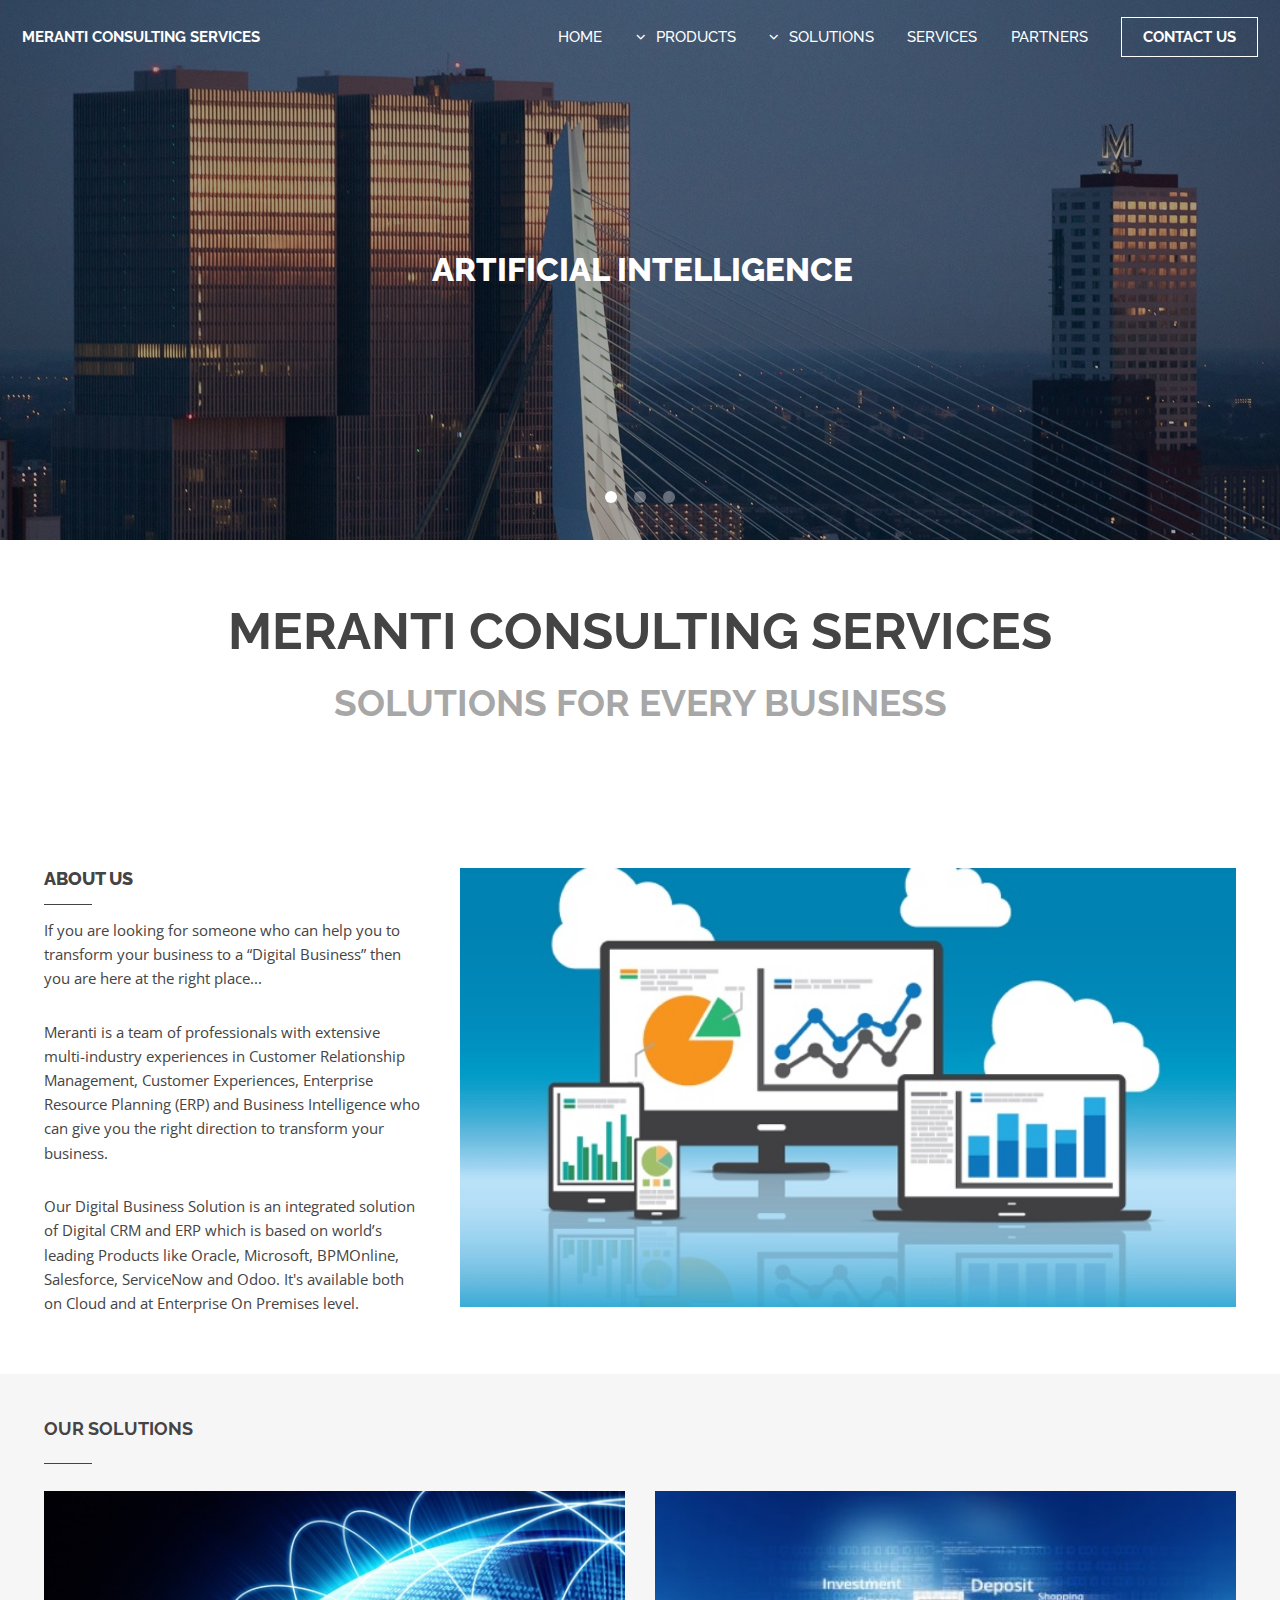
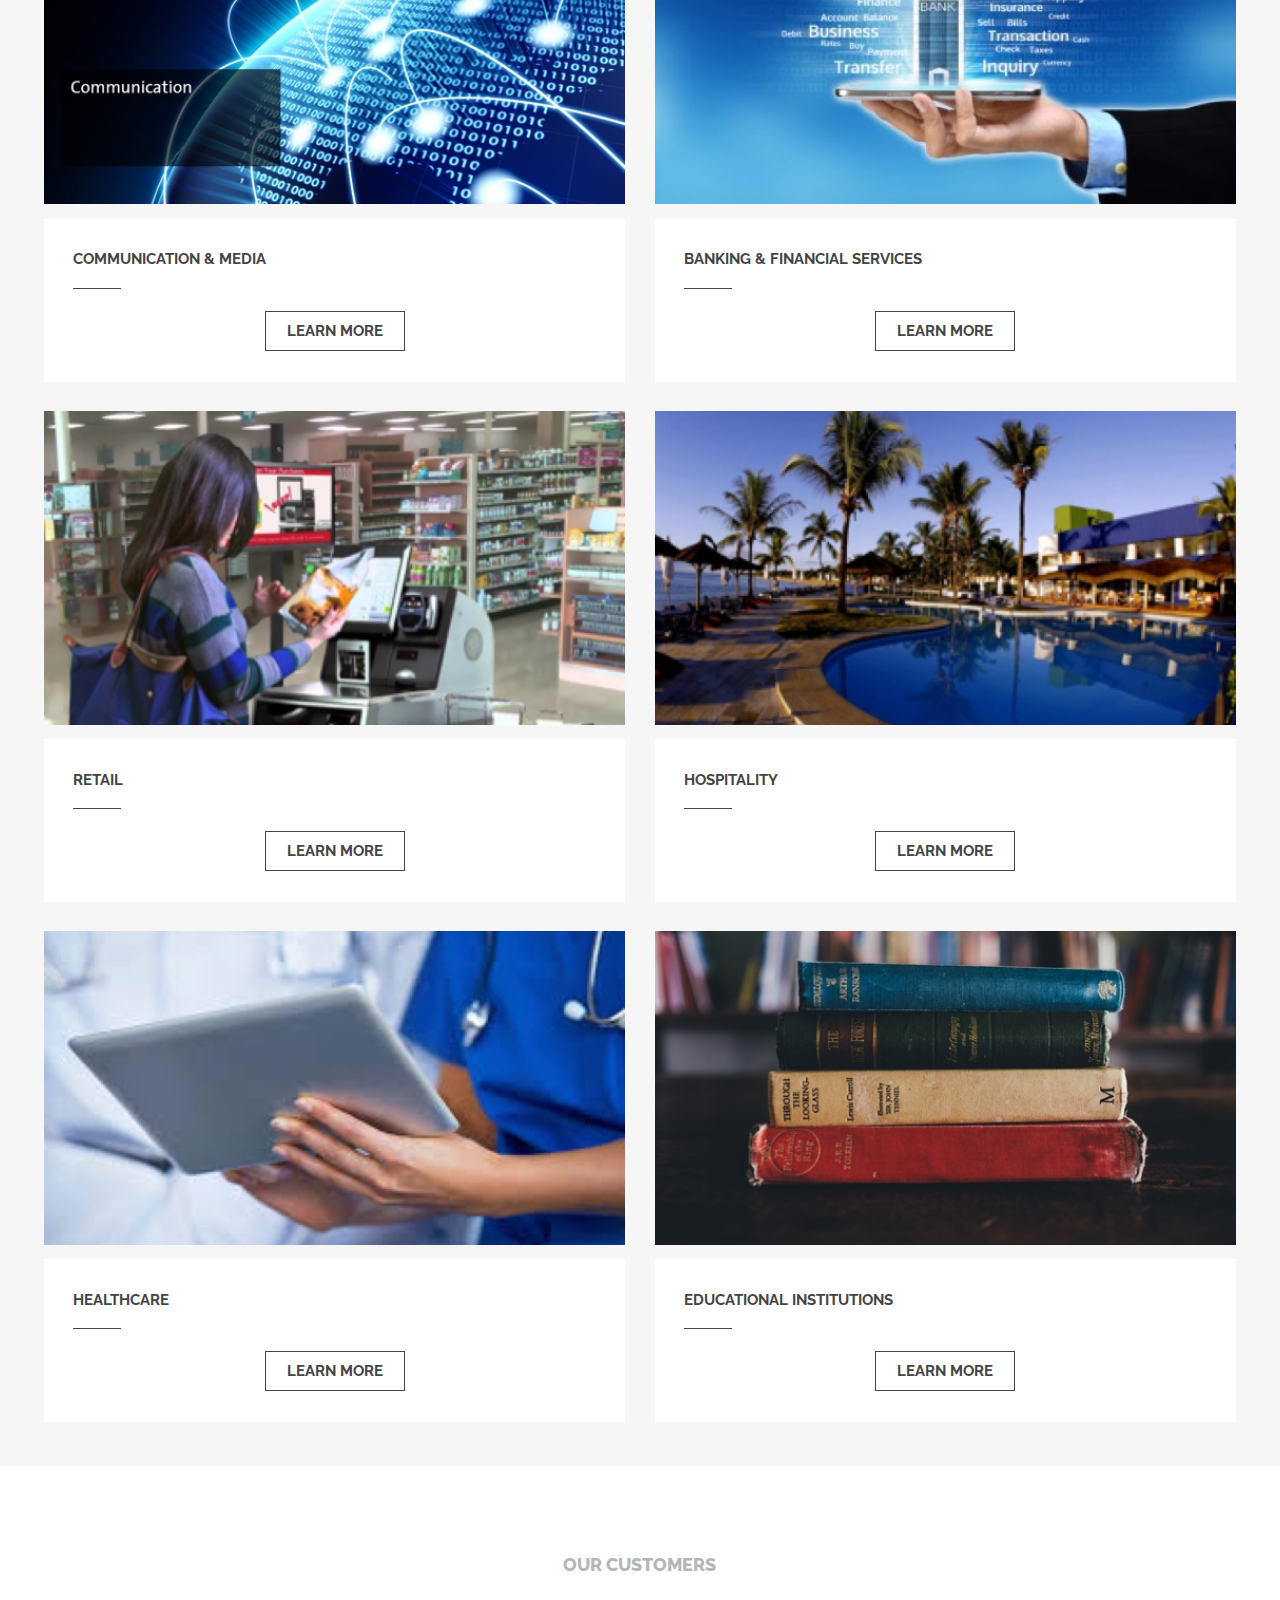
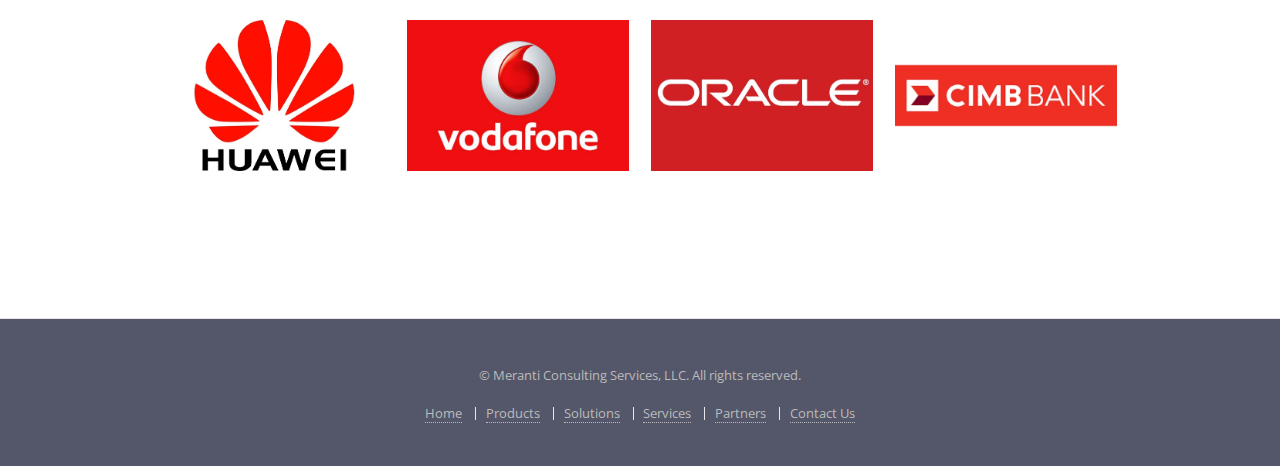
<file: index.html>
<!DOCTYPE HTML>

<html>
	<head>
		<title>Meranti Consulting Services</title>
		<meta charset="utf-8" />
		<meta name="viewport" content="width=device-width, initial-scale=1" />
		<meta name="description" content="Meranti Consulting Services is a leader in digital solutions that help grow your business.  We provide you with tools for Customer Relationship Management, Customer Experiences, Enterprise Resource Planning (ERP) and Business Intelligence that can help to transform your business."/>
		<!--[if lte IE 8]><script src="assets/js/ie/html5shiv.js"></script><![endif]-->
		<link rel="stylesheet" href="assets/css/main.css" />
		<!--[if lte IE 8]><link rel="stylesheet" href="assets/css/ie8.css" /><![endif]-->
		<!--[if lte IE 9]><link rel="stylesheet" href="assets/css/ie9.css" /><![endif]-->
		<noscript><link rel="stylesheet" href="assets/css/noscript.css" /></noscript>
	</head>
	<body>

		<!-- Header -->
			<header id="header" class="alt">
				<h1><a href="index.html">Meranti Consulting Services<span></span></a></h1>
				<nav id="nav">
					<ul>
						<li><a href="index.html">Home</a></li>
						<li>
							<a href="products.html" class="submenu fa-angle-down">Products</a>
							<ul>
								<li><a href="products.html#productone">bpm'online Sales CRM</a></li>
								<li><a href="products.html#producttwo">Oracle CPQ</a></li>
								<li><a href="products.html#productthree">bpm'online Marketing CRM</a></li>
							</ul>
						</li>
						<li>
							<a href="solutions.html" class="submenu fa-angle-down">Solutions</a>
							<ul>
								<li><a href="solutions.html#solutionone">Communications &amp; Media</a></li>
								<li><a href="solutions.html#solutiontwo">Banking &amp; Financial Services</a></li>
								<li><a href="solutions.html#solutionthree">Retail</a></li>
								<li><a href="solutions.html#solutionfour">Hospitality</a></li>
								<li><a href="solutions.html#solutionfive">Healthcare</a></li>
								<li><a href="solutions.html#solutionsix">Educational Institutions</a></li>
							</ul>
						</li>
						<li><a href="services.html">Services</a></li>
						<li><a href="partners.html">Partners</a></li>
						<li><a href="contact.html" class="button">Contact Us</a></li>
					</ul>
				</nav>
			</header>

		<!-- Banner -->
			<section id="banner">
				<article>
					<img src="images/avanzensbridge.jpg" alt="" />
					<div class="inner">
						<h2><a href="#">Artificial Intelligence</a></h2>
					</div>
				</article>
				<article>
					<img src="images/avanzensbuilding.jpg" alt="" />
					<div class="inner">
						<h2><a href="#">Cloud Applications</a></h2>
					</div>
				</article>
				<article>
					<img src="images/slide5.jpg"  alt="" />
					<div class="inner">
						<h2><a href="#">Automation of Business</a></h2>
					</div>
				</article>
			</section>

		<!-- One -->
			<section id="one" class="wrapper major-pad">
				<div class="inner">
					<h2 class="landingtext">Meranti Consulting Services</h2>
					<h3 class="landingsub nobottomborder">Solutions for Every Business</h3>
					<section class="spotlight">
						<div class="content">
							<h2>About Us</h2>
							<p>If you are looking for someone who can help you to transform your business to a “Digital Business” then you are here at the right place...</p>
							<p>Meranti is a team of professionals with extensive multi-industry experiences in Customer Relationship Management, Customer Experiences, Enterprise Resource Planning (ERP) and Business Intelligence who can give you the right direction to transform your business.
							</p>
							<p>Our Digital Business Solution is an integrated solution of Digital CRM and ERP which is based on world’s leading Products like Oracle, Microsoft, BPMOnline, Salesforce, ServiceNow and Odoo. It's available both on Cloud and at Enterprise On Premises level.</p>
						</div>
						<span class="image"><img src="images/toppic.jpg" alt="" /></span>
					</section>
				</div>
			</section>

		<!-- Three -->
			<section id="three" class="wrapper style2">
				<div class="inner">
					<h2>Our Solutions</h2>
					<div class="posts">
						<section class="post">
							<span class="image"><img src="images/communication1.jpg" alt="" /></span>
							<div class="content">
								<h3>Communication &amp; Media</h3>
								<!--  <p>Aenean ultricies magna non sapien rhoncus, ac ullamcorper lorem convallis. Quisque at venenatis nisi, amet finibus mauris. Sed sodales ultricies eros, sit amet sodales sapien.</p>  -->
								<ul class="actions mid">
									<li><a href="solutions.html#solutionone" class="button">Learn More</a></li>
								</ul>
							</div>
						</section>
						<section class="post">
							<span class="image"><img src="images/banking1.jpg" alt="" /></span>
							<div class="content">
								<h3>Banking &amp; Financial Services</h3>
								<!--  <p>Ultrices nec metus. Aenean ultricies magna et sapien rhoncus ac ullamcorper lorem convallis. Quisque at venenatis nisi amet finibus mauris. Sed sodales ultricies magna etiam.</p>  -->
								<ul class="actions mid">
									<li><a href="solutions.html#solutiontwo" class="button">Learn More</a></li>
								</ul>
							</div>
						</section>
						<section class="post">
							<span class="image"><img src="images/pic25.jpg" alt="" /></span>
							<div class="content">
								<h3>Retail</h3>
								<!--  <p>Quis interdum. Lorem quis lacus justo. Sed libero condimentum vehicula sem vel, mattis amet mauris. Nullam lacinia sit amet felis vel vestibulum. Morbi aliquam aenean.</p> -->
								<ul class="actions mid">
									<li><a href="solutions.html#solutionthree" class="button">Learn More</a></li>
								</ul>
							</div>
						</section>
						<section class="post">
							<span class="image"><img src="images/pic26.jpg" alt="" /></span>
							<div class="content">
								<h3>Hospitality</h3>
								<!--  <p>Integer vel tincidunt lacus. Nulla augue nunc, eleifend quis leo ac, maximus interdum tellus. Etiam at vestibulum felis, id efficitur risus. Praesent ac nulla ex. Duis elementum.</p>  -->
								<ul class="actions mid">
									<li><a href="solutions.html#solutionfour" class="button">Learn More</a></li>
								</ul>
							</div>
						</section>
						<section class="post">
							<span class="image"><img src="images/healthcare1.jpg" alt="" /></span>
							<div class="content">
								<h3>Healthcare</h3>
								<!--  <p>Libero condimentum, vehicula sem vel, mattis mauris. Nullam lacinia sit amet felis vel vestibulum. Morbi in aliquam est. Aenean dapibus porttitor nulla ultrices venenatis.</p>  -->
								<ul class="actions mid">
									<li><a href="solutions.html#solutionfive" class="button">Learn More</a></li>
								</ul>
							</div>
						</section>
						<section class="post">
							<span class="image"><img src="images/education1.jpg" alt="" /></span>
							<div class="content">
								<h3>Educational Institutions</h3>
								<!--  <p>Tristique tellus et ullamcorper. Vestibulum ante ipsum primis in faucibus orci luctus et ultrices posuere cubilia Curae; Praesent mauris risus, pellentesque eu leo non, tincidunt.</p>  -->
								<ul class="actions mid">
									<li><a href="solutions.html#solutionsix" class="button">Learn More</a></li>
								</ul>
							</div>
						</section>
					</div>
				</div>
			</section>

		<!-- logos -->
			<section id="five" class="wrapper">
				<div class="container 80%">
						<header class="major partners">
							<h2 class="nobottomborder" style="color: #B6B5B5;">Our Customers</h2>
						</header>

						<div class="box alt">
							<div class="row 60% uniform">
								<div class="3u"><span class="image fit"><img src="images/huawei.jpg" alt="" /></span></div>
								<div class="3u"><span class="image fit"><img src="images/vodafone.jpg" alt="" /></span></div>
								<div class="3u"><span class="image fit"><img src="images/oracle.jpg" alt="" /></span></div>
								<div class="3u$"><span class="image fit"><img src="images/bank.jpg" alt="" /></span></div>
							</div>
						</div>

				</div>
			</section>


		<!-- Footer -->
			<footer id="footer">
				<div class="inner">
					<p class="copyright">&copy; Meranti Consulting Services, LLC. All rights reserved.</p>
					<ul class="menu">
						<li><a href="index.html"><span>Home</span></a></li>
						<li><a href="products.html"><span>Products</span></a></li>
						<li><a href="solutions.html"><span>Solutions</span></a></li>
						<li><a href="services.html"><span>Services</span></a></li>
						<li><a href="partners.html"><span>Partners</span></a></li>
						<li><a href="contact.html"><span>Contact Us</span></a></li>
					</ul>
				</div>
			</footer>

		<!-- Scripts -->
			<script src="assets/js/jquery.min.js"></script>
			<script src="assets/js/jquery.dropotron.min.js"></script>
			<script src="assets/js/jquery.scrollex.min.js"></script>
			<script src="assets/js/skel.min.js"></script>
			<script src="assets/js/util.js"></script>
			<!--[if lte IE 8]><script src="assets/js/ie/respond.min.js"></script><![endif]-->
			<script src="assets/js/main.js"></script>

	</body>
</html>
</file>
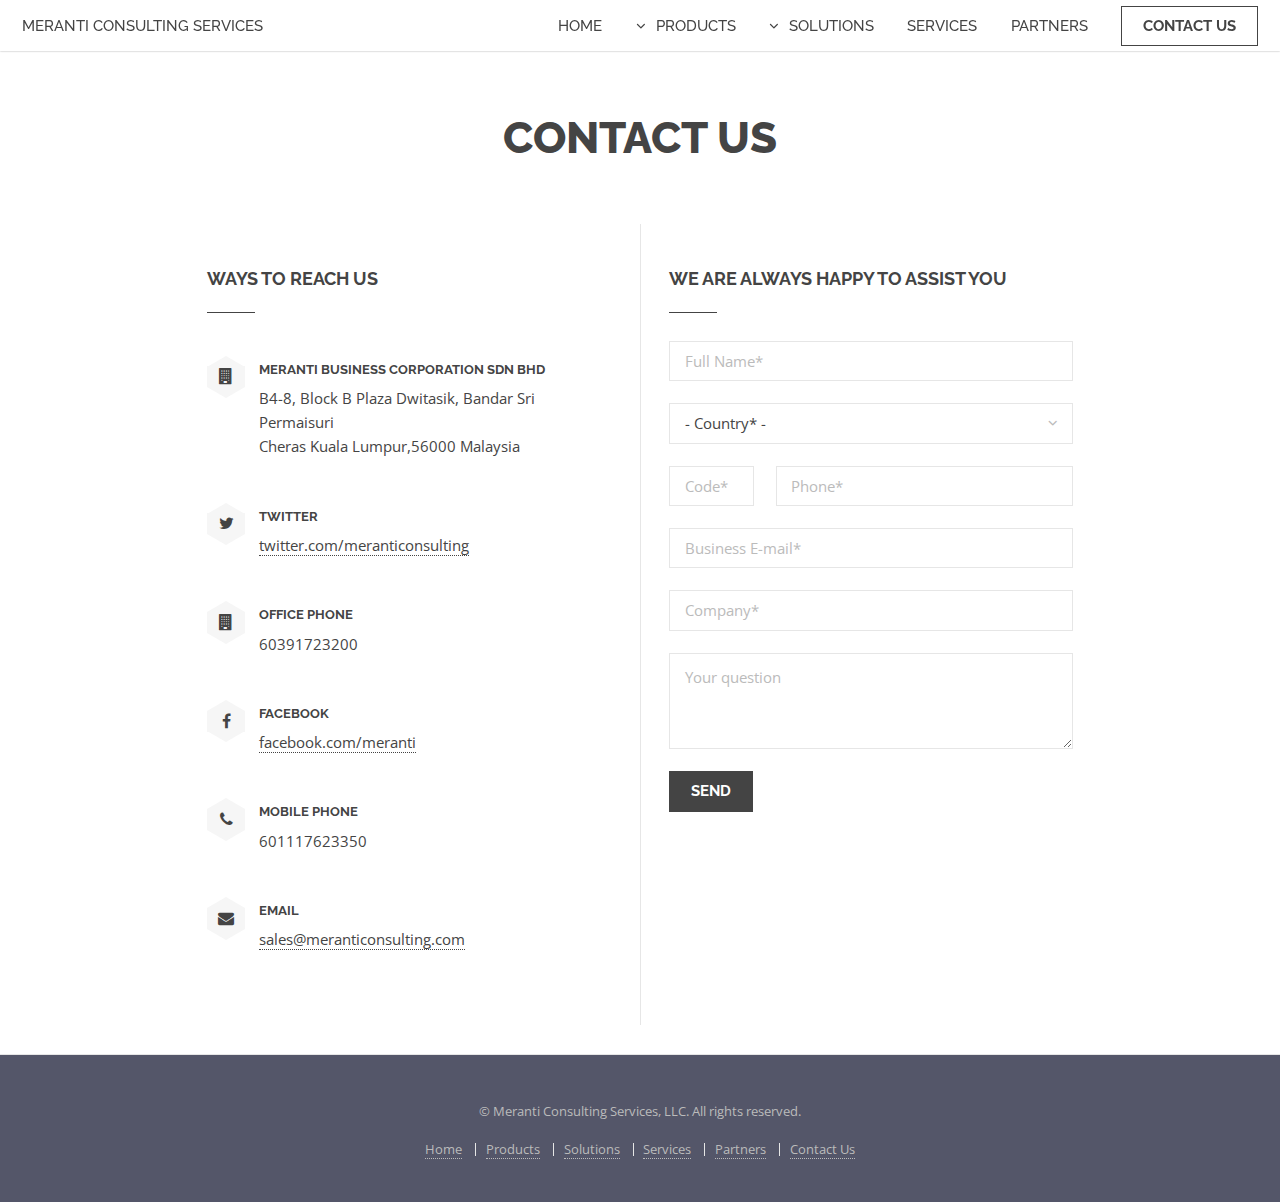
<file: contact.html>
<!DOCTYPE HTML>

<html>
  <head>
    <title>Contact Us | Meranti Consulting Services</title>
    <meta charset="utf-8" />
    <meta name="viewport" content="width=device-width, initial-scale=1" />
    <!--[if lte IE 8]><script src="assets/js/ie/html5shiv.js"></script><![endif]-->
    <link rel="stylesheet" href="assets/css/main.css" />
    <!--[if lte IE 8]><link rel="stylesheet" href="assets/css/ie8.css" /><![endif]-->
    <!--[if lte IE 9]><link rel="stylesheet" href="assets/css/ie9.css" /><![endif]-->
    <noscript><link rel="stylesheet" href="assets/css/noscript.css" /></noscript>
  </head>
  <body>

    <!-- Header -->
      <header id="header">
        <h1><a href="index.html"><span>Meranti Consulting Services</span></a></h1>
        <nav id="nav">
          <ul>
            <li><a href="index.html">Home</a></li>
            <li>
              <a href="products.html" class="submenu fa-angle-down">Products</a>
              <ul>
                <li><a href="products.html#productone">bpm'online Sales CRM</a></li>
                <li><a href="products.html#producttwo">Oracle CPQ</a></li>
                <li><a href="products.html#productthree">bpm'online Marketing CRM</a></li>
              </ul>
            </li>
            <li>
              <a href="solutions.html" class="submenu fa-angle-down">Solutions</a>
              <ul>
                <li><a href="solutions.html#solutionone">Communications &amp; Media</a></li>
                <li><a href="solutions.html#solutiontwo">Banking &amp; Financial Services</a></li>
                <li><a href="solutions.html#solutionthree">Retail</a></li>
                <li><a href="solutions.html#solutionfour">Hospitality</a></li>
                <li><a href="solutions.html#solutionfive">Healthcare</a></li>
                <li><a href="solutions.html#solutionsix">Educational Institutions</a></li>
              </ul>
            </li>
            <li><a href="services.html">Services</a></li>
            <li><a href="partners.html">Partners</a></li>
            <li><a href="contact.html" class="button">Contact Us</a></li>
          </ul>
        </nav>
      </header>

    <!-- Main -->
      <section id="main" class="wrapper">
        <div class="container">

          <header class="major special">
            <h2 class="pageheader">Contact Us</h2>
          </header>

      <!-- first product -->
          <section id="contact" class="wrapper split">
            <div class="inner">
              <section>
                <h2>Ways to reach us</h2>
                <ul class="bulleted-icons">
                  <li>
                    <span class="icon-wrapper"><span class="icon fa-building"></span></span>
                    <h3>MERANTI BUSINESS CORPORATION SDN BHD</h3>
                    <p>B4-8, Block B Plaza Dwitasik, Bandar Sri Permaisuri<br />
                    Cheras Kuala Lumpur,56000 Malaysia
                    </p>
                  </li>
                  <li>
                    <span class="icon-wrapper"><span class="icon fa-twitter"></span></span>
                    <h3>Twitter</h3>
                    <p><a href="#">twitter.com/meranticonsulting</a></p>
                  </li>
                  <li>
                    <span class="icon-wrapper"><span class="icon fa-building"></span></span>
                    <h3>Office Phone</h3>
                    <p>60391723200
                    </p>
                  </li>
                  <li>
                    <span class="icon-wrapper"><span class="icon fa-facebook"></span></span>
                    <h3>Facebook</h3>
                    <p><a href="#">facebook.com/meranti</a></p>
                  </li>
                  <li>
                    <span class="icon-wrapper"><span class="icon fa-phone"></span></span>
                    <h3>Mobile Phone</h3>
                    <p>601117623350
                    </p>
                  </li>
                  <li>
                    <span class="icon-wrapper"><span class="icon fa-envelope"></span></span>
                    <h3>Email</h3>
                    <p><a href="#">sales@meranticonsulting.com</a></p>
                  </li>
                </ul>
              </section>
              <section>
                <h2>We are always happy to assist you</h2>
                <form method="post" action="mail.php">
                  <div class="row uniform">
                    <div class="12u$ 12u$(xsmall)">
                      <input type="text" name="name" id="name" value="" placeholder="Full Name*" />
                    </div>

                    <div class="12u$">
                      <div class="select-wrapper">
                        <select name="country" id="country">
                          <option value="">- Country* -</option>
                          <option value="AF">Afghanistan</option>
                          <option value="AX">Åland Islands</option>
                          <option value="AL">Albania</option>
                          <option value="DZ">Algeria</option>
                          <option value="AS">American Samoa</option>
                          <option value="AD">Andorra</option>
                          <option value="AO">Angola</option>
                          <option value="AI">Anguilla</option>
                          <option value="AQ">Antarctica</option>
                          <option value="AG">Antigua and Barbuda</option>
                          <option value="AR">Argentina</option>
                          <option value="AM">Armenia</option>
                          <option value="AW">Aruba</option>
                          <option value="AU">Australia</option>
                          <option value="AT">Austria</option>
                          <option value="AZ">Azerbaijan</option>
                          <option value="BS">Bahamas</option>
                          <option value="BH">Bahrain</option>
                          <option value="BD">Bangladesh</option>
                          <option value="BB">Barbados</option>
                          <option value="BY">Belarus</option>
                          <option value="BE">Belgium</option>
                          <option value="BZ">Belize</option>
                          <option value="BJ">Benin</option>
                          <option value="BM">Bermuda</option>
                          <option value="BT">Bhutan</option>
                          <option value="BO">Bolivia, Plurinational State of</option>
                          <option value="BQ">Bonaire, Sint Eustatius and Saba</option>
                          <option value="BA">Bosnia and Herzegovina</option>
                          <option value="BW">Botswana</option>
                          <option value="BV">Bouvet Island</option>
                          <option value="BR">Brazil</option>
                          <option value="IO">British Indian Ocean Territory</option>
                          <option value="BN">Brunei Darussalam</option>
                          <option value="BG">Bulgaria</option>
                          <option value="BF">Burkina Faso</option>
                          <option value="BI">Burundi</option>
                          <option value="KH">Cambodia</option>
                          <option value="CM">Cameroon</option>
                          <option value="CA">Canada</option>
                          <option value="CV">Cape Verde</option>
                          <option value="KY">Cayman Islands</option>
                          <option value="CF">Central African Republic</option>
                          <option value="TD">Chad</option>
                          <option value="CL">Chile</option>
                          <option value="CN">China</option>
                          <option value="CX">Christmas Island</option>
                          <option value="CC">Cocos (Keeling) Islands</option>
                          <option value="CO">Colombia</option>
                          <option value="KM">Comoros</option>
                          <option value="CG">Congo</option>
                          <option value="CD">Congo, the Democratic Republic of the</option>
                          <option value="CK">Cook Islands</option>
                          <option value="CR">Costa Rica</option>
                          <option value="CI">Côte d'Ivoire</option>
                          <option value="HR">Croatia</option>
                          <option value="CU">Cuba</option>
                          <option value="CW">Curaçao</option>
                          <option value="CY">Cyprus</option>
                          <option value="CZ">Czech Republic</option>
                          <option value="DK">Denmark</option>
                          <option value="DJ">Djibouti</option>
                          <option value="DM">Dominica</option>
                          <option value="DO">Dominican Republic</option>
                          <option value="EC">Ecuador</option>
                          <option value="EG">Egypt</option>
                          <option value="SV">El Salvador</option>
                          <option value="GQ">Equatorial Guinea</option>
                          <option value="ER">Eritrea</option>
                          <option value="EE">Estonia</option>
                          <option value="ET">Ethiopia</option>
                          <option value="FK">Falkland Islands (Malvinas)</option>
                          <option value="FO">Faroe Islands</option>
                          <option value="FJ">Fiji</option>
                          <option value="FI">Finland</option>
                          <option value="FR">France</option>
                          <option value="GF">French Guiana</option>
                          <option value="PF">French Polynesia</option>
                          <option value="TF">French Southern Territories</option>
                          <option value="GA">Gabon</option>
                          <option value="GM">Gambia</option>
                          <option value="GE">Georgia</option>
                          <option value="DE">Germany</option>
                          <option value="GH">Ghana</option>
                          <option value="GI">Gibraltar</option>
                          <option value="GR">Greece</option>
                          <option value="GL">Greenland</option>
                          <option value="GD">Grenada</option>
                          <option value="GP">Guadeloupe</option>
                          <option value="GU">Guam</option>
                          <option value="GT">Guatemala</option>
                          <option value="GG">Guernsey</option>
                          <option value="GN">Guinea</option>
                          <option value="GW">Guinea-Bissau</option>
                          <option value="GY">Guyana</option>
                          <option value="HT">Haiti</option>
                          <option value="HM">Heard Island and McDonald Islands</option>
                          <option value="VA">Holy See (Vatican City State)</option>
                          <option value="HN">Honduras</option>
                          <option value="HK">Hong Kong</option>
                          <option value="HU">Hungary</option>
                          <option value="IS">Iceland</option>
                          <option value="IN">India</option>
                          <option value="ID">Indonesia</option>
                          <option value="IR">Iran, Islamic Republic of</option>
                          <option value="IQ">Iraq</option>
                          <option value="IE">Ireland</option>
                          <option value="IM">Isle of Man</option>
                          <option value="IL">Israel</option>
                          <option value="IT">Italy</option>
                          <option value="JM">Jamaica</option>
                          <option value="JP">Japan</option>
                          <option value="JE">Jersey</option>
                          <option value="JO">Jordan</option>
                          <option value="KZ">Kazakhstan</option>
                          <option value="KE">Kenya</option>
                          <option value="KI">Kiribati</option>
                          <option value="KP">Korea, Democratic People's Republic of</option>
                          <option value="KR">Korea, Republic of</option>
                          <option value="KW">Kuwait</option>
                          <option value="KG">Kyrgyzstan</option>
                          <option value="LA">Lao People's Democratic Republic</option>
                          <option value="LV">Latvia</option>
                          <option value="LB">Lebanon</option>
                          <option value="LS">Lesotho</option>
                          <option value="LR">Liberia</option>
                          <option value="LY">Libya</option>
                          <option value="LI">Liechtenstein</option>
                          <option value="LT">Lithuania</option>
                          <option value="LU">Luxembourg</option>
                          <option value="MO">Macao</option>
                          <option value="MK">Macedonia, the former Yugoslav Republic of</option>
                          <option value="MG">Madagascar</option>
                          <option value="MW">Malawi</option>
                          <option value="MY">Malaysia</option>
                          <option value="MV">Maldives</option>
                          <option value="ML">Mali</option>
                          <option value="MT">Malta</option>
                          <option value="MH">Marshall Islands</option>
                          <option value="MQ">Martinique</option>
                          <option value="MR">Mauritania</option>
                          <option value="MU">Mauritius</option>
                          <option value="YT">Mayotte</option>
                          <option value="MX">Mexico</option>
                          <option value="FM">Micronesia, Federated States of</option>
                          <option value="MD">Moldova, Republic of</option>
                          <option value="MC">Monaco</option>
                          <option value="MN">Mongolia</option>
                          <option value="ME">Montenegro</option>
                          <option value="MS">Montserrat</option>
                          <option value="MA">Morocco</option>
                          <option value="MZ">Mozambique</option>
                          <option value="MM">Myanmar</option>
                          <option value="NA">Namibia</option>
                          <option value="NR">Nauru</option>
                          <option value="NP">Nepal</option>
                          <option value="NL">Netherlands</option>
                          <option value="NC">New Caledonia</option>
                          <option value="NZ">New Zealand</option>
                          <option value="NI">Nicaragua</option>
                          <option value="NE">Niger</option>
                          <option value="NG">Nigeria</option>
                          <option value="NU">Niue</option>
                          <option value="NF">Norfolk Island</option>
                          <option value="MP">Northern Mariana Islands</option>
                          <option value="NO">Norway</option>
                          <option value="OM">Oman</option>
                          <option value="PK">Pakistan</option>
                          <option value="PW">Palau</option>
                          <option value="PS">Palestinian Territory, Occupied</option>
                          <option value="PA">Panama</option>
                          <option value="PG">Papua New Guinea</option>
                          <option value="PY">Paraguay</option>
                          <option value="PE">Peru</option>
                          <option value="PH">Philippines</option>
                          <option value="PN">Pitcairn</option>
                          <option value="PL">Poland</option>
                          <option value="PT">Portugal</option>
                          <option value="PR">Puerto Rico</option>
                          <option value="QA">Qatar</option>
                          <option value="RE">Réunion</option>
                          <option value="RO">Romania</option>
                          <option value="RU">Russian Federation</option>
                          <option value="RW">Rwanda</option>
                          <option value="BL">Saint Barthélemy</option>
                          <option value="SH">Saint Helena, Ascension and Tristan da Cunha</option>
                          <option value="KN">Saint Kitts and Nevis</option>
                          <option value="LC">Saint Lucia</option>
                          <option value="MF">Saint Martin (French part)</option>
                          <option value="PM">Saint Pierre and Miquelon</option>
                          <option value="VC">Saint Vincent and the Grenadines</option>
                          <option value="WS">Samoa</option>
                          <option value="SM">San Marino</option>
                          <option value="ST">Sao Tome and Principe</option>
                          <option value="SA">Saudi Arabia</option>
                          <option value="SN">Senegal</option>
                          <option value="RS">Serbia</option>
                          <option value="SC">Seychelles</option>
                          <option value="SL">Sierra Leone</option>
                          <option value="SG">Singapore</option>
                          <option value="SX">Sint Maarten (Dutch part)</option>
                          <option value="SK">Slovakia</option>
                          <option value="SI">Slovenia</option>
                          <option value="SB">Solomon Islands</option>
                          <option value="SO">Somalia</option>
                          <option value="ZA">South Africa</option>
                          <option value="GS">South Georgia and the South Sandwich Islands</option>
                          <option value="SS">South Sudan</option>
                          <option value="ES">Spain</option>
                          <option value="LK">Sri Lanka</option>
                          <option value="SD">Sudan</option>
                          <option value="SR">Suriname</option>
                          <option value="SJ">Svalbard and Jan Mayen</option>
                          <option value="SZ">Swaziland</option>
                          <option value="SE">Sweden</option>
                          <option value="CH">Switzerland</option>
                          <option value="SY">Syrian Arab Republic</option>
                          <option value="TW">Taiwan, Province of China</option>
                          <option value="TJ">Tajikistan</option>
                          <option value="TZ">Tanzania, United Republic of</option>
                          <option value="TH">Thailand</option>
                          <option value="TL">Timor-Leste</option>
                          <option value="TG">Togo</option>
                          <option value="TK">Tokelau</option>
                          <option value="TO">Tonga</option>
                          <option value="TT">Trinidad and Tobago</option>
                          <option value="TN">Tunisia</option>
                          <option value="TR">Turkey</option>
                          <option value="TM">Turkmenistan</option>
                          <option value="TC">Turks and Caicos Islands</option>
                          <option value="TV">Tuvalu</option>
                          <option value="UG">Uganda</option>
                          <option value="UA">Ukraine</option>
                          <option value="AE">United Arab Emirates</option>
                          <option value="GB">United Kingdom</option>
                          <option value="US">United States</option>
                          <option value="UM">United States Minor Outlying Islands</option>
                          <option value="UY">Uruguay</option>
                          <option value="UZ">Uzbekistan</option>
                          <option value="VU">Vanuatu</option>
                          <option value="VE">Venezuela, Bolivarian Republic of</option>
                          <option value="VN">Viet Nam</option>
                          <option value="VG">Virgin Islands, British</option>
                          <option value="VI">Virgin Islands, U.S.</option>
                          <option value="WF">Wallis and Futuna</option>
                          <option value="EH">Western Sahara</option>
                          <option value="YE">Yemen</option>
                          <option value="ZM">Zambia</option>
                          <option value="ZW">Zimbabwe</option>
                        </select>
                      </div>
                    </div>

                    <div class="3u 12u$(xsmall)">
                      <input type="text" name="code" id="code" value="" placeholder="Code*" />
                    </div>
                    <div class="9u$ 12u$(xsmall)">
                      <input type="text" name="phone" id="phone" value="" placeholder="Phone*" />
                    </div>

                    <div class="12u$ 12u$(xsmall)">
                      <input type="text" name="email" id="email" value="" placeholder="Business E-mail*" />
                    </div>

                    <div class="12u$ 12u$(xsmall)">
                      <input type="text" name="company" id="company" value="" placeholder="Company*" />
                    </div>

                    <div class="12u$">
                      <textarea name="message" id="message" placeholder="Your question" rows="3"></textarea>
                    </div>
                    <div class="12u$">
                      <ul class="actions">
                        <li><input type="submit" value="Send" class="special" /></li>

                      </ul>
                    </div>
                  </div>
                </form>
              </section>
            </div>
          </section>


        </div>
      </section>

    <!-- Footer -->
      <footer id="footer">
        <div class="inner">
          <p class="copyright">&copy; Meranti Consulting Services, LLC. All rights reserved.</p>
          <ul class="menu">
            <li><a href="index.html"><span>Home</span></a></li>
            <li><a href="products.html"><span>Products</span></a></li>
            <li><a href="solutions.html"><span>Solutions</span></a></li>
            <li><a href="services.html"><span>Services</span></a></li>
            <li><a href="partners.html"><span>Partners</span></a></li>
            <li><a href="contact.html"><span>Contact Us</span></a></li>
          </ul>
        </div>
      </footer>

    <!-- Scripts -->
      <script src="assets/js/jquery.min.js"></script>
      <script src="assets/js/jquery.dropotron.min.js"></script>
      <script src="assets/js/jquery.scrollex.min.js"></script>
      <script src="assets/js/skel.min.js"></script>
      <script src="assets/js/util.js"></script>
      <!--[if lte IE 8]><script src="assets/js/ie/respond.min.js"></script><![endif]-->
      <script src="assets/js/main.js"></script>

  </body>
</html>
</file>
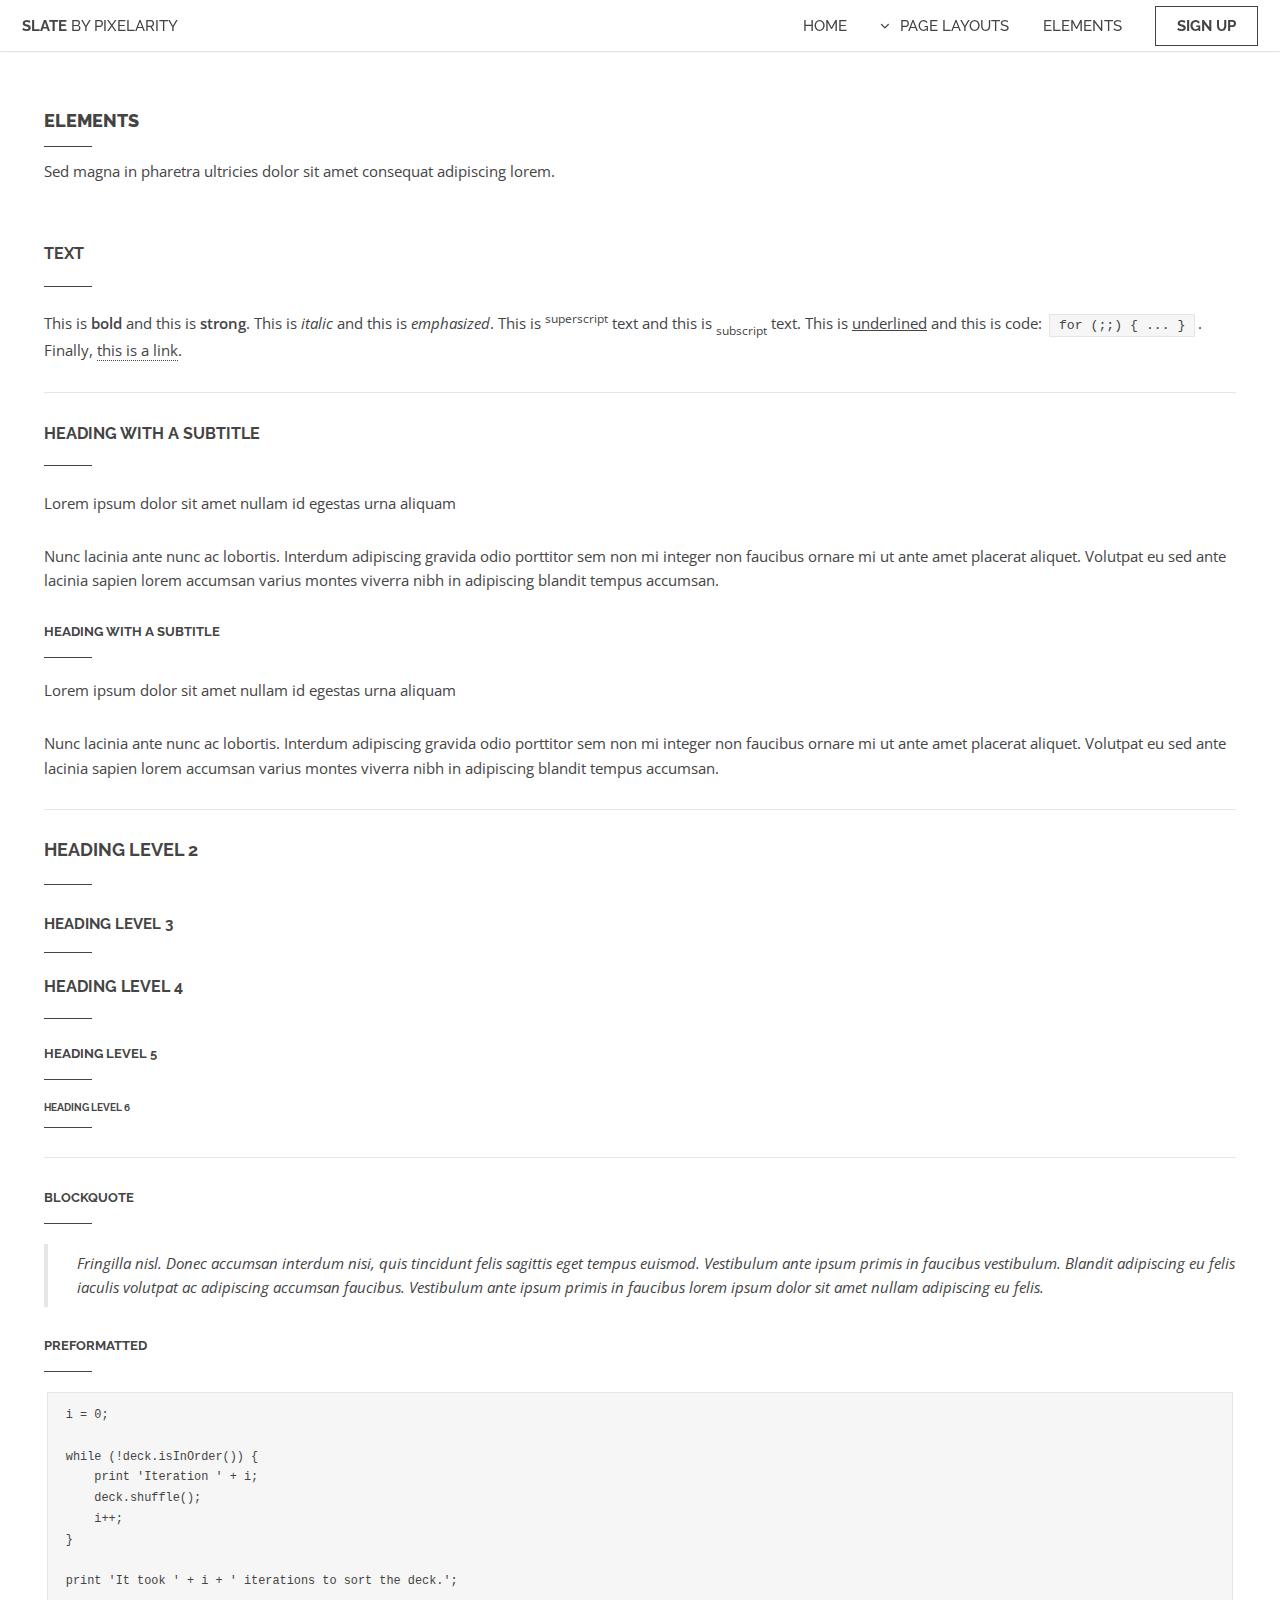
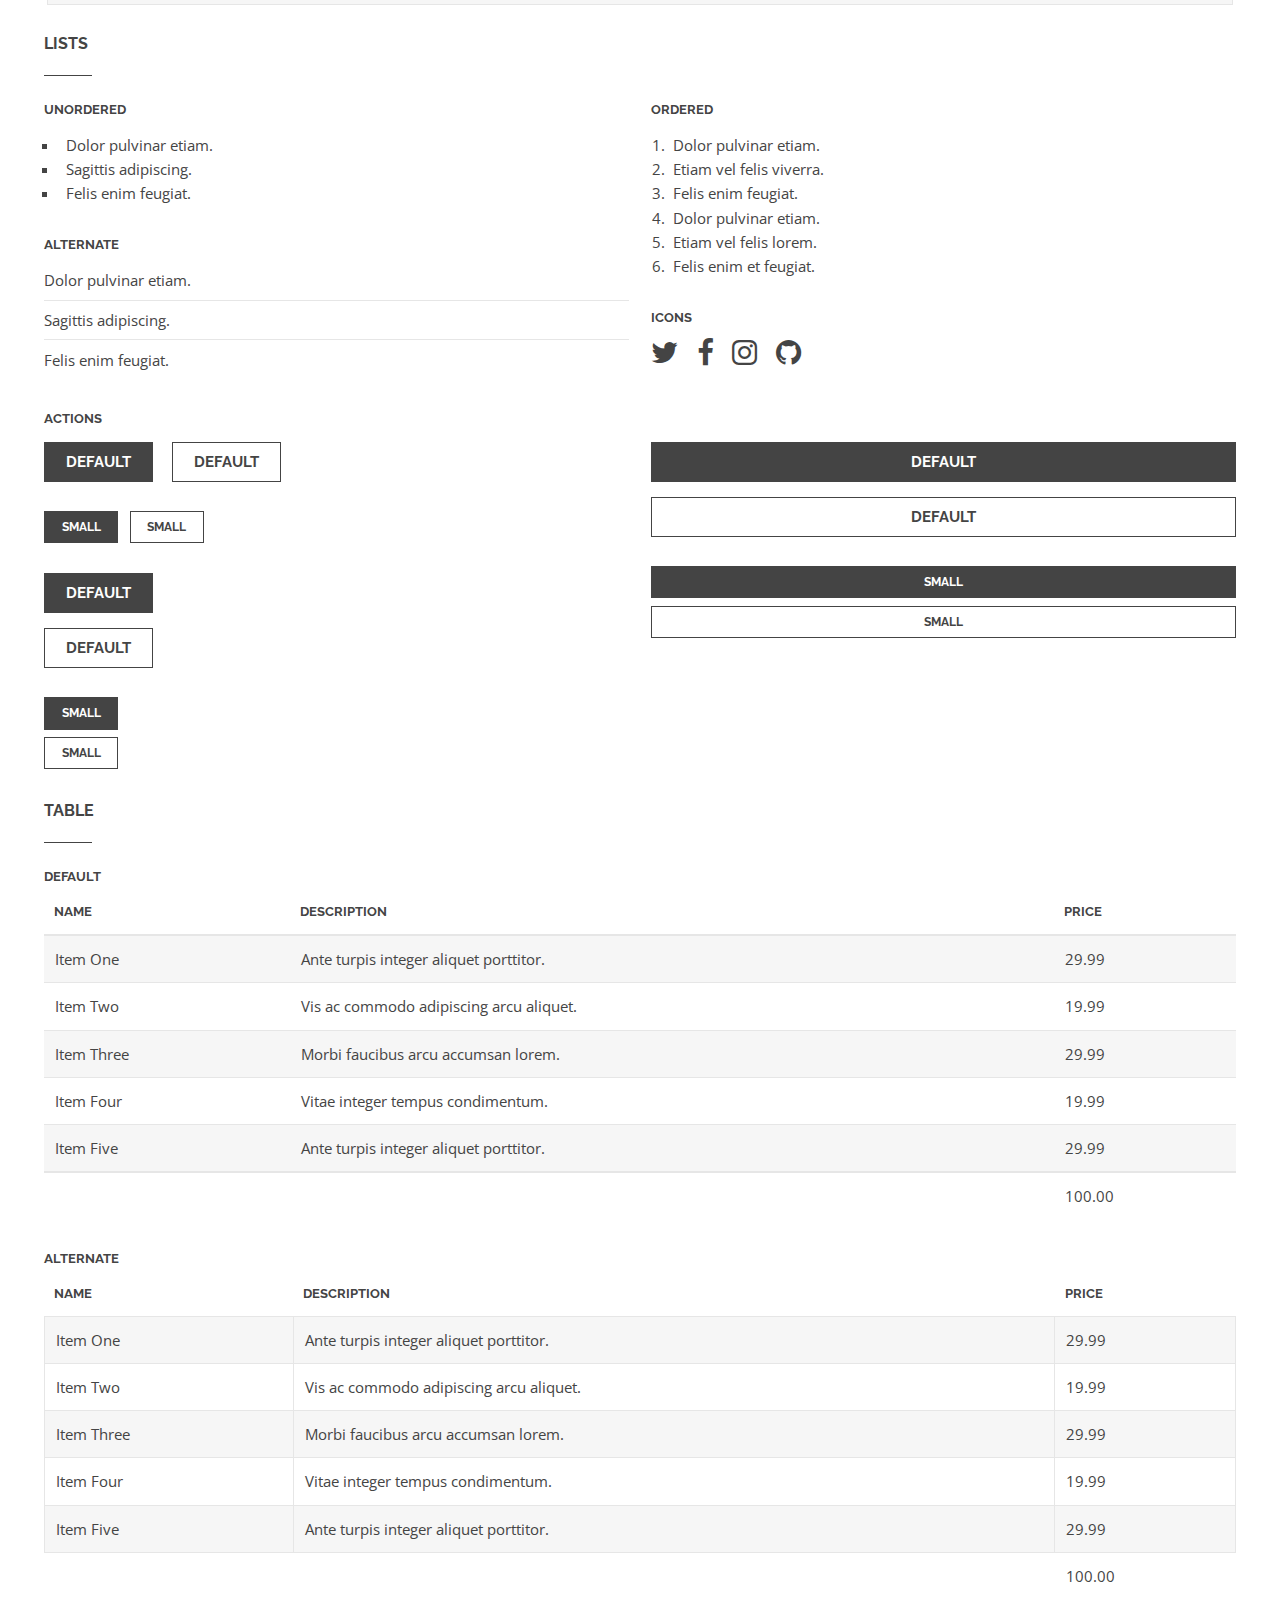
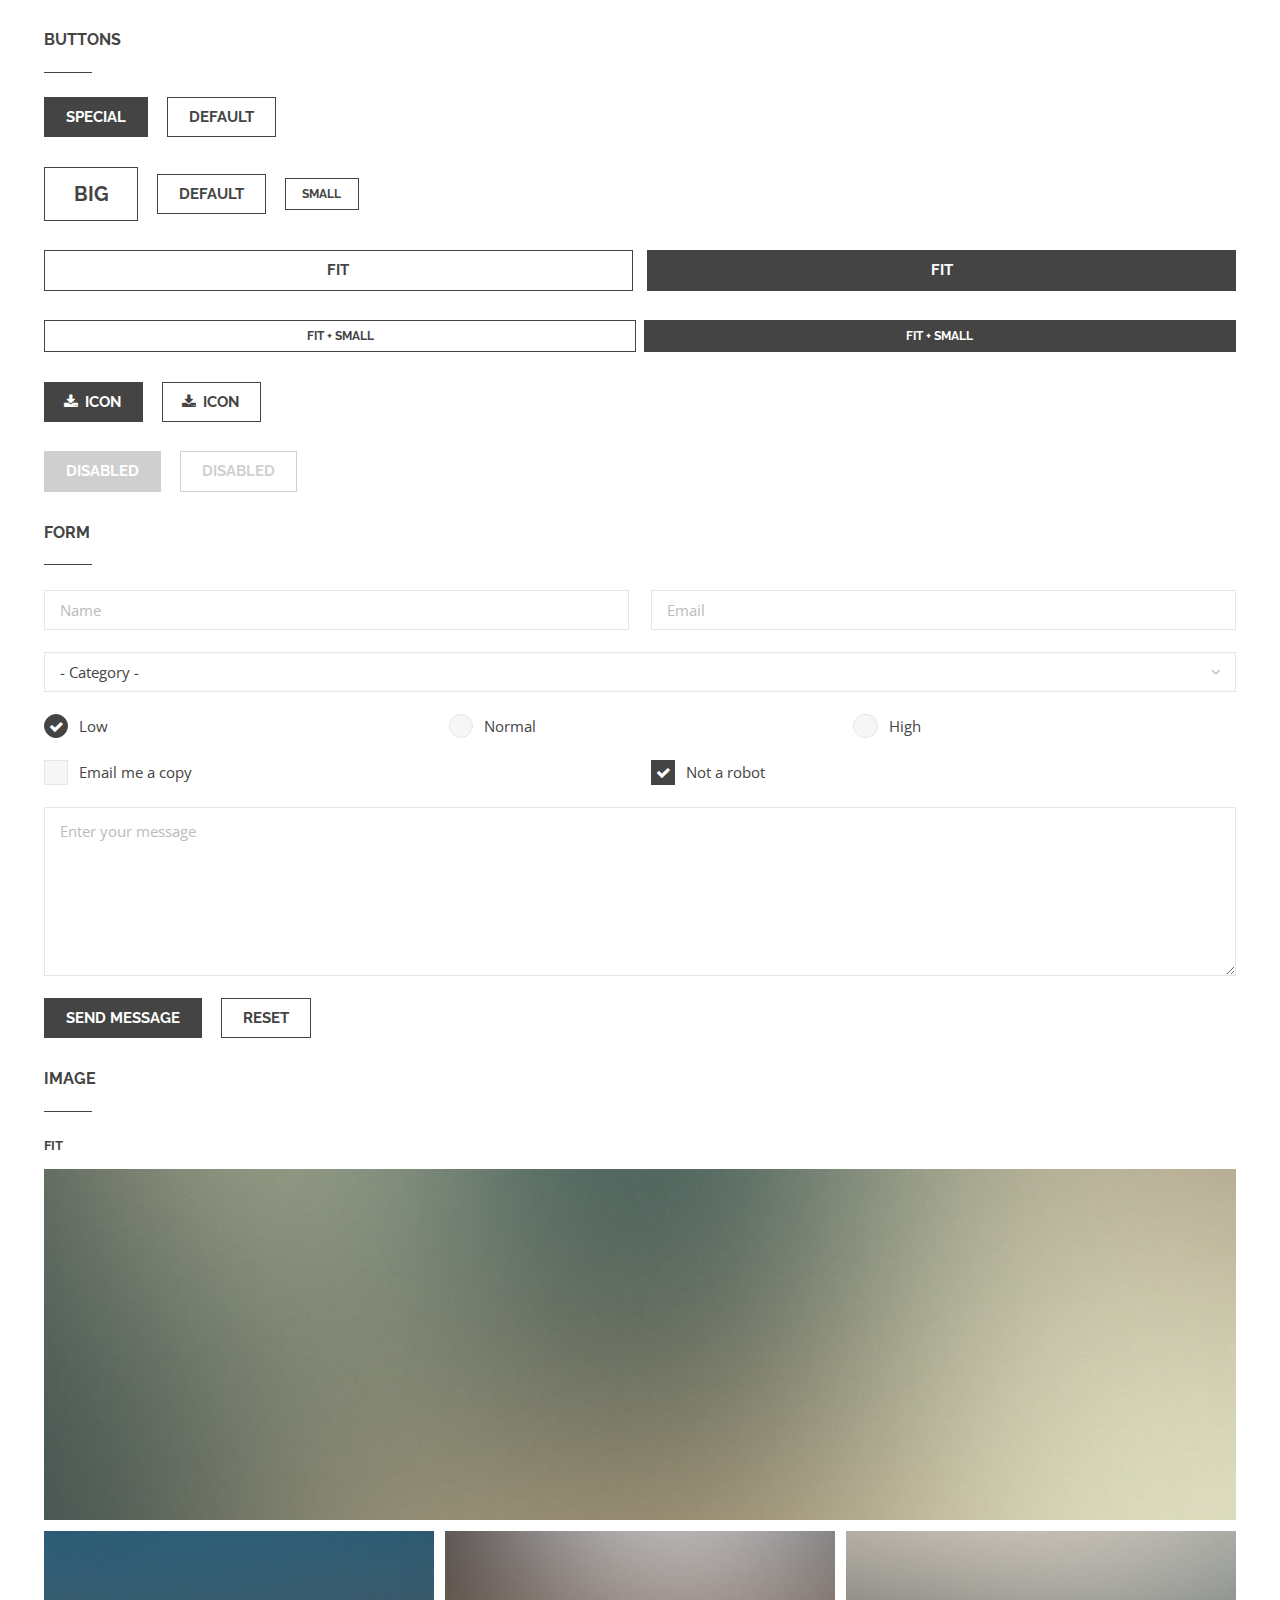
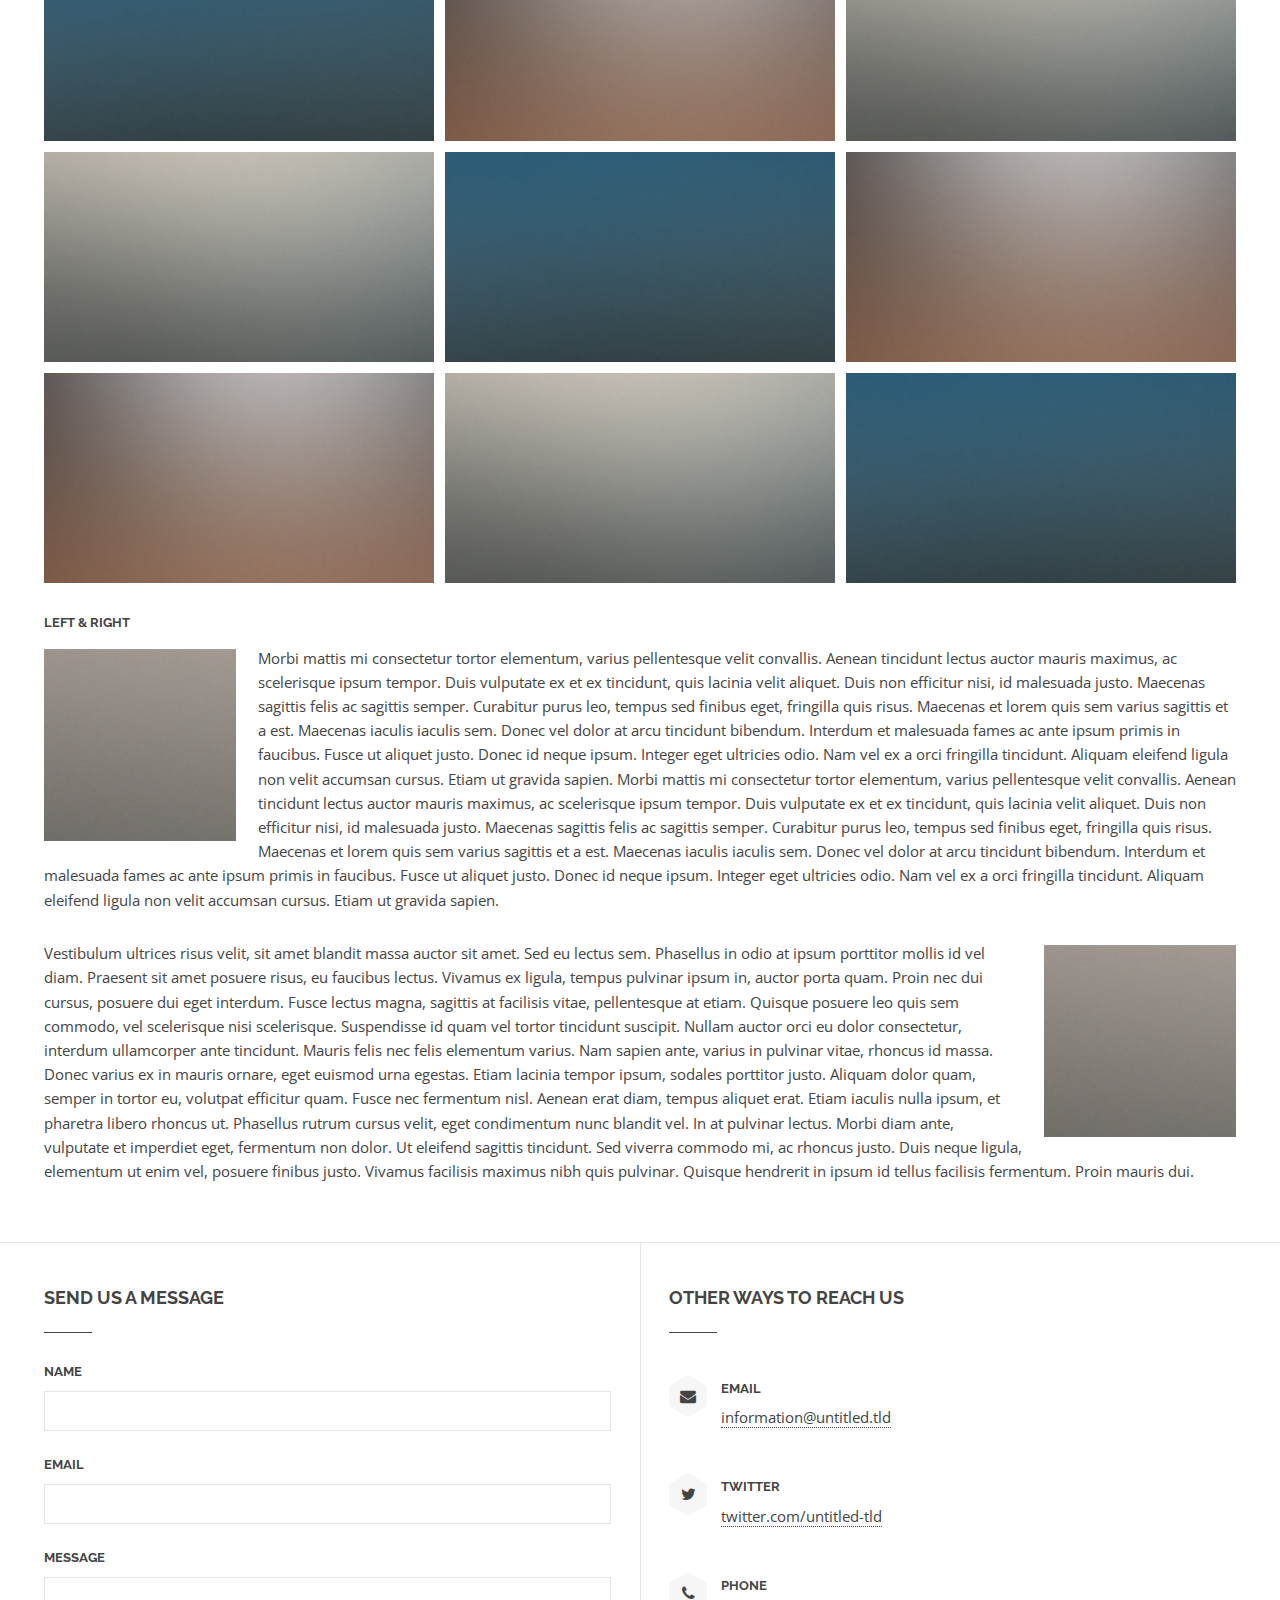
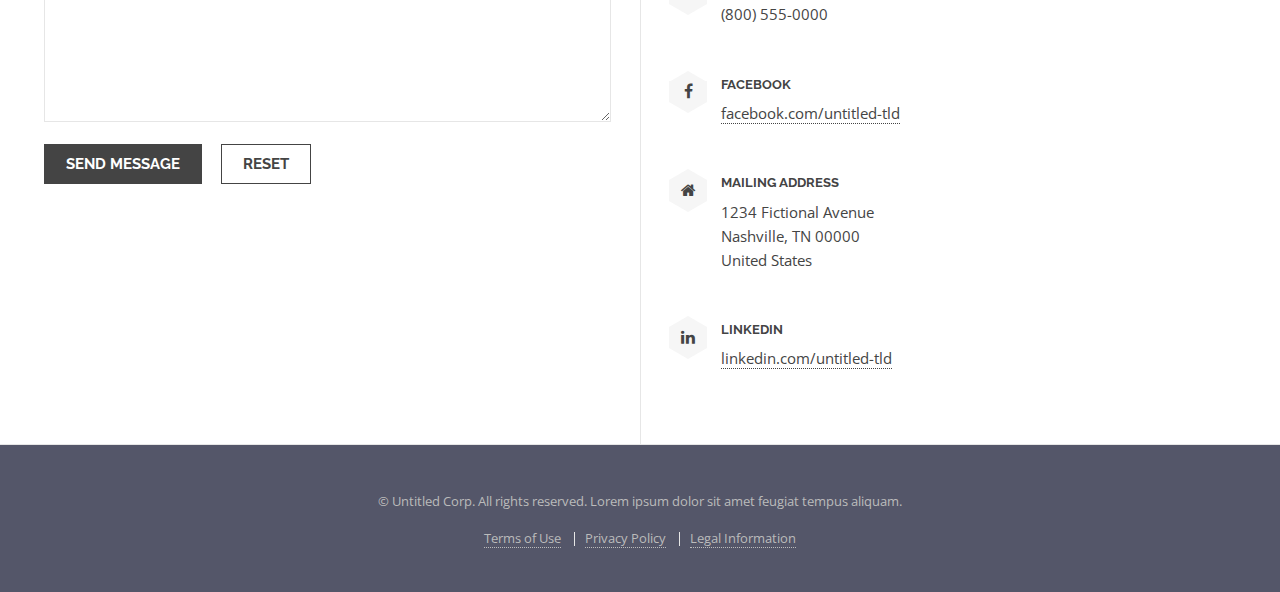
<file: elements.html>
<!DOCTYPE HTML>

<html>
	<head>
		<title>Untitled</title>
		<meta charset="utf-8" />
		<meta name="viewport" content="width=device-width, initial-scale=1" />
		<!--[if lte IE 8]><script src="assets/js/ie/html5shiv.js"></script><![endif]-->
		<link rel="stylesheet" href="assets/css/main.css" />
		<!--[if lte IE 8]><link rel="stylesheet" href="assets/css/ie8.css" /><![endif]-->
		<!--[if lte IE 9]><link rel="stylesheet" href="assets/css/ie9.css" /><![endif]-->
		<noscript><link rel="stylesheet" href="assets/css/noscript.css" /></noscript>
	</head>
	<body>

		<!-- Header -->
			<header id="header">
				<h1><a href="index.html">Slate <span>by Pixelarity</span></a></h1>
				<nav id="nav">
					<ul>
						<li><a href="index.html">Home</a></li>
						<li>
							<a href="#" class="submenu fa-angle-down">Page Layouts</a>
							<ul>
								<li><a href="left-sidebar.html">Left Sidebar</a></li>
								<li><a href="right-sidebar.html">Right Sidebar</a></li>
								<li><a href="no-sidebar.html">No Sidebar</a></li>
								<li>
									<a href="#">Submenu</a>
									<ul>
										<li><a href="#">Option One</a></li>
										<li><a href="#">Option Two</a></li>
										<li><a href="#">Option Three</a></li>
										<li><a href="#">Option Four</a></li>
									</ul>
								</li>
							</ul>
						</li>
						<li><a href="elements.html">Elements</a></li>
						<li><a href="#" class="button">Sign Up</a></li>
					</ul>
				</nav>
			</header>

		<!-- Main -->
			<section id="main" class="wrapper">
				<div class="inner">

					<header class="major">
						<h2>Elements</h2>
						<p>Sed magna in pharetra ultricies dolor sit amet consequat adipiscing lorem.</p>
					</header>

					<section>
						<h4>Text</h4>
						<p>This is <b>bold</b> and this is <strong>strong</strong>. This is <i>italic</i> and this is <em>emphasized</em>.
							This is <sup>superscript</sup> text and this is <sub>subscript</sub> text.
							This is <u>underlined</u> and this is code: <code>for (;;) { ... }</code>. Finally, <a href="#">this is a link</a>.</p>
							<hr />
							<header>
								<h4>Heading with a Subtitle</h4>
								<p>Lorem ipsum dolor sit amet nullam id egestas urna aliquam</p>
							</header>
							<p>Nunc lacinia ante nunc ac lobortis. Interdum adipiscing gravida odio porttitor sem non mi integer non faucibus ornare mi ut ante amet placerat aliquet. Volutpat eu sed ante lacinia sapien lorem accumsan varius montes viverra nibh in adipiscing blandit tempus accumsan.</p>
							<header>
								<h5>Heading with a Subtitle</h5>
								<p>Lorem ipsum dolor sit amet nullam id egestas urna aliquam</p>
							</header>
							<p>Nunc lacinia ante nunc ac lobortis. Interdum adipiscing gravida odio porttitor sem non mi integer non faucibus ornare mi ut ante amet placerat aliquet. Volutpat eu sed ante lacinia sapien lorem accumsan varius montes viverra nibh in adipiscing blandit tempus accumsan.</p>
							<hr />
							<h2>Heading Level 2</h2>
							<h3>Heading Level 3</h3>
							<h4>Heading Level 4</h4>
							<h5>Heading Level 5</h5>
							<h6>Heading Level 6</h6>
							<hr />
							<h5>Blockquote</h5>
							<blockquote>Fringilla nisl. Donec accumsan interdum nisi, quis tincidunt felis sagittis eget tempus euismod. Vestibulum ante ipsum primis in faucibus vestibulum. Blandit adipiscing eu felis iaculis volutpat ac adipiscing accumsan faucibus. Vestibulum ante ipsum primis in faucibus lorem ipsum dolor sit amet nullam adipiscing eu felis.</blockquote>
							<h5>Preformatted</h5>
							<pre><code>i = 0;

while (!deck.isInOrder()) {
    print 'Iteration ' + i;
    deck.shuffle();
    i++;
}

print 'It took ' + i + ' iterations to sort the deck.';</code></pre>
						</section>

						<section>
							<h4>Lists</h4>
							<div class="row">
								<div class="6u 12u$(medium)">
									<h5 class="alt">Unordered</h5>
									<ul>
										<li>Dolor pulvinar etiam.</li>
										<li>Sagittis adipiscing.</li>
										<li>Felis enim feugiat.</li>
									</ul>
									<h5 class="alt">Alternate</h5>
									<ul class="alt">
										<li>Dolor pulvinar etiam.</li>
										<li>Sagittis adipiscing.</li>
										<li>Felis enim feugiat.</li>
									</ul>
								</div>
								<div class="6u$ 12u$(medium)">
									<h5 class="alt">Ordered</h5>
									<ol>
										<li>Dolor pulvinar etiam.</li>
										<li>Etiam vel felis viverra.</li>
										<li>Felis enim feugiat.</li>
										<li>Dolor pulvinar etiam.</li>
										<li>Etiam vel felis lorem.</li>
										<li>Felis enim et feugiat.</li>
									</ol>
									<h5 class="alt">Icons</h5>
									<ul class="icons">
										<li><a href="#" class="icon fa-twitter"><span class="label">Twitter</span></a></li>
										<li><a href="#" class="icon fa-facebook"><span class="label">Facebook</span></a></li>
										<li><a href="#" class="icon fa-instagram"><span class="label">Instagram</span></a></li>
										<li><a href="#" class="icon fa-github"><span class="label">Github</span></a></li>
									</ul>
								</div>
							</div>
							<h5 class="alt">Actions</h5>
							<div class="row">
								<div class="6u 12u$(medium)">
									<ul class="actions">
										<li><a href="#" class="button special">Default</a></li>
										<li><a href="#" class="button">Default</a></li>
									</ul>
									<ul class="actions small">
										<li><a href="#" class="button special small">Small</a></li>
										<li><a href="#" class="button small">Small</a></li>
									</ul>
									<ul class="actions vertical">
										<li><a href="#" class="button special">Default</a></li>
										<li><a href="#" class="button">Default</a></li>
									</ul>
									<ul class="actions vertical small">
										<li><a href="#" class="button special small">Small</a></li>
										<li><a href="#" class="button small">Small</a></li>
									</ul>
								</div>
								<div class="6u 12u$(medium)">
									<ul class="actions vertical">
										<li><a href="#" class="button special fit">Default</a></li>
										<li><a href="#" class="button fit">Default</a></li>
									</ul>
									<ul class="actions vertical small">
										<li><a href="#" class="button special small fit">Small</a></li>
										<li><a href="#" class="button small fit">Small</a></li>
									</ul>
								</div>
							</div>
						</section>

						<section>
							<h4>Table</h4>
							<h5 class="alt">Default</h5>
							<div class="table-wrapper">
								<table>
									<thead>
										<tr>
											<th>Name</th>
											<th>Description</th>
											<th>Price</th>
										</tr>
									</thead>
									<tbody>
										<tr>
											<td>Item One</td>
											<td>Ante turpis integer aliquet porttitor.</td>
											<td>29.99</td>
										</tr>
										<tr>
											<td>Item Two</td>
											<td>Vis ac commodo adipiscing arcu aliquet.</td>
											<td>19.99</td>
										</tr>
										<tr>
											<td>Item Three</td>
											<td> Morbi faucibus arcu accumsan lorem.</td>
											<td>29.99</td>
										</tr>
										<tr>
											<td>Item Four</td>
											<td>Vitae integer tempus condimentum.</td>
											<td>19.99</td>
										</tr>
										<tr>
											<td>Item Five</td>
											<td>Ante turpis integer aliquet porttitor.</td>
											<td>29.99</td>
										</tr>
									</tbody>
									<tfoot>
										<tr>
											<td colspan="2"></td>
											<td>100.00</td>
										</tr>
									</tfoot>
								</table>
							</div>

							<h5 class="alt">Alternate</h5>
							<div class="table-wrapper">
								<table class="alt">
									<thead>
										<tr>
											<th>Name</th>
											<th>Description</th>
											<th>Price</th>
										</tr>
									</thead>
									<tbody>
										<tr>
											<td>Item One</td>
											<td>Ante turpis integer aliquet porttitor.</td>
											<td>29.99</td>
										</tr>
										<tr>
											<td>Item Two</td>
											<td>Vis ac commodo adipiscing arcu aliquet.</td>
											<td>19.99</td>
										</tr>
										<tr>
											<td>Item Three</td>
											<td> Morbi faucibus arcu accumsan lorem.</td>
											<td>29.99</td>
										</tr>
										<tr>
											<td>Item Four</td>
											<td>Vitae integer tempus condimentum.</td>
											<td>19.99</td>
										</tr>
										<tr>
											<td>Item Five</td>
											<td>Ante turpis integer aliquet porttitor.</td>
											<td>29.99</td>
										</tr>
									</tbody>
									<tfoot>
										<tr>
											<td colspan="2"></td>
											<td>100.00</td>
										</tr>
									</tfoot>
								</table>
							</div>
						</section>

						<section>
							<h4>Buttons</h4>
							<ul class="actions">
								<li><a href="#" class="button special">Special</a></li>
								<li><a href="#" class="button">Default</a></li>
							</ul>
							<ul class="actions">
								<li><a href="#" class="button big">Big</a></li>
								<li><a href="#" class="button">Default</a></li>
								<li><a href="#" class="button small">Small</a></li>
							</ul>
							<ul class="actions fit">
								<li><a href="#" class="button fit">Fit</a></li>
								<li><a href="#" class="button special fit">Fit</a></li>
							</ul>
							<ul class="actions fit small">
								<li><a href="#" class="button fit small">Fit + Small</a></li>
								<li><a href="#" class="button special fit small">Fit + Small</a></li>
							</ul>
							<ul class="actions">
								<li><a href="#" class="button special icon fa-download">Icon</a></li>
								<li><a href="#" class="button icon fa-download">Icon</a></li>
							</ul>
							<ul class="actions">
								<li><span class="button special disabled">Disabled</span></li>
								<li><span class="button disabled">Disabled</span></li>
							</ul>
						</section>

						<section>
							<h4>Form</h4>
							<form method="post" action="#">
								<div class="row uniform">
									<div class="6u 12u$(xsmall)">
										<input type="text" name="demo-name" id="demo-name" value="" placeholder="Name" />
									</div>
									<div class="6u$ 12u$(xsmall)">
										<input type="email" name="demo-email" id="demo-email" value="" placeholder="Email" />
									</div>
									<div class="12u$">
										<div class="select-wrapper">
											<select name="demo-category" id="demo-category">
												<option value="">- Category -</option>
												<option value="1">Manufacturing</option>
												<option value="1">Shipping</option>
												<option value="1">Administration</option>
												<option value="1">Human Resources</option>
											</select>
										</div>
									</div>
									<div class="4u 12u$(small)">
										<input type="radio" id="demo-priority-low" name="demo-priority" checked>
										<label for="demo-priority-low">Low</label>
									</div>
									<div class="4u 12u$(small)">
										<input type="radio" id="demo-priority-normal" name="demo-priority">
										<label for="demo-priority-normal">Normal</label>
									</div>
									<div class="4u$ 12u$(small)">
										<input type="radio" id="demo-priority-high" name="demo-priority">
										<label for="demo-priority-high">High</label>
									</div>
									<div class="6u 12u$(small)">
										<input type="checkbox" id="demo-copy" name="demo-copy">
										<label for="demo-copy">Email me a copy</label>
									</div>
									<div class="6u$ 12u$(small)">
										<input type="checkbox" id="demo-human" name="demo-human" checked>
										<label for="demo-human">Not a robot</label>
									</div>
									<div class="12u$">
										<textarea name="demo-message" id="demo-message" placeholder="Enter your message" rows="6"></textarea>
									</div>
									<div class="12u$">
										<ul class="actions">
											<li><input type="submit" value="Send Message" class="special" /></li>
											<li><input type="reset" value="Reset" /></li>
										</ul>
									</div>
								</div>
							</form>
						</section>

						<section>
							<h4>Image</h4>
							<h5 class="alt">Fit</h5>
							<div class="box alt">
								<div class="row uniform 50%">
									<div class="12u"><span class="image fit"><img src="images/pic07.jpg" alt="" /></span></div>
									<div class="4u"><span class="image fit"><img src="images/pic01.jpg" alt="" /></span></div>
									<div class="4u"><span class="image fit"><img src="images/pic02.jpg" alt="" /></span></div>
									<div class="4u"><span class="image fit"><img src="images/pic03.jpg" alt="" /></span></div>
									<div class="4u"><span class="image fit"><img src="images/pic03.jpg" alt="" /></span></div>
									<div class="4u"><span class="image fit"><img src="images/pic01.jpg" alt="" /></span></div>
									<div class="4u"><span class="image fit"><img src="images/pic02.jpg" alt="" /></span></div>
									<div class="4u"><span class="image fit"><img src="images/pic02.jpg" alt="" /></span></div>
									<div class="4u"><span class="image fit"><img src="images/pic03.jpg" alt="" /></span></div>
									<div class="4u"><span class="image fit"><img src="images/pic01.jpg" alt="" /></span></div>
								</div>
							</div>
							<h5 class="alt">Left &amp; Right</h5>
							<p><span class="image left"><img src="images/pic08.jpg" alt="" /></span>Morbi mattis mi consectetur tortor elementum, varius pellentesque velit convallis. Aenean tincidunt lectus auctor mauris maximus, ac scelerisque ipsum tempor. Duis vulputate ex et ex tincidunt, quis lacinia velit aliquet. Duis non efficitur nisi, id malesuada justo. Maecenas sagittis felis ac sagittis semper. Curabitur purus leo, tempus sed finibus eget, fringilla quis risus. Maecenas et lorem quis sem varius sagittis et a est. Maecenas iaculis iaculis sem. Donec vel dolor at arcu tincidunt bibendum. Interdum et malesuada fames ac ante ipsum primis in faucibus. Fusce ut aliquet justo. Donec id neque ipsum. Integer eget ultricies odio. Nam vel ex a orci fringilla tincidunt. Aliquam eleifend ligula non velit accumsan cursus. Etiam ut gravida sapien. Morbi mattis mi consectetur tortor elementum, varius pellentesque velit convallis. Aenean tincidunt lectus auctor mauris maximus, ac scelerisque ipsum tempor. Duis vulputate ex et ex tincidunt, quis lacinia velit aliquet. Duis non efficitur nisi, id malesuada justo. Maecenas sagittis felis ac sagittis semper. Curabitur purus leo, tempus sed finibus eget, fringilla quis risus. Maecenas et lorem quis sem varius sagittis et a est. Maecenas iaculis iaculis sem. Donec vel dolor at arcu tincidunt bibendum. Interdum et malesuada fames ac ante ipsum primis in faucibus. Fusce ut aliquet justo. Donec id neque ipsum. Integer eget ultricies odio. Nam vel ex a orci fringilla tincidunt. Aliquam eleifend ligula non velit accumsan cursus. Etiam ut gravida sapien.</p>
							<p><span class="image right"><img src="images/pic08.jpg" alt="" /></span>Vestibulum ultrices risus velit, sit amet blandit massa auctor sit amet. Sed eu lectus sem. Phasellus in odio at ipsum porttitor mollis id vel diam. Praesent sit amet posuere risus, eu faucibus lectus. Vivamus ex ligula, tempus pulvinar ipsum in, auctor porta quam. Proin nec dui cursus, posuere dui eget interdum. Fusce lectus magna, sagittis at facilisis vitae, pellentesque at etiam. Quisque posuere leo quis sem commodo, vel scelerisque nisi scelerisque. Suspendisse id quam vel tortor tincidunt suscipit. Nullam auctor orci eu dolor consectetur, interdum ullamcorper ante tincidunt. Mauris felis nec felis elementum varius. Nam sapien ante, varius in pulvinar vitae, rhoncus id massa. Donec varius ex in mauris ornare, eget euismod urna egestas. Etiam lacinia tempor ipsum, sodales porttitor justo. Aliquam dolor quam, semper in tortor eu, volutpat efficitur quam. Fusce nec fermentum nisl. Aenean erat diam, tempus aliquet erat. Etiam iaculis nulla ipsum, et pharetra libero rhoncus ut. Phasellus rutrum cursus velit, eget condimentum nunc blandit vel. In at pulvinar lectus. Morbi diam ante, vulputate et imperdiet eget, fermentum non dolor. Ut eleifend sagittis tincidunt. Sed viverra commodo mi, ac rhoncus justo. Duis neque ligula, elementum ut enim vel, posuere finibus justo. Vivamus facilisis maximus nibh quis pulvinar. Quisque hendrerit in ipsum id tellus facilisis fermentum. Proin mauris dui.</p>
						</section>

				</div>
			</section>

		<!-- Contact -->
			<section id="contact" class="wrapper split">
				<div class="inner">
					<section>
						<h2>Send us a message</h2>
						<form method="post" action="#">
							<div class="row uniform">
								<div class="6u 12u$(large) 6u(medium) 12u$(xsmall)">
									<label for="name">Name</label>
									<input type="text" name="name" id="name" />
								</div>
								<div class="6u$ 12u$(large) 6u$(medium) 12u$(xsmall)">
									<label for="email">Email</label>
									<input type="email" name="email" id="email" />
								</div>
								<div class="12u$">
									<label for="message">Message</label>
									<textarea name="message" id="message" rows="5"></textarea>
								</div>
								<div class="12u$">
									<ul class="actions">
										<li><input type="submit" value="Send Message" class="special" /></li>
										<li><input type="reset" value="Reset" /></li>
									</ul>
								</div>
							</div>
						</form>
					</section>
					<section>
						<h2>Other ways to reach us</h2>
						<ul class="bulleted-icons">
							<li>
								<span class="icon-wrapper"><span class="icon fa-envelope"></span></span>
								<h3>Email</h3>
								<p><a href="#">information@untitled.tld</a></p>
							</li>
							<li>
								<span class="icon-wrapper"><span class="icon fa-twitter"></span></span>
								<h3>Twitter</h3>
								<p><a href="#">twitter.com/untitled-tld</a></p>
							</li>
							<li>
								<span class="icon-wrapper"><span class="icon fa-phone"></span></span>
								<h3>Phone</h3>
								<p>(800) 555-0000</p>
							</li>
							<li>
								<span class="icon-wrapper"><span class="icon fa-facebook"></span></span>
								<h3>Facebook</h3>
								<p><a href="#">facebook.com/untitled-tld</a></p>
							</li>
							<li>
								<span class="icon-wrapper"><span class="icon fa-home"></span></span>
								<h3>Mailing Address</h3>
								<p>1234 Fictional Avenue<br />
								Nashville, TN 00000<br />
								United States
								</p>
							</li>
							<li>
								<span class="icon-wrapper"><span class="icon fa-linkedin"></span></span>
								<h3>LinkedIn</h3>
								<p><a href="#">linkedin.com/untitled-tld</a></p>
							</li>
						</ul>
					</section>
				</div>
			</section>

		<!-- Footer -->
			<footer id="footer">
				<div class="inner">
					<p class="copyright">&copy; Untitled Corp. All rights reserved. Lorem ipsum dolor sit amet feugiat tempus aliquam.</p>
					<ul class="menu">
						<li><a href="#">Terms<span> of Use</span></a></li>
						<li><a href="#">Privacy<span> Policy</span></a></li>
						<li><a href="#">Legal<span> Information</span></a></li>
					</ul>
				</div>
			</footer>

		<!-- Scripts -->
			<script src="assets/js/jquery.min.js"></script>
			<script src="assets/js/jquery.dropotron.min.js"></script>
			<script src="assets/js/jquery.scrollex.min.js"></script>
			<script src="assets/js/skel.min.js"></script>
			<script src="assets/js/util.js"></script>
			<!--[if lte IE 8]><script src="assets/js/ie/respond.min.js"></script><![endif]-->
			<script src="assets/js/main.js"></script>

	</body>
</html>
</file>
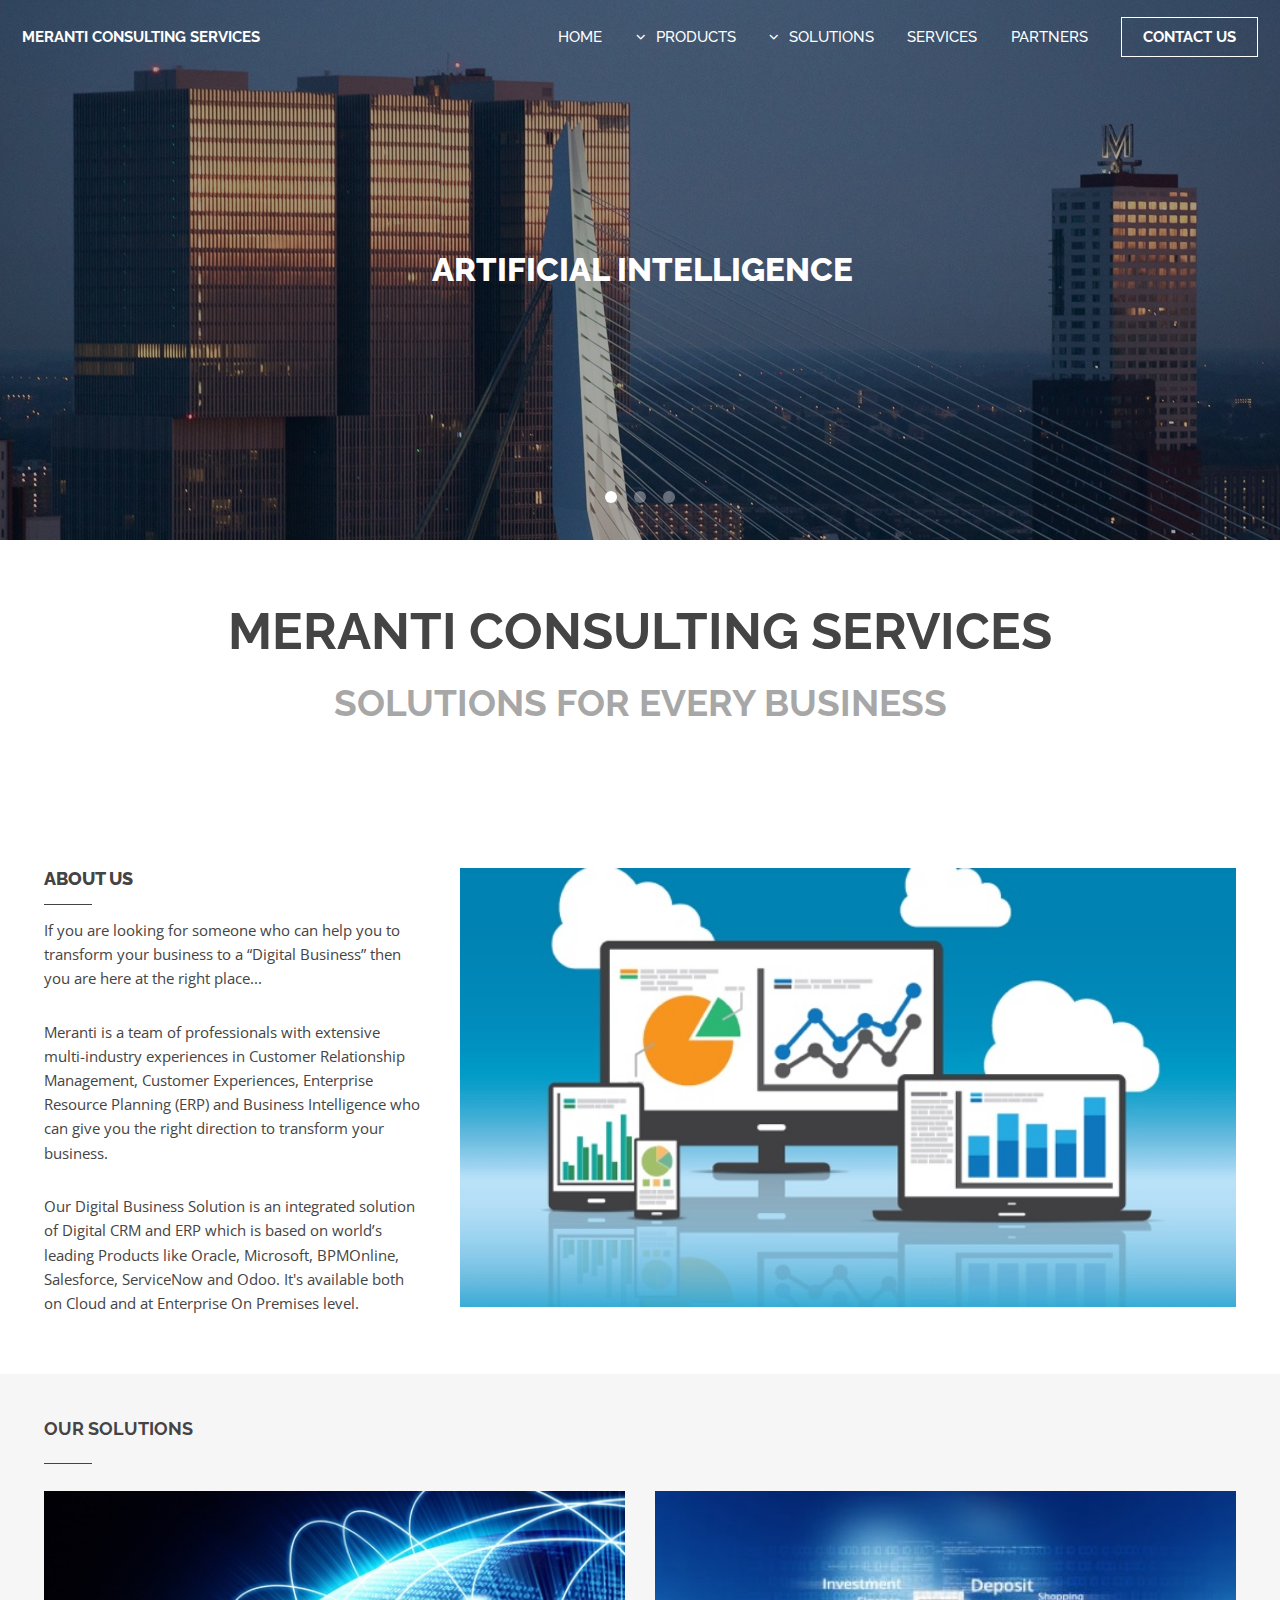
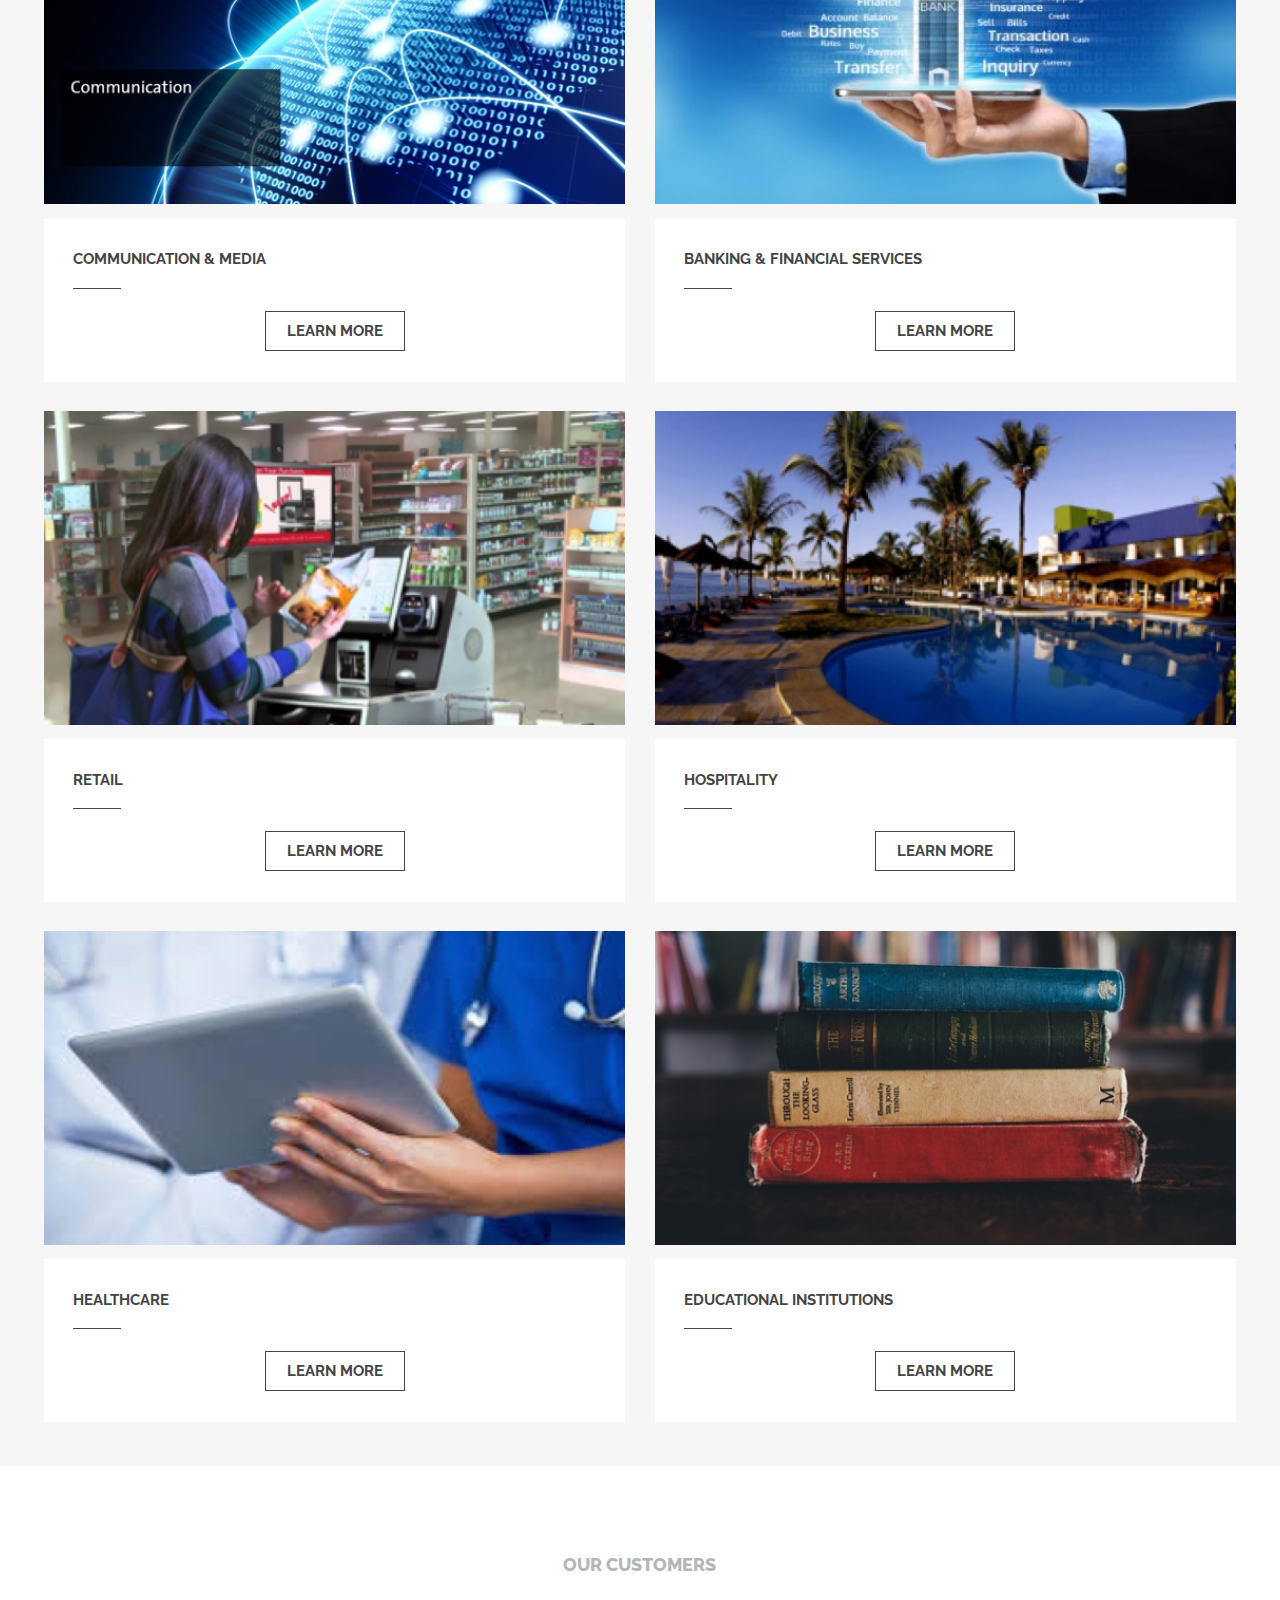
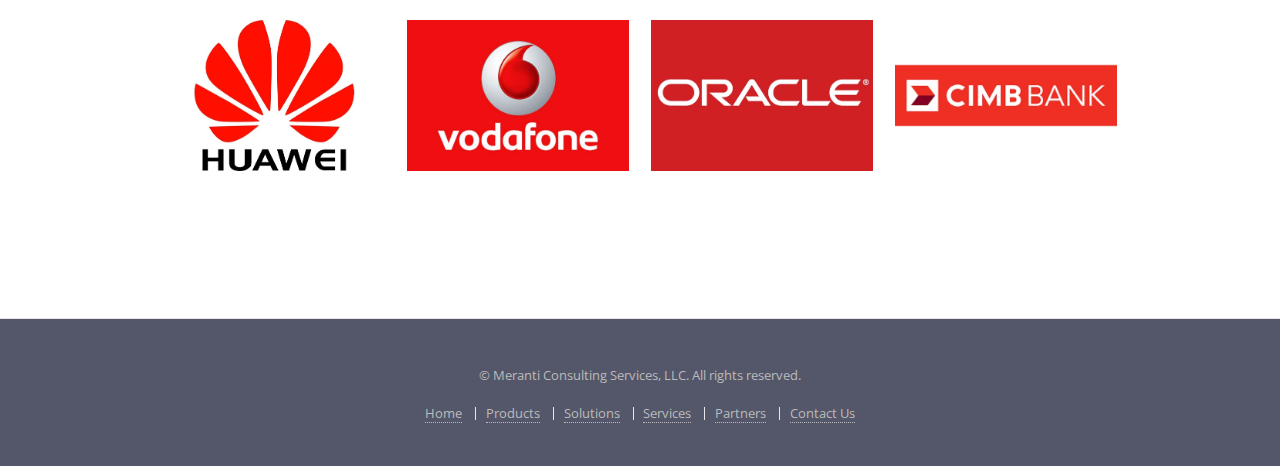
<file: home.html>
<!DOCTYPE HTML>

<html>
	<head>
		<title>Meranti Consulting Services</title>
		<meta charset="utf-8" />
		<meta name="viewport" content="width=device-width, initial-scale=1" />
		<meta name="description" content="Meranti Consulting Services is a leader in digital solutions that help grow your business.  We provide you with tools for Customer Relationship Management, Customer Experiences, Enterprise Resource Planning (ERP) and Business Intelligence that can help to transform your business."/>
		<!--[if lte IE 8]><script src="assets/js/ie/html5shiv.js"></script><![endif]-->
		<link rel="stylesheet" href="assets/css/main.css" />
		<!--[if lte IE 8]><link rel="stylesheet" href="assets/css/ie8.css" /><![endif]-->
		<!--[if lte IE 9]><link rel="stylesheet" href="assets/css/ie9.css" /><![endif]-->
		<noscript><link rel="stylesheet" href="assets/css/noscript.css" /></noscript>
	</head>
	<body>

		<!-- Header -->
			<header id="header" class="alt">
				<h1><a href="home.html">Meranti Consulting Services<span></span></a></h1>
				<nav id="nav">
					<ul>
						<li><a href="home.html">Home</a></li>
						<li>
							<a href="products.html" class="submenu fa-angle-down">Products</a>
							<ul>
								<li><a href="products.html#productone">bpm'online Sales CRM</a></li>
								<li><a href="products.html#producttwo">Oracle CPQ</a></li>
								<li><a href="products.html#productthree">bpm'online Marketing CRM</a></li>
							</ul>
						</li>
						<li>
							<a href="solutions.html" class="submenu fa-angle-down">Solutions</a>
							<ul>
								<li><a href="solutions.html#solutionone">Communications &amp; Media</a></li>
								<li><a href="solutions.html#solutiontwo">Banking &amp; Financial Services</a></li>
								<li><a href="solutions.html#solutionthree">Retail</a></li>
								<li><a href="solutions.html#solutionfour">Hospitality</a></li>
								<li><a href="solutions.html#solutionfive">Healthcare</a></li>
								<li><a href="solutions.html#solutionsix">Educational Institutions</a></li>
							</ul>
						</li>
						<li><a href="services.html">Services</a></li>
						<li><a href="partners.html">Partners</a></li>
						<li><a href="contact.html" class="button">Contact Us</a></li>
					</ul>
				</nav>
			</header>

		<!-- Banner -->
			<section id="banner">
				<article>
					<img src="images/avanzensbridge.jpg" alt="" />
					<div class="inner">
						<h2><a href="#">Artificial Intelligence</a></h2>
					</div>
				</article>
				<article>
					<img src="images/avanzensbuilding.jpg" alt="" />
					<div class="inner">
						<h2><a href="#">Cloud Applications</a></h2>
					</div>
				</article>
				<article>
					<img src="images/slide5.jpg"  alt="" />
					<div class="inner">
						<h2><a href="#">Automation of Business</a></h2>
					</div>
				</article>
			</section>

		<!-- One -->
			<section id="one" class="wrapper major-pad">
				<div class="inner">
					<h2 class="landingtext">Meranti Consulting Services</h2>
					<h3 class="landingsub nobottomborder">Solutions for Every Business</h3>
					<section class="spotlight">
						<div class="content">
							<h2>About Us</h2>
							<p>If you are looking for someone who can help you to transform your business to a “Digital Business” then you are here at the right place...</p>
							<p>Meranti is a team of professionals with extensive multi-industry experiences in Customer Relationship Management, Customer Experiences, Enterprise Resource Planning (ERP) and Business Intelligence who can give you the right direction to transform your business.
							</p>
							<p>Our Digital Business Solution is an integrated solution of Digital CRM and ERP which is based on world’s leading Products like Oracle, Microsoft, BPMOnline, Salesforce, ServiceNow and Odoo. It's available both on Cloud and at Enterprise On Premises level.</p>
						</div>
						<span class="image"><img src="images/toppic.jpg" alt="" /></span>
					</section>
				</div>
			</section>

		<!-- Three -->
			<section id="three" class="wrapper style2">
				<div class="inner">
					<h2>Our Solutions</h2>
					<div class="posts">
						<section class="post">
							<span class="image"><img src="images/communication1.jpg" alt="" /></span>
							<div class="content">
								<h3>Communication &amp; Media</h3>
								<!--  <p>Aenean ultricies magna non sapien rhoncus, ac ullamcorper lorem convallis. Quisque at venenatis nisi, amet finibus mauris. Sed sodales ultricies eros, sit amet sodales sapien.</p>  -->
								<ul class="actions mid">
									<li><a href="solutions.html#solutionone" class="button">Learn More</a></li>
								</ul>
							</div>
						</section>
						<section class="post">
							<span class="image"><img src="images/banking1.jpg" alt="" /></span>
							<div class="content">
								<h3>Banking &amp; Financial Services</h3>
								<!--  <p>Ultrices nec metus. Aenean ultricies magna et sapien rhoncus ac ullamcorper lorem convallis. Quisque at venenatis nisi amet finibus mauris. Sed sodales ultricies magna etiam.</p>  -->
								<ul class="actions mid">
									<li><a href="solutions.html#solutiontwo" class="button">Learn More</a></li>
								</ul>
							</div>
						</section>
						<section class="post">
							<span class="image"><img src="images/pic25.jpg" alt="" /></span>
							<div class="content">
								<h3>Retail</h3>
								<!--  <p>Quis interdum. Lorem quis lacus justo. Sed libero condimentum vehicula sem vel, mattis amet mauris. Nullam lacinia sit amet felis vel vestibulum. Morbi aliquam aenean.</p> -->
								<ul class="actions mid">
									<li><a href="solutions.html#solutionthree" class="button">Learn More</a></li>
								</ul>
							</div>
						</section>
						<section class="post">
							<span class="image"><img src="images/pic26.jpg" alt="" /></span>
							<div class="content">
								<h3>Hospitality</h3>
								<!--  <p>Integer vel tincidunt lacus. Nulla augue nunc, eleifend quis leo ac, maximus interdum tellus. Etiam at vestibulum felis, id efficitur risus. Praesent ac nulla ex. Duis elementum.</p>  -->
								<ul class="actions mid">
									<li><a href="solutions.html#solutionfour" class="button">Learn More</a></li>
								</ul>
							</div>
						</section>
						<section class="post">
							<span class="image"><img src="images/healthcare1.jpg" alt="" /></span>
							<div class="content">
								<h3>Healthcare</h3>
								<!--  <p>Libero condimentum, vehicula sem vel, mattis mauris. Nullam lacinia sit amet felis vel vestibulum. Morbi in aliquam est. Aenean dapibus porttitor nulla ultrices venenatis.</p>  -->
								<ul class="actions mid">
									<li><a href="solutions.html#solutionfive" class="button">Learn More</a></li>
								</ul>
							</div>
						</section>
						<section class="post">
							<span class="image"><img src="images/education1.jpg" alt="" /></span>
							<div class="content">
								<h3>Educational Institutions</h3>
								<!--  <p>Tristique tellus et ullamcorper. Vestibulum ante ipsum primis in faucibus orci luctus et ultrices posuere cubilia Curae; Praesent mauris risus, pellentesque eu leo non, tincidunt.</p>  -->
								<ul class="actions mid">
									<li><a href="solutions.html#solutionsix" class="button">Learn More</a></li>
								</ul>
							</div>
						</section>
					</div>
				</div>
			</section>

		<!-- logos -->
			<section id="five" class="wrapper">
				<div class="container 80%">
						<header class="major partners">
							<h2 class="nobottomborder" style="color: #B6B5B5;">Our Customers</h2>
						</header>

						<div class="box alt">
							<div class="row 60% uniform">
								<div class="3u"><span class="image fit"><img src="images/huawei.jpg" alt="" /></span></div>
								<div class="3u"><span class="image fit"><img src="images/vodafone.jpg" alt="" /></span></div>
								<div class="3u"><span class="image fit"><img src="images/oracle.jpg" alt="" /></span></div>
								<div class="3u$"><span class="image fit"><img src="images/bank.jpg" alt="" /></span></div>
							</div>
						</div>

				</div>
			</section>


		<!-- Footer -->
			<footer id="footer">
				<div class="inner">
					<p class="copyright">&copy; Meranti Consulting Services, LLC. All rights reserved.</p>
					<ul class="menu">
						<li><a href="home.html"><span>Home</span></a></li>
						<li><a href="products.html"><span>Products</span></a></li>
						<li><a href="solutions.html"><span>Solutions</span></a></li>
						<li><a href="services.html"><span>Services</span></a></li>
						<li><a href="partners.html"><span>Partners</span></a></li>
						<li><a href="contact.html"><span>Contact Us</span></a></li>
					</ul>
				</div>
			</footer>

		<!-- Scripts -->
			<script src="assets/js/jquery.min.js"></script>
			<script src="assets/js/jquery.dropotron.min.js"></script>
			<script src="assets/js/jquery.scrollex.min.js"></script>
			<script src="assets/js/skel.min.js"></script>
			<script src="assets/js/util.js"></script>
			<!--[if lte IE 8]><script src="assets/js/ie/respond.min.js"></script><![endif]-->
			<script src="assets/js/main.js"></script>

	</body>
</html>
</file>
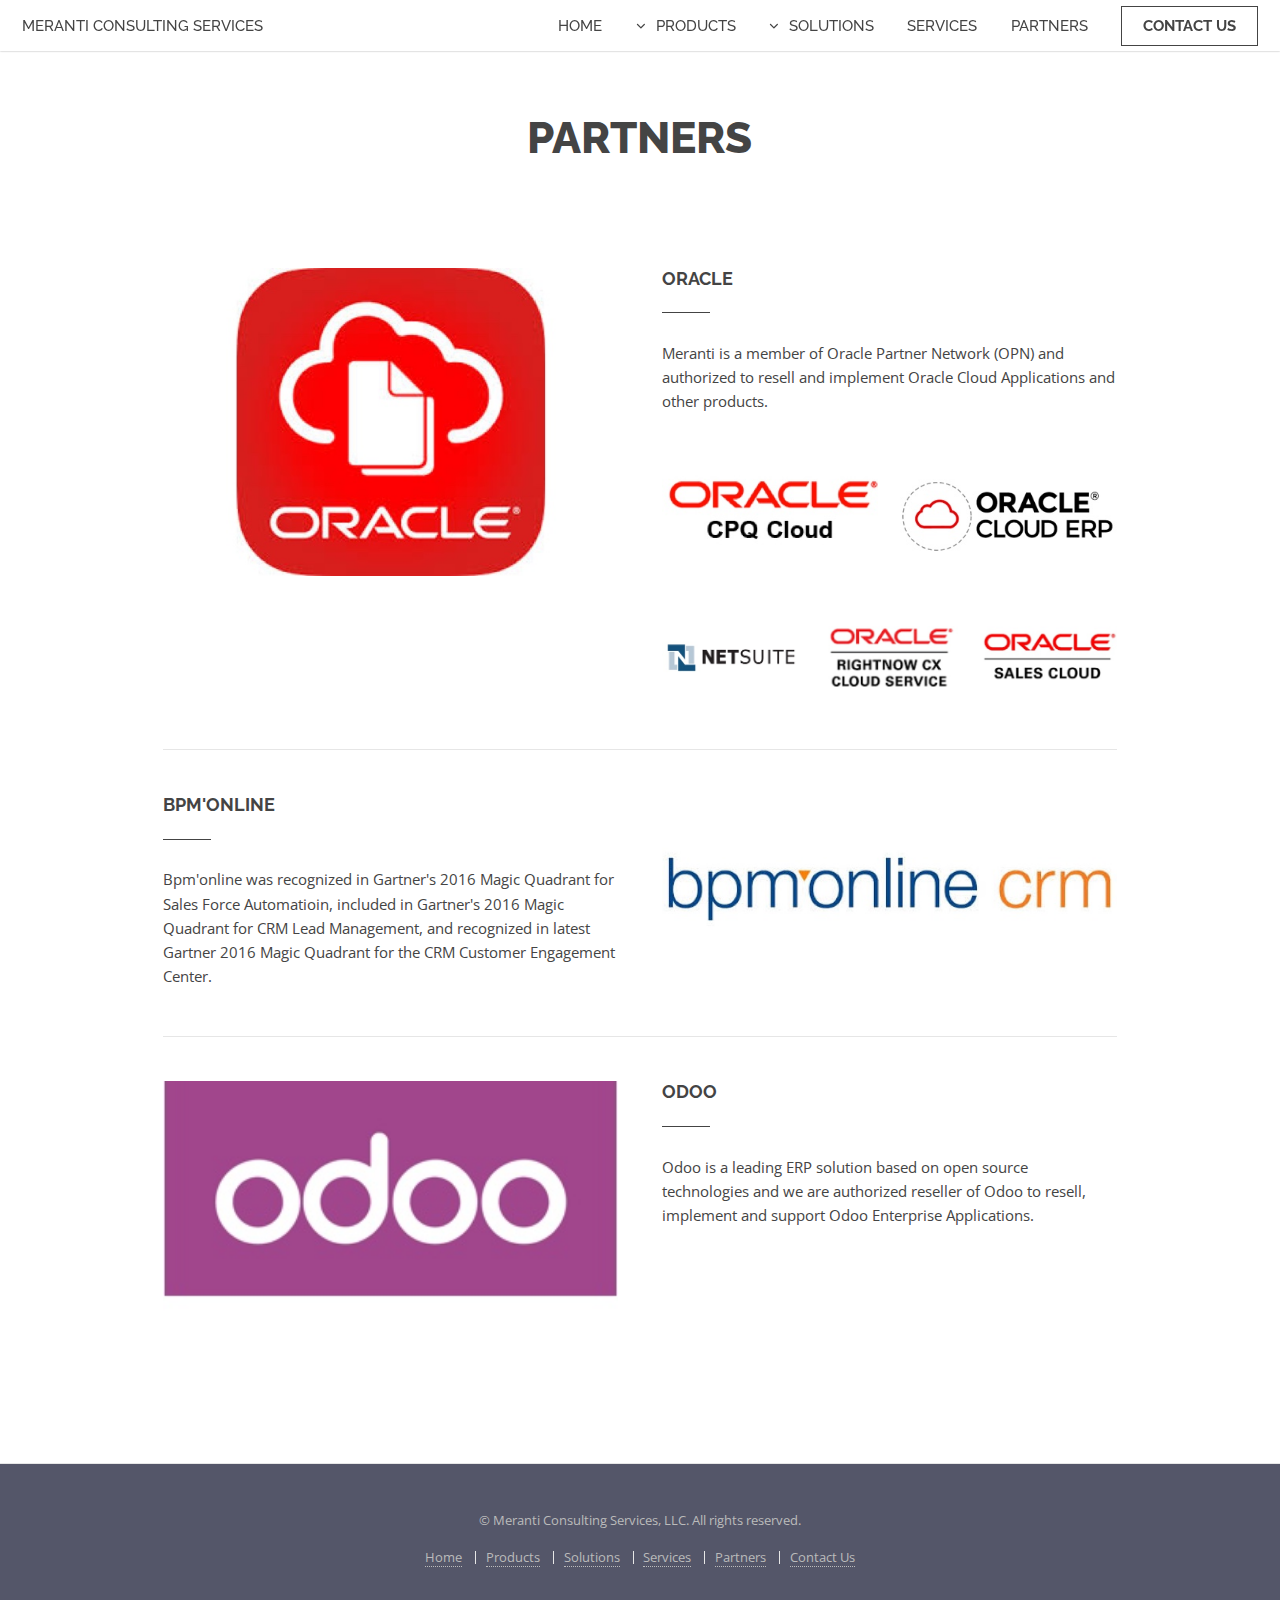
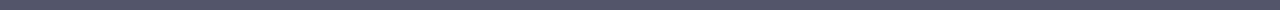
<file: partners.html>
<!DOCTYPE HTML>

<html>
  <head>
    <title>Partners | Meranti Consulting Services</title>
    <meta charset="utf-8" />
    <meta name="viewport" content="width=device-width, initial-scale=1" />
    <!--[if lte IE 8]><script src="assets/js/ie/html5shiv.js"></script><![endif]-->
    <link rel="stylesheet" href="assets/css/main.css" />
    <!--[if lte IE 8]><link rel="stylesheet" href="assets/css/ie8.css" /><![endif]-->
    <!--[if lte IE 9]><link rel="stylesheet" href="assets/css/ie9.css" /><![endif]-->
    <noscript><link rel="stylesheet" href="assets/css/noscript.css" /></noscript>
  </head>
  <body>

    <!-- Header -->
      <header id="header">
        <h1><a href="index.html"><span>Meranti Consulting Services</span></a></h1>
        <nav id="nav">
          <ul>
            <li><a href="index.html">Home</a></li>
            <li>
              <a href="products.html" class="submenu fa-angle-down">Products</a>
              <ul>
                <li><a href="products.html#productone">bpm'online Sales CRM</a></li>
                <li><a href="products.html#producttwo">Oracle CPQ</a></li>
                <li><a href="products.html#productthree">bpm'online Marketing CRM</a></li>
              </ul>
            </li>
            <li>
              <a href="solutions.html" class="submenu fa-angle-down">Solutions</a>
              <ul>
                <li><a href="solutions.html#solutionone">Communications &amp; Media</a></li>
                <li><a href="solutions.html#solutiontwo">Banking &amp; Financial Services</a></li>
                <li><a href="solutions.html#solutionthree">Retail</a></li>
                <li><a href="solutions.html#solutionfour">Hospitality</a></li>
                <li><a href="solutions.html#solutionfive">Healthcare</a></li>
                <li><a href="solutions.html#solutionsix">Educational Institutions</a></li>
              </ul>
            </li>
            <li><a href="services.html">Services</a></li>
            <li><a href="partners.html">Partners</a></li>
            <li><a href="contact.html" class="button">Contact Us</a></li>
          </ul>
        </nav>
      </header>

    <!-- Main -->
      <section id="main" class="wrapper">
        <div class="container">

          <header class="major special">
            <h2 class="nobottomborder pageheader">Partners</h2>
          </header>

    <!-- first service -->

          <section id="partnerone" class="wrapper">
            <div class="container 80%">
              <div class="row 200%">
                <div class="6u 12u$(medium)">
                  <span class="image fit"><img src="images/oraclepartner.jpg" class="work" alt="" /></span>
                </div>
                <div class="6u$ 12u$(medium)">
                  <h2>Oracle</h2>
                  <p>Meranti is a member of Oracle Partner Network (OPN) and authorized to resell and implement Oracle Cloud Applications and other products.</p>
                  <div class="box alt">
                  <div class="row 60% uniform">
                    <div class="6u"><span class="image fit"><img src="images/cpqcloud.jpg" alt="" /></span></div>
                    <div class="6u$"><span class="image fit"><img src="images/erp.jpg" alt="" /></span></div>
                    <div class="4u"><span class="image fit"><img src="images/netsuite.jpg" alt="" /></span></div>
                    <div class="4u"><span class="image fit"><img src="images/cx.jpg" alt="" /></span></div>
                    <div class="4u$"><span class="image fit"><img src="images/salescloud.jpg" alt="" /></span></div>
                  </div>
                </div>
                </div>
              </div>
            </div>
          </section>

    <!-- second service -->
          <section id="partnertwo" class="wrapper">
            <div class="container 80%">
              <div class="row 200%">
                <div class="6u 12u$(medium)">
                  <h2>Bpm'online</h2>
                  <p>Bpm'online was recognized in Gartner's 2016 Magic Quadrant for Sales Force Automatioin, included in Gartner's 2016 Magic Quadrant for CRM Lead Management, and recognized in latest Gartner 2016 Magic Quadrant for the CRM Customer Engagement Center.</p>
                </div>
                <div class="6u$ 12u$(medium)">
                  <span class="image fit"><img src="images/bpm2.jpg" class="work" alt="" /></span>
                </div>
              </div>
            </div>
          </section>

  <!-- third service -->

          <section id="partnerthree" class="wrapper">
            <div class="container 80%">
              <div class="row 200%">
                <div class="6u 12u$(medium)">
                  <span class="image fit"><img src="images/odoo.jpg" class="work" alt="" /></span>
                </div>
                <div class="6u$ 12u$(medium)">
                  <h2>Odoo</h2>
                  <p>Odoo is a leading ERP solution based on open source technologies and we are authorized reseller of Odoo to resell, implement and support Odoo Enterprise Applications.
                </div>
              </div>
            </div>
          </section>


        </div>
      </section>


    <!-- Footer -->
      <footer id="footer">
        <div class="inner">
          <p class="copyright">&copy; Meranti Consulting Services, LLC. All rights reserved.</p>
          <ul class="menu">
            <li><a href="index.html"><span>Home</span></a></li>
            <li><a href="products.html"><span>Products</span></a></li>
            <li><a href="solutions.html"><span>Solutions</span></a></li>
            <li><a href="services.html"><span>Services</span></a></li>
            <li><a href="partners.html"><span>Partners</span></a></li>
            <li><a href="contact.html"><span>Contact Us</span></a></li>
          </ul>
        </div>
      </footer>

    <!-- Scripts -->
      <script src="assets/js/jquery.min.js"></script>
      <script src="assets/js/jquery.dropotron.min.js"></script>
      <script src="assets/js/jquery.scrollex.min.js"></script>
      <script src="assets/js/skel.min.js"></script>
      <script src="assets/js/util.js"></script>
      <!--[if lte IE 8]><script src="assets/js/ie/respond.min.js"></script><![endif]-->
      <script src="assets/js/main.js"></script>

  </body>
</html>
</file>
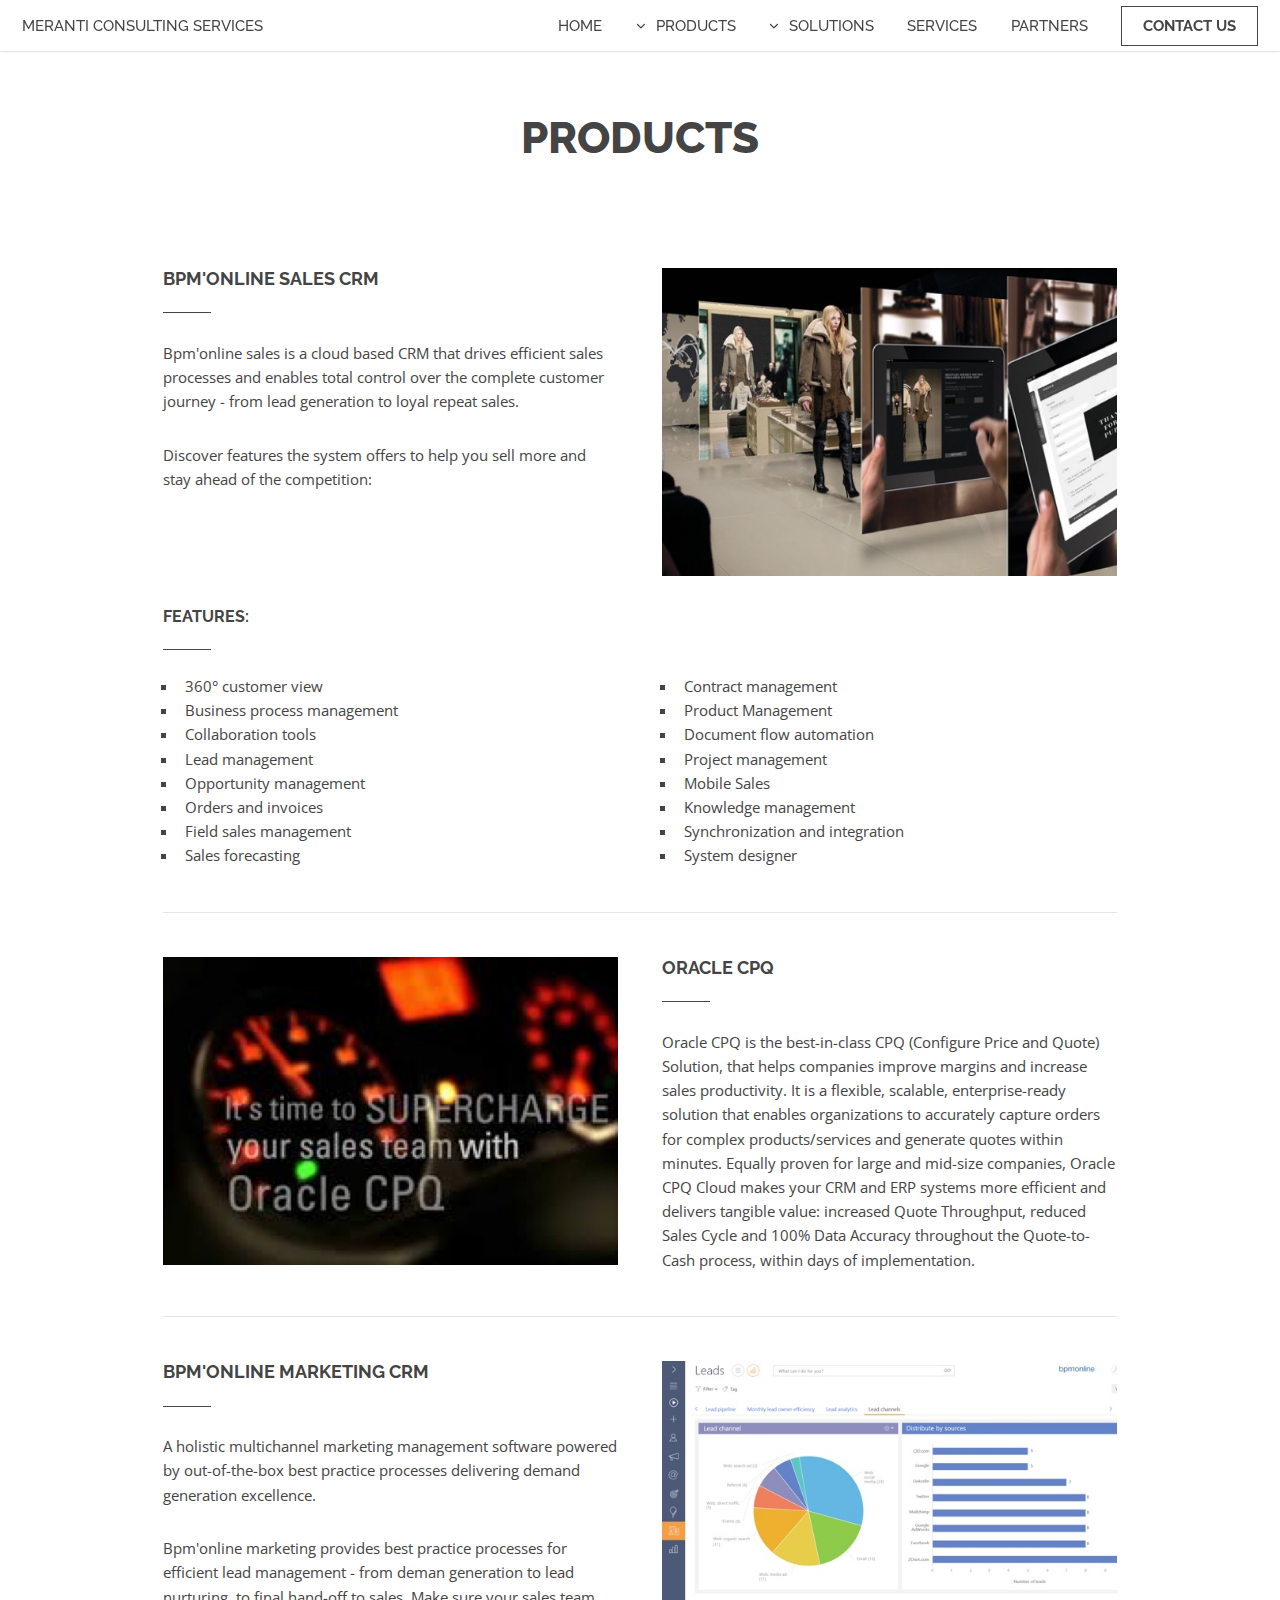
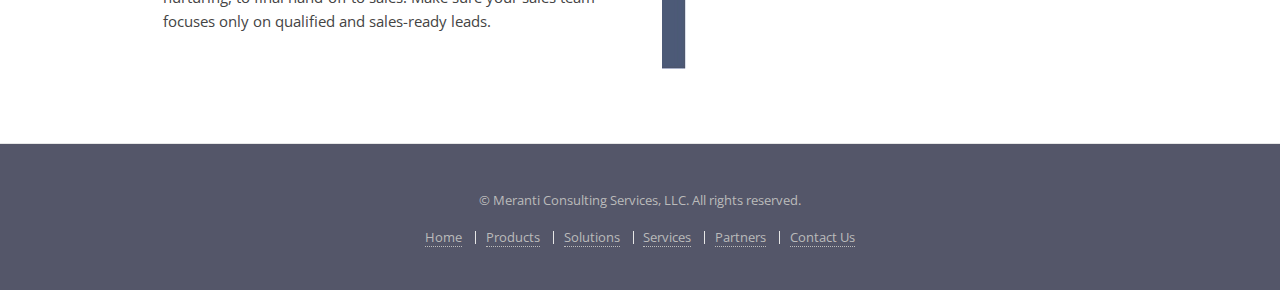
<file: products.html>
<!DOCTYPE HTML>

<html>
  <head>
    <title>Products | Meranti Consulting Services</title>
    <meta charset="utf-8" />
    <meta name="viewport" content="width=device-width, initial-scale=1" />
    <!--[if lte IE 8]><script src="assets/js/ie/html5shiv.js"></script><![endif]-->
    <link rel="stylesheet" href="assets/css/main.css" />
    <!--[if lte IE 8]><link rel="stylesheet" href="assets/css/ie8.css" /><![endif]-->
    <!--[if lte IE 9]><link rel="stylesheet" href="assets/css/ie9.css" /><![endif]-->
    <noscript><link rel="stylesheet" href="assets/css/noscript.css" /></noscript>
  </head>
  <body>

    <!-- Header -->
      <header id="header">
        <h1><a href="index.html"><span>Meranti Consulting Services</span></a></h1>
        <nav id="nav">
          <ul>
            <li><a href="index.html">Home</a></li>
            <li>
              <a href="products.html" class="submenu fa-angle-down">Products</a>
              <ul>
                <li><a href="products.html#productone">bpm'online Sales CRM</a></li>
                <li><a href="products.html#producttwo">Oracle CPQ</a></li>
                <li><a href="products.html#productthree">bpm'online Marketing CRM</a></li>
              </ul>
            </li>
            <li>
              <a href="solutions.html" class="submenu fa-angle-down">Solutions</a>
              <ul>
                <li><a href="solutions.html#solutionone">Communications &amp; Media</a></li>
                <li><a href="solutions.html#solutiontwo">Banking &amp; Financial Services</a></li>
                <li><a href="solutions.html#solutionthree">Retail</a></li>
                <li><a href="solutions.html#solutionfour">Hospitality</a></li>
                <li><a href="solutions.html#solutionfive">Healthcare</a></li>
                <li><a href="solutions.html#solutionsix">Educational Institutions</a></li>
              </ul>
            </li>
            <li><a href="services.html">Services</a></li>
            <li><a href="partners.html">Partners</a></li>
            <li><a href="contact.html" class="button">Contact Us</a></li>
          </ul>
        </nav>
      </header>

    <!-- Main -->
      <section id="main" class="wrapper">
        <div class="container">

          <header class="major special">
            <h2 class="nobottomborder pageheader">Products</h2>
          </header>

      <!-- first product -->
          <section id="productone" class="wrapper">
            <div class="container 80%">
              <div class="row 200%">
                <div class="6u 12u$(medium)">
                  <h2>Bpm'online Sales CRM</h2>
                  <p>Bpm'online sales is a cloud based CRM that drives efficient sales processes and enables total control over the complete customer journey - from lead generation to loyal repeat sales.</p>
                  <p>Discover features the system offers to help you sell more and stay ahead of the competition:</p>
                </div>
                <div class="6u$ 12u$(medium)">
                  <span class="image fit"><img src="images/products2.jpg" class="work" alt="" /></span>
                </div>
              </div>

              <h4 style="text-align: left;">Features:</h4>
              <div class="row 200%">
                <div class="6u 12u$(medium)">
                 <ul>
                    <li>360° customer view</li>
                    <li>Business process management</li>
                    <li>Collaboration tools</li>
                    <li>Lead management</li>
                    <li>Opportunity management</li>
                    <li>Orders and invoices</li>
                    <li>Field sales management</li>
                    <li>Sales forecasting</li>
                  </ul>
                </div>
                <div class="6u$ 12u$(medium)">
                  <ul>
                    <li>Contract management</li>
                    <li>Product Management</li>
                    <li>Document flow automation</li>
                    <li>Project management</li>
                    <li>Mobile Sales</li>
                    <li>Knowledge management</li>
                    <li>Synchronization and integration</li>
                    <li>System designer</li>
                  </ul>
                </div>

            </div>
          </section>

    <!-- second product -->

          <section id="producttwo" class="wrapper">
            <div class="container 80%">
              <div class="row 200%">
                <div class="6u 12u$(medium)">
                  <span class="image fit"><img src="images/products22.jpg" class="work" alt="" /></span>
                </div>
                <div class="6u$ 12u$(medium)">
                  <h2>Oracle CPQ</h2>
                  <p>Oracle CPQ is the best-in-class CPQ (Configure Price and Quote) Solution, that helps companies improve margins and increase sales productivity.  It is a flexible, scalable, enterprise-ready solution that enables organizations to accurately capture orders for complex products/services and generate quotes within minutes.  Equally proven for large and mid-size companies, Oracle CPQ Cloud makes your CRM and ERP systems more efficient and delivers tangible value: increased Quote Throughput, reduced Sales Cycle and 100% Data Accuracy throughout the Quote-to-Cash process, within days of implementation.</p>
                </div>
              </div>
            </div>
          </section>

    <!-- third product -->

          <section id="productthree" class="wrapper">
            <div class="container 80%">
              <div class="row 200%">
                <div class="6u 12u$(medium)">
                  <h2>Bpm'online Marketing CRM</h2>
                  <p>A holistic multichannel marketing management software powered by out-of-the-box best practice processes delivering demand generation excellence.</p>
                  <p>Bpm'online marketing provides best practice processes for efficient lead management - from deman generation to lead nurturing, to final hand-off to sales.  Make sure your sales team focuses only on qualified and sales-ready leads.</p>
                </div>
                <div class="6u$ 12u$(medium)">
                  <span class="image fit"><img src="images/products3.jpg" class="work" alt="" /></span>
                </div>
              </div>
            </div>
          </section>


        </div>
      </section>


    <!-- Footer -->
      <footer id="footer">
        <div class="inner">
          <p class="copyright">&copy; Meranti Consulting Services, LLC. All rights reserved.</p>
          <ul class="menu">
            <li><a href="index.html"><span>Home</span></a></li>
            <li><a href="products.html"><span>Products</span></a></li>
            <li><a href="solutions.html"><span>Solutions</span></a></li>
            <li><a href="services.html"><span>Services</span></a></li>
            <li><a href="partners.html"><span>Partners</span></a></li>
            <li><a href="contact.html"><span>Contact Us</span></a></li>
          </ul>
        </div>
      </footer>

    <!-- Scripts -->
      <script src="assets/js/jquery.min.js"></script>
      <script src="assets/js/jquery.dropotron.min.js"></script>
      <script src="assets/js/jquery.scrollex.min.js"></script>
      <script src="assets/js/skel.min.js"></script>
      <script src="assets/js/util.js"></script>
      <!--[if lte IE 8]><script src="assets/js/ie/respond.min.js"></script><![endif]-->
      <script src="assets/js/main.js"></script>

  </body>
</html>
</file>
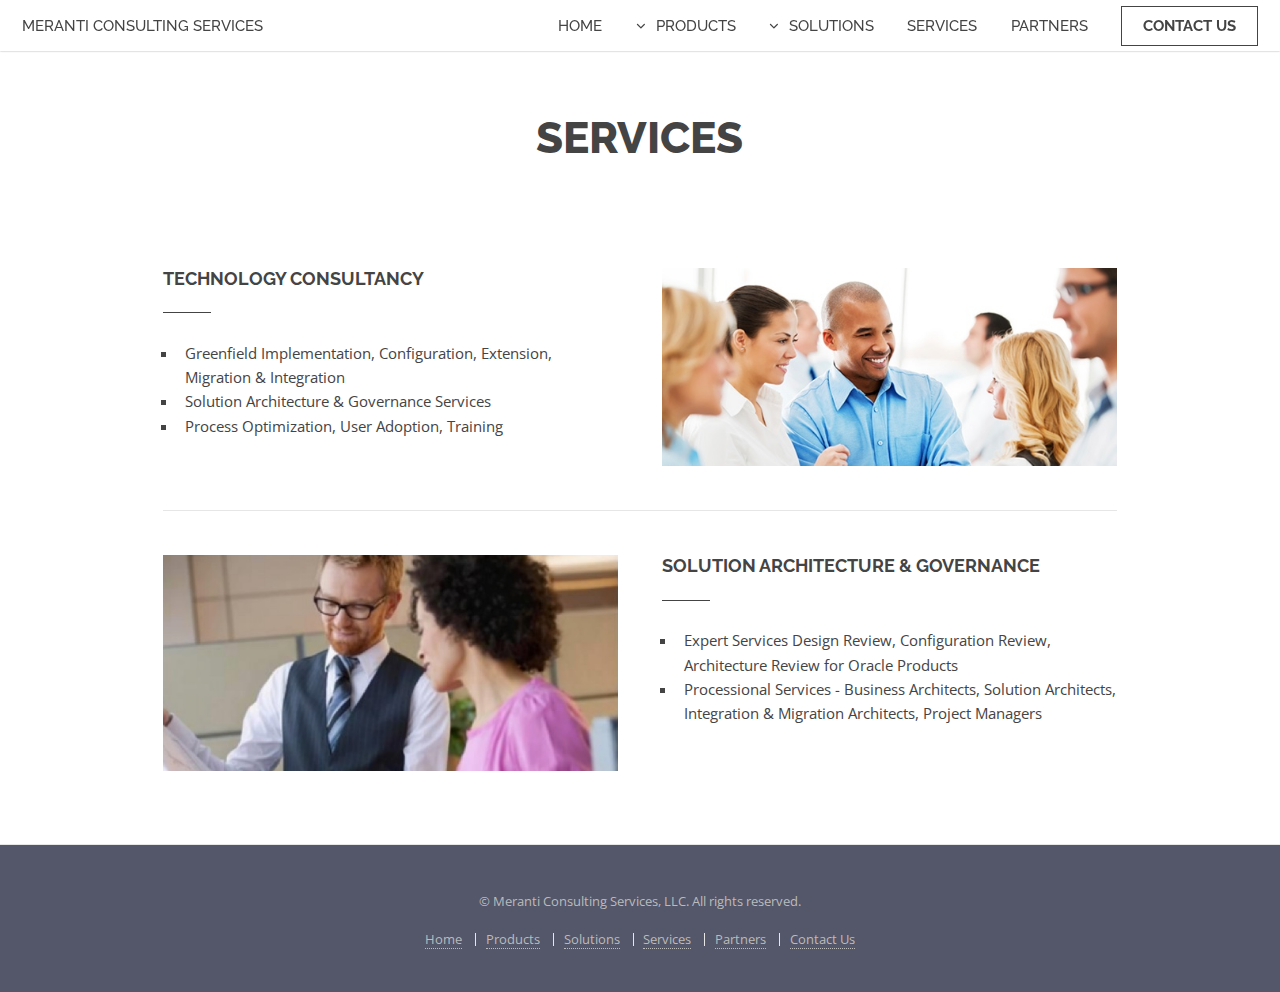
<file: services.html>
<!DOCTYPE HTML>

<html>
  <head>
    <title>Services | Meranti Consulting Services</title>
    <meta charset="utf-8" />
    <meta name="viewport" content="width=device-width, initial-scale=1" />
    <!--[if lte IE 8]><script src="assets/js/ie/html5shiv.js"></script><![endif]-->
    <link rel="stylesheet" href="assets/css/main.css" />
    <!--[if lte IE 8]><link rel="stylesheet" href="assets/css/ie8.css" /><![endif]-->
    <!--[if lte IE 9]><link rel="stylesheet" href="assets/css/ie9.css" /><![endif]-->
    <noscript><link rel="stylesheet" href="assets/css/noscript.css" /></noscript>
  </head>
  <body>

    <!-- Header -->
      <header id="header">
        <h1><a href="index.html"><span>Meranti Consulting Services</span></a></h1>
        <nav id="nav">
          <ul>
            <li><a href="index.html">Home</a></li>
            <li>
              <a href="products.html" class="submenu fa-angle-down">Products</a>
              <ul>
                <li><a href="products.html#productone">bpm'online Sales CRM</a></li>
                <li><a href="products.html#producttwo">Oracle CPQ</a></li>
                <li><a href="products.html#productthree">bpm'online Marketing CRM</a></li>
              </ul>
            </li>
            <li>
              <a href="solutions.html" class="submenu fa-angle-down">Solutions</a>
              <ul>
                <li><a href="solutions.html#solutionone">Communications &amp; Media</a></li>
                <li><a href="solutions.html#solutiontwo">Banking &amp; Financial Services</a></li>
                <li><a href="solutions.html#solutionthree">Retail</a></li>
                <li><a href="solutions.html#solutionfour">Hospitality</a></li>
                <li><a href="solutions.html#solutionfive">Healthcare</a></li>
                <li><a href="solutions.html#solutionsix">Educational Institutions</a></li>
              </ul>
            </li>
            <li><a href="services.html">Services</a></li>
            <li><a href="partners.html">Partners</a></li>
            <li><a href="contact.html" class="button">Contact Us</a></li>
          </ul>
        </nav>
      </header>

    <!-- Main -->
      <section id="main" class="wrapper">
        <div class="container">

          <header class="major special">
            <h2 class="nobottomborder pageheader">Services</h2>
          </header>

      <!-- first service -->
          <section id="productone" class="wrapper">
            <div class="container 80%">
              <div class="row 200%">
                <div class="6u 12u$(medium)">
                  <h2>Technology Consultancy</h2>
                  <ul>
                    <li>Greenfield Implementation, Configuration, Extension, Migration &amp; Integration</li>
                    <li>Solution Architecture &amp; Governance Services</li>
                    <li>Process Optimization, User Adoption, Training</li>
                  </ul>
                </div>
                <div class="6u$ 12u$(medium)">
                  <span class="image fit"><img src="images/services1.jpg" class="work" alt="" /></span>
                </div>
              </div>
            </div>
          </section>

    <!-- second service -->

          <section id="producttwo" class="wrapper">
            <div class="container 80%">
              <div class="row 200%">
                <div class="6u 12u$(medium)">
                  <span class="image fit"><img src="images/services2.jpg" class="work" alt="" /></span>
                </div>
                <div class="6u$ 12u$(medium)">
                  <h2>Solution Architecture &amp; Governance</h2>
                  <ul>
                    <li>Expert Services Design Review, Configuration Review, Architecture Review for Oracle Products</li>
                    <li>Processional Services - Business Architects, Solution Architects, Integration &amp; Migration Architects, Project Managers</li>
                  </ul>
                </div>
              </div>
            </div>
          </section>


        </div>
      </section>


    <!-- Footer -->
      <footer id="footer">
        <div class="inner">
          <p class="copyright">&copy; Meranti Consulting Services, LLC. All rights reserved.</p>
          <ul class="menu">
            <li><a href="index.html"><span>Home</span></a></li>
            <li><a href="products.html"><span>Products</span></a></li>
            <li><a href="solutions.html"><span>Solutions</span></a></li>
            <li><a href="services.html"><span>Services</span></a></li>
            <li><a href="partners.html"><span>Partners</span></a></li>
            <li><a href="contact.html"><span>Contact Us</span></a></li>
          </ul>
        </div>
      </footer>

    <!-- Scripts -->
      <script src="assets/js/jquery.min.js"></script>
      <script src="assets/js/jquery.dropotron.min.js"></script>
      <script src="assets/js/jquery.scrollex.min.js"></script>
      <script src="assets/js/skel.min.js"></script>
      <script src="assets/js/util.js"></script>
      <!--[if lte IE 8]><script src="assets/js/ie/respond.min.js"></script><![endif]-->
      <script src="assets/js/main.js"></script>

  </body>
</html>
</file>
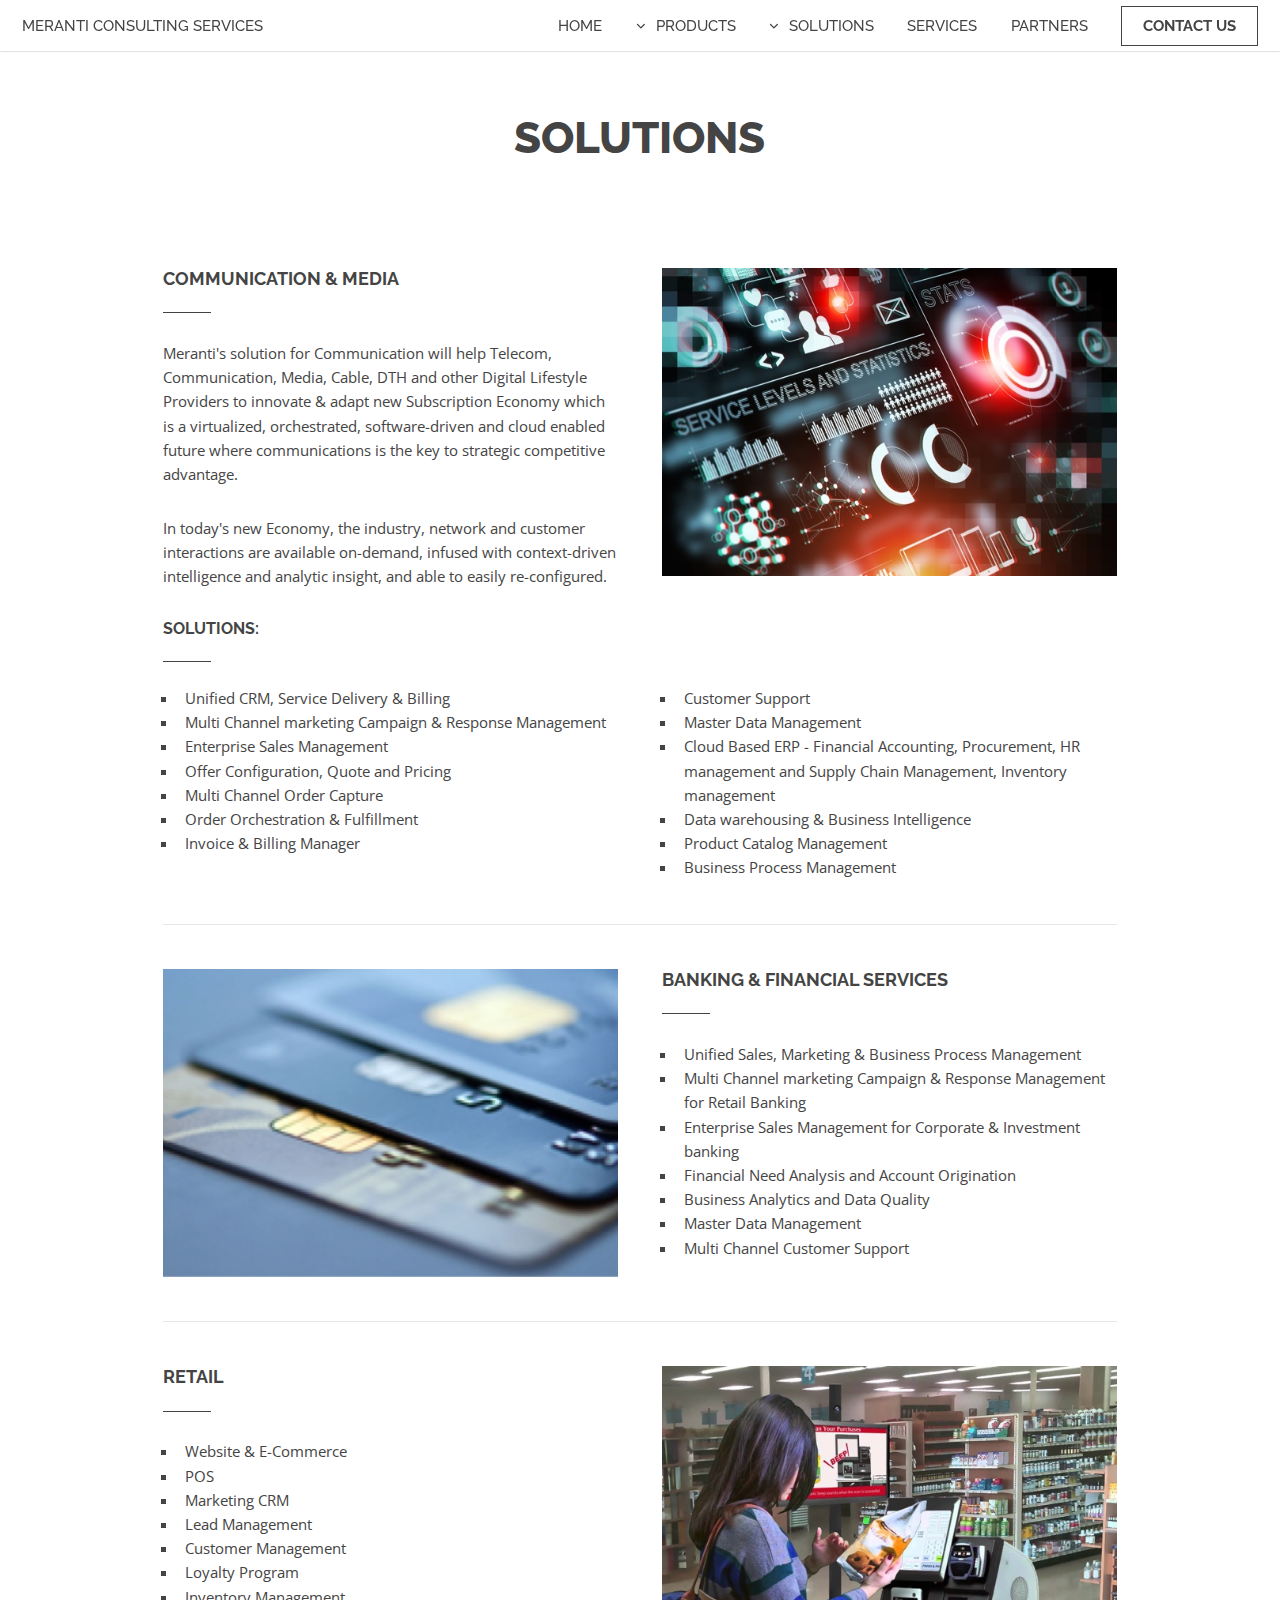
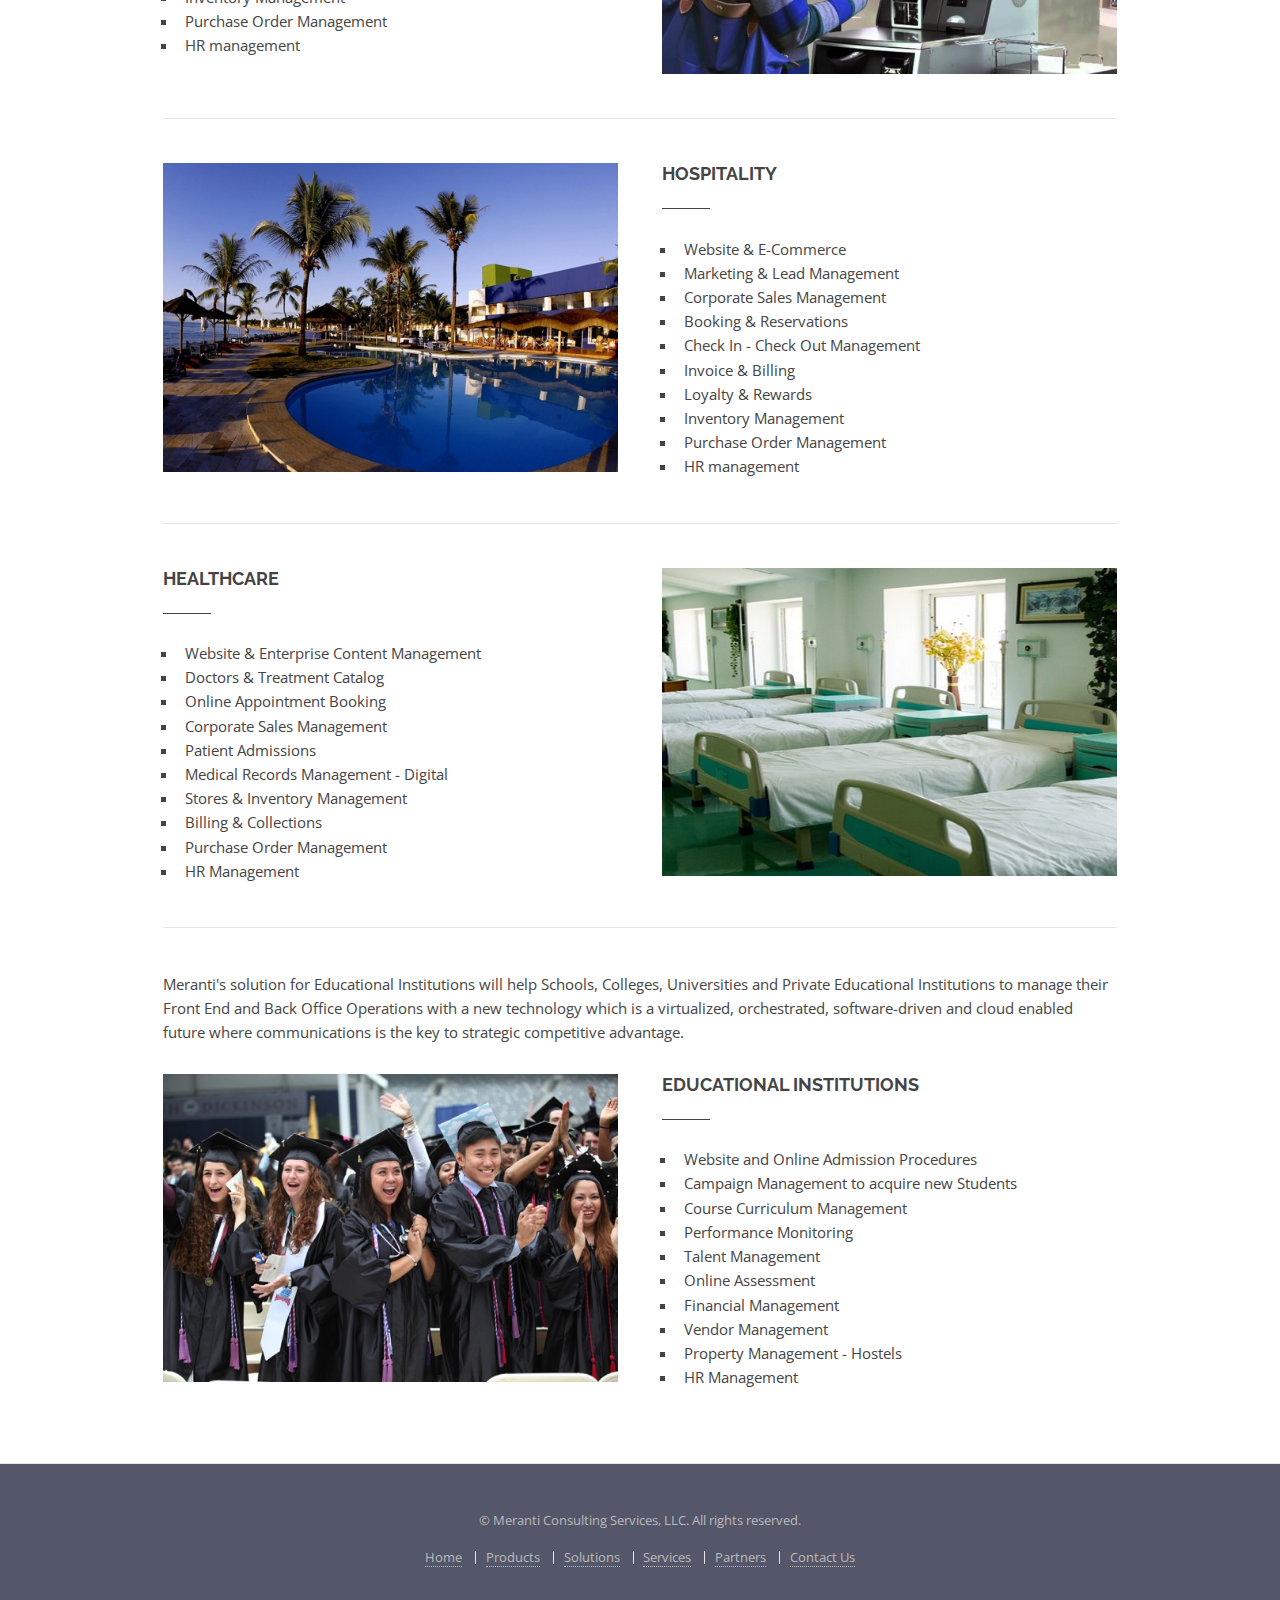
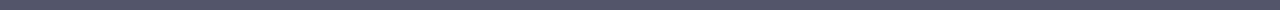
<file: solutions.html>
<!DOCTYPE HTML>

<html>
  <head>
    <title>Solutions | Meranti Consulting Services</title>
    <meta charset="utf-8" />
    <meta name="viewport" content="width=device-width, initial-scale=1" />
    <!--[if lte IE 8]><script src="assets/js/ie/html5shiv.js"></script><![endif]-->
    <link rel="stylesheet" href="assets/css/main.css" />
    <!--[if lte IE 8]><link rel="stylesheet" href="assets/css/ie8.css" /><![endif]-->
    <!--[if lte IE 9]><link rel="stylesheet" href="assets/css/ie9.css" /><![endif]-->
    <noscript><link rel="stylesheet" href="assets/css/noscript.css" /></noscript>
  </head>
  <body>

    <!-- Header -->
      <header id="header">
        <h1><a href="index.html"><span>Meranti Consulting Services</span></a></h1>
        <nav id="nav">
          <ul>
            <li><a href="index.html">Home</a></li>
            <li>
              <a href="products.html" class="submenu fa-angle-down">Products</a>
              <ul>
                <li><a href="products.html#productone">bpm'online Sales CRM</a></li>
                <li><a href="products.html#producttwo">Oracle CPQ</a></li>
                <li><a href="products.html#productthree">bpm'online Marketing CRM</a></li>
              </ul>
            </li>
            <li>
              <a href="solutions.html" class="submenu fa-angle-down">Solutions</a>
              <ul>
                <li><a href="solutions.html#solutionone">Communications &amp; Media</a></li>
                <li><a href="solutions.html#solutiontwo">Banking &amp; Financial Services</a></li>
                <li><a href="solutions.html#solutionthree">Retail</a></li>
                <li><a href="solutions.html#solutionfour">Hospitality</a></li>
                <li><a href="solutions.html#solutionfive">Healthcare</a></li>
                <li><a href="solutions.html#solutionsix">Educational Institutions</a></li>
              </ul>
            </li>
            <li><a href="services.html">Services</a></li>
            <li><a href="partners.html">Partners</a></li>
            <li><a href="contact.html" class="button">Contact Us</a></li>
          </ul>
        </nav>
      </header>

    <!-- Main -->
      <section id="main" class="wrapper">
        <div class="container">

          <header class="major special">
            <h2 class="nobottomborder pageheader">Solutions</h2>
          </header>

      <!-- first solution -->
          <section id="solutionone" class="wrapper">
            <div class="container 80%">
              <div class="row 200%">
                <div class="6u 12u$(medium)">
                  <h2>Communication &amp; Media</h2>
                  <p>Meranti's solution for Communication will help Telecom, Communication, Media, Cable, DTH and other Digital Lifestyle Providers to innovate &amp; adapt new Subscription Economy which is a virtualized, orchestrated, software-driven and cloud enabled future where communications is the key to strategic competitive advantage.</p>
                  <p>In today's new Economy, the industry, network and customer interactions are available on-demand, infused with context-driven intelligence and analytic insight, and able to easily re-configured.</p>
                </div>
                <div class="6u$ 12u$(medium)">
                  <span class="image fit"><img src="images/solution1.jpg" class="work" alt="" /></span>
                </div>
              </div>

              <h4 style="text-align: left;">Solutions:</h4>
              <div class="row 200%">
                <div class="6u 12u$(medium)">
                  <ul>
                    <li>Unified CRM, Service Delivery &amp; Billing</li>
                    <li>Multi Channel marketing Campaign &amp; Response Management</li>
                    <li>Enterprise Sales Management</li>
                    <li>Offer Configuration, Quote and Pricing</li>
                    <li>Multi Channel Order Capture</li>
                    <li>Order Orchestration &amp; Fulfillment</li>
                    <li>Invoice &amp; Billing Manager</li>
                  </ul>
                </div>
                <div class="6u$ 12u$(medium)">
                  <ul>
                    <li>Customer Support</li>
                    <li>Master Data Management</li>
                    <li>Cloud Based ERP - Financial Accounting, Procurement, HR management and Supply Chain Management, Inventory management</li>
                    <li>Data warehousing &amp; Business Intelligence</li>
                    <li>Product Catalog Management</li>
                    <li>Business Process Management</li>
                  </ul>
                </div>
              </div>
            </div>
          </section>

    <!-- second solution -->

          <section id="solutiontwo" class="wrapper">
            <div class="container 80%">
              <div class="row 200%">
                <div class="6u 12u$(medium)">
                  <span class="image fit"><img src="images/solution2.jpg" class="work" alt="" /></span>
                </div>
                <div class="6u$ 12u$(medium)">
                  <h2>Banking &amp; Financial Services</h2>
                  <ul>
                    <li>Unified Sales, Marketing &amp; Business Process Management</li>
                    <li>Multi Channel marketing Campaign &amp; Response Management for Retail Banking</li>
                    <li>Enterprise Sales Management for Corporate &amp; Investment banking</li>
                    <li>Financial Need Analysis and Account Origination</li>
                    <li>Business Analytics and Data Quality</li>
                    <li>Master Data Management</li>
                    <li>Multi Channel Customer Support</li>
                  </ul>
                </div>
              </div>
            </div>
          </section>

    <!-- third solution -->

          <section id="solutionthree" class="wrapper">
            <div class="container 80%">
              <div class="row 200%">
                <div class="6u 12u$(medium)">
                  <h2>Retail</h2>
                  <ul>
                    <li>Website &amp; E-Commerce</li>
                    <li>POS</li>
                    <li>Marketing CRM</li>
                    <li>Lead Management</li>
                    <li>Customer Management</li>
                    <li>Loyalty Program</li>
                    <li>Inventory Management</li>
                    <li>Purchase Order Management</li>
                    <li>HR management</li>
                  </ul>
                </div>
                <div class="6u$ 12u$(medium)">
                  <span class="image fit"><img src="images/solution3.jpg" class="work" alt="" /></span>
                </div>
              </div>
            </div>
          </section>

  <!-- fourth solution -->

          <section id="solutionfour" class="wrapper">
            <div class="container 80%">
              <div class="row 200%">
                <div class="6u 12u$(medium)">
                  <span class="image fit"><img src="images/solution4.jpg" class="work" alt="" /></span>
                </div>
                <div class="6u$ 12u$(medium)">
                  <h2>Hospitality</h2>
                  <ul>
                    <li>Website &amp; E-Commerce</li>
                    <li>Marketing &amp; Lead Management</li>
                    <li>Corporate Sales Management</li>
                    <li>Booking &amp; Reservations</li>
                    <li>Check In - Check Out Management</li>
                    <li>Invoice &amp; Billing</li>
                    <li>Loyalty &amp; Rewards</li>
                    <li>Inventory Management</li>
                    <li>Purchase Order Management</li>
                    <li>HR management</li>
                  </ul>
                </div>
              </div>
            </div>
          </section>

  <!-- fifth solution -->

          <section id="solutionfive" class="wrapper">
            <div class="container 80%">
              <div class="row 200%">
                <div class="6u 12u$(medium)">
                  <h2>Healthcare</h2>
                  <ul>
                    <li>Website &amp; Enterprise Content Management</li>
                    <li>Doctors &amp; Treatment Catalog</li>
                    <li>Online Appointment Booking</li>
                    <li>Corporate Sales Management</li>
                    <li>Patient Admissions</li>
                    <li>Medical Records Management - Digital</li>
                    <li>Stores &amp; Inventory Management</li>
                    <li>Billing &amp; Collections</li>
                    <li>Purchase Order Management</li>
                    <li>HR Management</li>
                  </ul>
                </div>
                <div class="6u$ 12u$(medium)">
                  <span class="image fit"><img src="images/solution5.jpg" class="work" alt="" /></span>
                </div>
              </div>
            </div>
          </section>

   <!-- sixth solution -->

          <section id="solutionsix" class="wrapper">
            <div class="container 80%">
              <p>Meranti's solution for Educational Institutions will help Schools, Colleges, Universities and Private Educational Institutions to manage their Front End and Back Office Operations with a new technology which is a virtualized, orchestrated, software-driven and cloud enabled future where communications is the key to strategic competitive advantage.
              <div class="row 200%">
                <div class="6u 12u$(medium)">
                  <span class="image fit"><img src="images/solution6.jpg" class="work" alt="" /></span>
                </div>
                <div class="6u$ 12u$(medium)">
                  <h2>Educational Institutions</h2>
                  <ul>
                    <li>Website and Online Admission Procedures</li>
                    <li>Campaign Management to acquire new Students</li>
                    <li>Course Curriculum Management</li>
                    <li>Performance Monitoring</li>
                    <li>Talent Management</li>
                    <li>Online Assessment</li>
                    <li>Financial Management</li>
                    <li>Vendor Management</li>
                    <li>Property Management - Hostels</li>
                    <li>HR Management</li>
                  </ul>
                </div>
              </div>
            </div>
          </section>


        </div>
      </section>

    <!-- Footer -->
      <footer id="footer">
        <div class="inner">
          <p class="copyright">&copy; Meranti Consulting Services, LLC. All rights reserved.</p>
          <ul class="menu">
            <li><a href="index.html"><span>Home</span></a></li>
            <li><a href="products.html"><span>Products</span></a></li>
            <li><a href="solutions.html"><span>Solutions</span></a></li>
            <li><a href="services.html"><span>Services</span></a></li>
            <li><a href="partners.html"><span>Partners</span></a></li>
            <li><a href="contact.html"><span>Contact Us</span></a></li>
          </ul>
        </div>
      </footer>

    <!-- Scripts -->
      <script src="assets/js/jquery.min.js"></script>
      <script src="assets/js/jquery.dropotron.min.js"></script>
      <script src="assets/js/jquery.scrollex.min.js"></script>
      <script src="assets/js/skel.min.js"></script>
      <script src="assets/js/util.js"></script>
      <!--[if lte IE 8]><script src="assets/js/ie/respond.min.js"></script><![endif]-->
      <script src="assets/js/main.js"></script>

  </body>
</html>
</file>
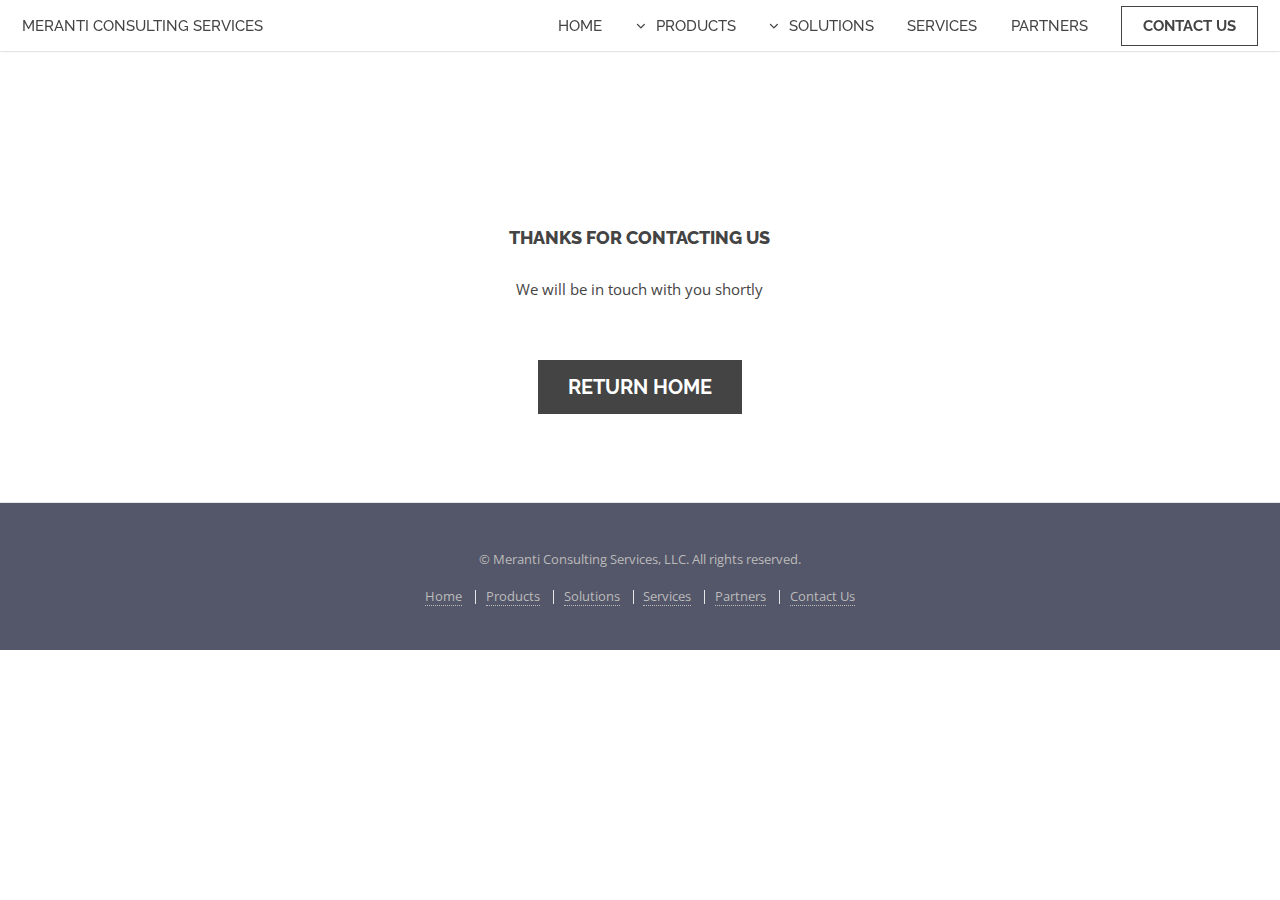
<file: thanks.html>
<!DOCTYPE HTML>

<html>
  <head>
    <title>Thanks | Meranti Consulting Services</title>
    <meta charset="utf-8" />
    <meta name="viewport" content="width=device-width, initial-scale=1" />
    <!--[if lte IE 8]><script src="assets/js/ie/html5shiv.js"></script><![endif]-->
    <link rel="stylesheet" href="assets/css/main.css" />
    <!--[if lte IE 8]><link rel="stylesheet" href="assets/css/ie8.css" /><![endif]-->
    <!--[if lte IE 9]><link rel="stylesheet" href="assets/css/ie9.css" /><![endif]-->
    <noscript><link rel="stylesheet" href="assets/css/noscript.css" /></noscript>
  </head>
  <body>

    <!-- Header -->
      <header id="header">
        <h1><a href="index.html"><span>Meranti Consulting Services</span></a></h1>
        <nav id="nav">
          <ul>
            <li><a href="index.html">Home</a></li>
            <li>
              <a href="products.html" class="submenu fa-angle-down">Products</a>
              <ul>
                <li><a href="products.html#productone">bpm'online Sales CRM</a></li>
                <li><a href="products.html#producttwo">Oracle CPQ</a></li>
                <li><a href="products.html#productthree">bpm'online Marketing CRM</a></li>
              </ul>
            </li>
            <li>
              <a href="solutions.html" class="submenu fa-angle-down">Solutions</a>
              <ul>
                <li><a href="solutions.html#solutionone">Communications &amp; Media</a></li>
                <li><a href="solutions.html#solutiontwo">Banking &amp; Financial Services</a></li>
                <li><a href="solutions.html#solutionthree">Retail</a></li>
                <li><a href="solutions.html#solutionfour">Hospitality</a></li>
                <li><a href="solutions.html#solutionfive">Healthcare</a></li>
                <li><a href="solutions.html#solutionsix">Educational Institutions</a></li>
              </ul>
            </li>
            <li><a href="services.html">Services</a></li>
            <li><a href="partners.html">Partners</a></li>
            <li><a href="contact.html" class="button">Contact Us</a></li>
          </ul>
        </nav>
      </header>

    <!-- Main -->
      <section id="main" class="wrapper">
        <div class="container">

          <header class="major special">
            <h2 class="nobottomborder pageheader"></h2>
          </header>

          <section id="main" class="wrapper special">
            <div class="container">

              <header class="major special">
                <h2 class="nobottomborder">Thanks for contacting us</h2>
                <p>We will be in touch with you shortly</p>
              </header>

              <ul class="actions">
                  <li><a href="index.html" class="button special big">Return Home</a></li>
              </ul>

          </section>


        </div>
      </section>


    <!-- Footer -->
      <footer id="footer">
        <div class="inner">
          <p class="copyright">&copy; Meranti Consulting Services, LLC. All rights reserved.</p>
          <ul class="menu">
            <li><a href="index.html"><span>Home</span></a></li>
            <li><a href="products.html"><span>Products</span></a></li>
            <li><a href="solutions.html"><span>Solutions</span></a></li>
            <li><a href="services.html"><span>Services</span></a></li>
            <li><a href="partners.html"><span>Partners</span></a></li>
            <li><a href="contact.html"><span>Contact Us</span></a></li>
          </ul>
        </div>
      </footer>

    <!-- Scripts -->
      <script src="assets/js/jquery.min.js"></script>
      <script src="assets/js/jquery.dropotron.min.js"></script>
      <script src="assets/js/jquery.scrollex.min.js"></script>
      <script src="assets/js/skel.min.js"></script>
      <script src="assets/js/util.js"></script>
      <!--[if lte IE 8]><script src="assets/js/ie/respond.min.js"></script><![endif]-->
      <script src="assets/js/main.js"></script>

  </body>
</html>
</file>
<file: assets/css/ie9.css>
/*
	Slate by Pixelarity
	pixelarity.com | hello@pixelarity.com
	License: pixelarity.com/license
*/

/* List */

	ul.bulleted-icons:after {
		content: '';
		display: block;
		clear: both;
	}

	ul.bulleted-icons li {
		float: left;
		width: 50%;
		padding-right: 1.55em !important;
	}

/* Spotlight */

	.spotlight:after {
		content: '';
		display: block;
		clear: both;
	}

	.spotlight .content {
		float: left;
		padding-right: 1.5em !important;
		width: 33.33333%;
	}

	.spotlight .image {
		width: 66.66666%;
	}

/* Features */

	.features:after {
		content: '';
		display: block;
		clear: both;
	}

	.features > section {
		width: 33.33333%;
		float: left;
		padding-right: 1.5em !important;
	}

		.features > section:before {
			display: none;
		}

/* Posts */

	.posts:after {
		content: '';
		display: block;
		clear: both;
	}

	.posts .post {
		width: 33.33333%;
		float: left;
		padding-right: 1.5em !important;
	}

		.posts .post.first {
			clear: both;
		}

/* Wrapper */

	.wrapper.split > .inner:after {
		content: '';
		display: block;
		clear: both;
	}

	.wrapper.split > .inner > * {
		width: 50%;
		float: left;
		padding-right: 4em !important;
	}

		.wrapper.split > .inner > *:before {
			display: none;
		}

	.wrapper.sidebar > .inner:after {
		content: '';
		display: block;
		clear: both;
	}

	.wrapper.sidebar.left > .inner > .content {
		float: right;
	}

	.wrapper.sidebar.left > .inner > .sidebar {
		float: right;
	}

	.wrapper.sidebar.right > .inner > .content {
		float: left;
	}

	.wrapper.sidebar.right > .inner > .sidebar {
		float: left;
	}
</file>
<file: assets/css/noscript.css>
/* Banner */

	#banner > article {
		display: none;
	}

		#banner > article:first-child {
			background-image: url("../../images/slide01.jpg");
			display: block !important;
			opacity: 1 !important;
			visibility: visible !important;
		}
</file>
<file: assets/css/main.css>
@import url(font-awesome.min.css);
@import url("https://fonts.googleapis.com/css?family=Open+Sans:400italic,600italic,400,600|Raleway:500,700,800");


/* Reset */

	html, body, div, span, applet, object, iframe, h1, h2, h3, h4, h5, h6, p, blockquote, pre, a, abbr, acronym, address, big, cite, code, del, dfn, em, img, ins, kbd, q, s, samp, small, strike, strong, sub, sup, tt, var, b, u, i, center, dl, dt, dd, ol, ul, li, fieldset, form, label, legend, table, caption, tbody, tfoot, thead, tr, th, td, article, aside, canvas, details, embed, figure, figcaption, footer, header, hgroup, menu, nav, output, ruby, section, summary, time, mark, audio, video {
		margin: 0;
		padding: 0;
		border: 0;
		font-size: 100%;
		font: inherit;
		vertical-align: baseline;
	}

	article, aside, details, figcaption, figure, footer, header, hgroup, menu, nav, section {
		display: block;
	}

	body {
		line-height: 1;
	}

	ol, ul {
		list-style: none;
	}

	blockquote, q {
		quotes: none;
	}

	blockquote:before, blockquote:after, q:before, q:after {
		content: '';
		content: none;
	}

	table {
		border-collapse: collapse;
		border-spacing: 0;
	}

	body {
		-webkit-text-size-adjust: none;
	}

/* Box Model */

	*, *:before, *:after {
		-moz-box-sizing: border-box;
		-webkit-box-sizing: border-box;
		box-sizing: border-box;
	}

/* Containers */

	.container {
		margin-left: auto;
		margin-right: auto;
	}

	.container.\31 25\25 {
		width: 100%;
		max-width: 100em;
		min-width: 80em;
	}

	.container.\37 5\25 {
		width: 60em;
	}

	.container.\35 0\25 {
		width: 40em;
	}

	.container.\32 5\25 {
		width: 20em;
	}

	.container {
		width: 80em;
	}

	@media screen and (max-width: 1680px) {

		.container.\31 25\25 {
			width: 100%;
			max-width: 100em;
			min-width: 80em;
		}

		.container.\37 5\25 {
			width: 60em;
		}

		.container.\35 0\25 {
			width: 40em;
		}

		.container.\32 5\25 {
			width: 20em;
		}

		.container {
			width: 80em;
		}

	}

	@media screen and (max-width: 1280px) {

		.container.\31 25\25 {
			width: 100%;
			max-width: 81.25em;
			min-width: 65em;
		}

		.container.\37 5\25 {
			width: 48.75em;
		}

		.container.\35 0\25 {
			width: 32.5em;
		}

		.container.\32 5\25 {
			width: 16.25em;
		}

		.container {
			width: 65em;
		}

	}

	@media screen and (max-width: 980px) {

		.container.\31 25\25 {
			width: 100%;
			max-width: 112.5%;
			min-width: 90%;
		}

		.container.\37 5\25 {
			width: 67.5%;
		}

		.container.\35 0\25 {
			width: 45%;
		}

		.container.\32 5\25 {
			width: 22.5%;
		}

		.container {
			width: 90%;
		}

	}

	@media screen and (max-width: 736px) {

		.container.\31 25\25 {
			width: 100%;
			max-width: 112.5%;
			min-width: 90%;
		}

		.container.\37 5\25 {
			width: 67.5%;
		}

		.container.\35 0\25 {
			width: 45%;
		}

		.container.\32 5\25 {
			width: 22.5%;
		}

		.container {
			width: 90%;
		}

	}

	@media screen and (max-width: 480px) {

		.container.\31 25\25 {
			width: 100%;
			max-width: 112.5%;
			min-width: 90%;
		}

		.container.\37 5\25 {
			width: 67.5%;
		}

		.container.\35 0\25 {
			width: 45%;
		}

		.container.\32 5\25 {
			width: 22.5%;
		}

		.container {
			width: 90%;
		}

	}

/* Grid */

	.row {
		border-bottom: solid 1px transparent;
		-moz-box-sizing: border-box;
		-webkit-box-sizing: border-box;
		box-sizing: border-box;
	}

	.row > * {
		float: left;
		-moz-box-sizing: border-box;
		-webkit-box-sizing: border-box;
		box-sizing: border-box;
	}

	.row:after, .row:before {
		content: '';
		display: block;
		clear: both;
		height: 0;
	}

	.row.uniform > * > :first-child {
		margin-top: 0;
	}

	.row.uniform > * > :last-child {
		margin-bottom: 0;
	}

	.row.\30 \25 > * {
		padding: 0 0 0 0em;
	}

	.row.\30 \25 {
		margin: 0 0 -1px 0em;
	}

	.row.uniform.\30 \25 > * {
		padding: 0em 0 0 0em;
	}

	.row.uniform.\30 \25 {
		margin: 0em 0 -1px 0em;
	}

	.row > * {
		padding: 0 0 0 2em;
	}

	.row {
		margin: 0 0 -1px -2em;
	}

	.row.uniform > * {
		padding: 2em 0 0 2em;
	}

	.row.uniform {
		margin: -2em 0 -1px -2em;
	}

	.row.\32 00\25 > * {
		padding: 0 0 0 4em;
	}

	.row.\32 00\25 {
		margin: 0 0 -1px -4em;
	}

	.row.uniform.\32 00\25 > * {
		padding: 4em 0 0 4em;
	}

	.row.uniform.\32 00\25 {
		margin: -4em 0 -1px -4em;
	}

	.row.\31 50\25 > * {
		padding: 0 0 0 3em;
	}

	.row.\31 50\25 {
		margin: 0 0 -1px -3em;
	}

	.row.uniform.\31 50\25 > * {
		padding: 3em 0 0 3em;
	}

	.row.uniform.\31 50\25 {
		margin: -3em 0 -1px -3em;
	}

	.row.\35 0\25 > * {
		padding: 0 0 0 1em;
	}

	.row.\35 0\25 {
		margin: 0 0 -1px -1em;
	}

	.row.uniform.\35 0\25 > * {
		padding: 1em 0 0 1em;
	}

	.row.uniform.\35 0\25 {
		margin: -1em 0 -1px -1em;
	}

	.row.\32 5\25 > * {
		padding: 0 0 0 0.5em;
	}

	.row.\32 5\25 {
		margin: 0 0 -1px -0.5em;
	}

	.row.uniform.\32 5\25 > * {
		padding: 0.5em 0 0 0.5em;
	}

	.row.uniform.\32 5\25 {
		margin: -0.5em 0 -1px -0.5em;
	}

	.\31 2u, .\31 2u\24 {
		width: 100%;
		clear: none;
		margin-left: 0;
	}

	.\31 1u, .\31 1u\24 {
		width: 91.6666666667%;
		clear: none;
		margin-left: 0;
	}

	.\31 0u, .\31 0u\24 {
		width: 83.3333333333%;
		clear: none;
		margin-left: 0;
	}

	.\39 u, .\39 u\24 {
		width: 75%;
		clear: none;
		margin-left: 0;
	}

	.\38 u, .\38 u\24 {
		width: 66.6666666667%;
		clear: none;
		margin-left: 0;
	}

	.\37 u, .\37 u\24 {
		width: 58.3333333333%;
		clear: none;
		margin-left: 0;
	}

	.\36 u, .\36 u\24 {
		width: 50%;
		clear: none;
		margin-left: 0;
	}

	.\35 u, .\35 u\24 {
		width: 41.6666666667%;
		clear: none;
		margin-left: 0;
	}

	.\34 u, .\34 u\24 {
		width: 33.3333333333%;
		clear: none;
		margin-left: 0;
	}

	.\33 u, .\33 u\24 {
		width: 25%;
		clear: none;
		margin-left: 0;
	}

	.\32 u, .\32 u\24 {
		width: 16.6666666667%;
		clear: none;
		margin-left: 0;
	}

	.\31 u, .\31 u\24 {
		width: 8.3333333333%;
		clear: none;
		margin-left: 0;
	}

	.\31 2u\24 + *,
	.\31 1u\24 + *,
	.\31 0u\24 + *,
	.\39 u\24 + *,
	.\38 u\24 + *,
	.\37 u\24 + *,
	.\36 u\24 + *,
	.\35 u\24 + *,
	.\34 u\24 + *,
	.\33 u\24 + *,
	.\32 u\24 + *,
	.\31 u\24 + * {
		clear: left;
	}

	.\-11u {
		margin-left: 91.66667%;
	}

	.\-10u {
		margin-left: 83.33333%;
	}

	.\-9u {
		margin-left: 75%;
	}

	.\-8u {
		margin-left: 66.66667%;
	}

	.\-7u {
		margin-left: 58.33333%;
	}

	.\-6u {
		margin-left: 50%;
	}

	.\-5u {
		margin-left: 41.66667%;
	}

	.\-4u {
		margin-left: 33.33333%;
	}

	.\-3u {
		margin-left: 25%;
	}

	.\-2u {
		margin-left: 16.66667%;
	}

	.\-1u {
		margin-left: 8.33333%;
	}

	@media screen and (max-width: 1680px) {

		.row > * {
			padding: 0 0 0 2em;
		}

		.row {
			margin: 0 0 -1px -2em;
		}

		.row.uniform > * {
			padding: 2em 0 0 2em;
		}

		.row.uniform {
			margin: -2em 0 -1px -2em;
		}

		.row.\32 00\25 > * {
			padding: 0 0 0 4em;
		}

		.row.\32 00\25 {
			margin: 0 0 -1px -4em;
		}

		.row.uniform.\32 00\25 > * {
			padding: 4em 0 0 4em;
		}

		.row.uniform.\32 00\25 {
			margin: -4em 0 -1px -4em;
		}

		.row.\31 50\25 > * {
			padding: 0 0 0 3em;
		}

		.row.\31 50\25 {
			margin: 0 0 -1px -3em;
		}

		.row.uniform.\31 50\25 > * {
			padding: 3em 0 0 3em;
		}

		.row.uniform.\31 50\25 {
			margin: -3em 0 -1px -3em;
		}

		.row.\35 0\25 > * {
			padding: 0 0 0 1em;
		}

		.row.\35 0\25 {
			margin: 0 0 -1px -1em;
		}

		.row.uniform.\35 0\25 > * {
			padding: 1em 0 0 1em;
		}

		.row.uniform.\35 0\25 {
			margin: -1em 0 -1px -1em;
		}

		.row.\32 5\25 > * {
			padding: 0 0 0 0.5em;
		}

		.row.\32 5\25 {
			margin: 0 0 -1px -0.5em;
		}

		.row.uniform.\32 5\25 > * {
			padding: 0.5em 0 0 0.5em;
		}

		.row.uniform.\32 5\25 {
			margin: -0.5em 0 -1px -0.5em;
		}

		.\31 2u\28xlarge\29, .\31 2u\24\28xlarge\29 {
			width: 100%;
			clear: none;
			margin-left: 0;
		}

		.\31 1u\28xlarge\29, .\31 1u\24\28xlarge\29 {
			width: 91.6666666667%;
			clear: none;
			margin-left: 0;
		}

		.\31 0u\28xlarge\29, .\31 0u\24\28xlarge\29 {
			width: 83.3333333333%;
			clear: none;
			margin-left: 0;
		}

		.\39 u\28xlarge\29, .\39 u\24\28xlarge\29 {
			width: 75%;
			clear: none;
			margin-left: 0;
		}

		.\38 u\28xlarge\29, .\38 u\24\28xlarge\29 {
			width: 66.6666666667%;
			clear: none;
			margin-left: 0;
		}

		.\37 u\28xlarge\29, .\37 u\24\28xlarge\29 {
			width: 58.3333333333%;
			clear: none;
			margin-left: 0;
		}

		.\36 u\28xlarge\29, .\36 u\24\28xlarge\29 {
			width: 50%;
			clear: none;
			margin-left: 0;
		}

		.\35 u\28xlarge\29, .\35 u\24\28xlarge\29 {
			width: 41.6666666667%;
			clear: none;
			margin-left: 0;
		}

		.\34 u\28xlarge\29, .\34 u\24\28xlarge\29 {
			width: 33.3333333333%;
			clear: none;
			margin-left: 0;
		}

		.\33 u\28xlarge\29, .\33 u\24\28xlarge\29 {
			width: 25%;
			clear: none;
			margin-left: 0;
		}

		.\32 u\28xlarge\29, .\32 u\24\28xlarge\29 {
			width: 16.6666666667%;
			clear: none;
			margin-left: 0;
		}

		.\31 u\28xlarge\29, .\31 u\24\28xlarge\29 {
			width: 8.3333333333%;
			clear: none;
			margin-left: 0;
		}

		.\31 2u\24\28xlarge\29 + *,
		.\31 1u\24\28xlarge\29 + *,
		.\31 0u\24\28xlarge\29 + *,
		.\39 u\24\28xlarge\29 + *,
		.\38 u\24\28xlarge\29 + *,
		.\37 u\24\28xlarge\29 + *,
		.\36 u\24\28xlarge\29 + *,
		.\35 u\24\28xlarge\29 + *,
		.\34 u\24\28xlarge\29 + *,
		.\33 u\24\28xlarge\29 + *,
		.\32 u\24\28xlarge\29 + *,
		.\31 u\24\28xlarge\29 + * {
			clear: left;
		}

		.\-11u\28xlarge\29 {
			margin-left: 91.66667%;
		}

		.\-10u\28xlarge\29 {
			margin-left: 83.33333%;
		}

		.\-9u\28xlarge\29 {
			margin-left: 75%;
		}

		.\-8u\28xlarge\29 {
			margin-left: 66.66667%;
		}

		.\-7u\28xlarge\29 {
			margin-left: 58.33333%;
		}

		.\-6u\28xlarge\29 {
			margin-left: 50%;
		}

		.\-5u\28xlarge\29 {
			margin-left: 41.66667%;
		}

		.\-4u\28xlarge\29 {
			margin-left: 33.33333%;
		}

		.\-3u\28xlarge\29 {
			margin-left: 25%;
		}

		.\-2u\28xlarge\29 {
			margin-left: 16.66667%;
		}

		.\-1u\28xlarge\29 {
			margin-left: 8.33333%;
		}

	}

	@media screen and (max-width: 1280px) {

		.row > * {
			padding: 0 0 0 1.5em;
		}

		.row {
			margin: 0 0 -1px -1.5em;
		}

		.row.uniform > * {
			padding: 1.5em 0 0 1.5em;
		}

		.row.uniform {
			margin: -1.5em 0 -1px -1.5em;
		}

		.row.\32 00\25 > * {
			padding: 0 0 0 3em;
		}

		.row.\32 00\25 {
			margin: 0 0 -1px -3em;
		}

		.row.uniform.\32 00\25 > * {
			padding: 3em 0 0 3em;
		}

		.row.uniform.\32 00\25 {
			margin: -3em 0 -1px -3em;
		}

		.row.\31 50\25 > * {
			padding: 0 0 0 2.25em;
		}

		.row.\31 50\25 {
			margin: 0 0 -1px -2.25em;
		}

		.row.uniform.\31 50\25 > * {
			padding: 2.25em 0 0 2.25em;
		}

		.row.uniform.\31 50\25 {
			margin: -2.25em 0 -1px -2.25em;
		}

		.row.\35 0\25 > * {
			padding: 0 0 0 0.75em;
		}

		.row.\35 0\25 {
			margin: 0 0 -1px -0.75em;
		}

		.row.uniform.\35 0\25 > * {
			padding: 0.75em 0 0 0.75em;
		}

		.row.uniform.\35 0\25 {
			margin: -0.75em 0 -1px -0.75em;
		}

		.row.\32 5\25 > * {
			padding: 0 0 0 0.375em;
		}

		.row.\32 5\25 {
			margin: 0 0 -1px -0.375em;
		}

		.row.uniform.\32 5\25 > * {
			padding: 0.375em 0 0 0.375em;
		}

		.row.uniform.\32 5\25 {
			margin: -0.375em 0 -1px -0.375em;
		}

		.\31 2u\28large\29, .\31 2u\24\28large\29 {
			width: 100%;
			clear: none;
			margin-left: 0;
		}

		.\31 1u\28large\29, .\31 1u\24\28large\29 {
			width: 91.6666666667%;
			clear: none;
			margin-left: 0;
		}

		.\31 0u\28large\29, .\31 0u\24\28large\29 {
			width: 83.3333333333%;
			clear: none;
			margin-left: 0;
		}

		.\39 u\28large\29, .\39 u\24\28large\29 {
			width: 75%;
			clear: none;
			margin-left: 0;
		}

		.\38 u\28large\29, .\38 u\24\28large\29 {
			width: 66.6666666667%;
			clear: none;
			margin-left: 0;
		}

		.\37 u\28large\29, .\37 u\24\28large\29 {
			width: 58.3333333333%;
			clear: none;
			margin-left: 0;
		}

		.\36 u\28large\29, .\36 u\24\28large\29 {
			width: 50%;
			clear: none;
			margin-left: 0;
		}

		.\35 u\28large\29, .\35 u\24\28large\29 {
			width: 41.6666666667%;
			clear: none;
			margin-left: 0;
		}

		.\34 u\28large\29, .\34 u\24\28large\29 {
			width: 33.3333333333%;
			clear: none;
			margin-left: 0;
		}

		.\33 u\28large\29, .\33 u\24\28large\29 {
			width: 25%;
			clear: none;
			margin-left: 0;
		}

		.\32 u\28large\29, .\32 u\24\28large\29 {
			width: 16.6666666667%;
			clear: none;
			margin-left: 0;
		}

		.\31 u\28large\29, .\31 u\24\28large\29 {
			width: 8.3333333333%;
			clear: none;
			margin-left: 0;
		}

		.\31 2u\24\28large\29 + *,
		.\31 1u\24\28large\29 + *,
		.\31 0u\24\28large\29 + *,
		.\39 u\24\28large\29 + *,
		.\38 u\24\28large\29 + *,
		.\37 u\24\28large\29 + *,
		.\36 u\24\28large\29 + *,
		.\35 u\24\28large\29 + *,
		.\34 u\24\28large\29 + *,
		.\33 u\24\28large\29 + *,
		.\32 u\24\28large\29 + *,
		.\31 u\24\28large\29 + * {
			clear: left;
		}

		.\-11u\28large\29 {
			margin-left: 91.66667%;
		}

		.\-10u\28large\29 {
			margin-left: 83.33333%;
		}

		.\-9u\28large\29 {
			margin-left: 75%;
		}

		.\-8u\28large\29 {
			margin-left: 66.66667%;
		}

		.\-7u\28large\29 {
			margin-left: 58.33333%;
		}

		.\-6u\28large\29 {
			margin-left: 50%;
		}

		.\-5u\28large\29 {
			margin-left: 41.66667%;
		}

		.\-4u\28large\29 {
			margin-left: 33.33333%;
		}

		.\-3u\28large\29 {
			margin-left: 25%;
		}

		.\-2u\28large\29 {
			margin-left: 16.66667%;
		}

		.\-1u\28large\29 {
			margin-left: 8.33333%;
		}

	}

	@media screen and (max-width: 980px) {

		.row > * {
			padding: 0 0 0 1.5em;
		}

		.row {
			margin: 0 0 -1px -1.5em;
		}

		.row.uniform > * {
			padding: 1.5em 0 0 1.5em;
		}

		.row.uniform {
			margin: -1.5em 0 -1px -1.5em;
		}

		.row.\32 00\25 > * {
			padding: 0 0 0 3em;
		}

		.row.\32 00\25 {
			margin: 0 0 -1px -3em;
		}

		.row.uniform.\32 00\25 > * {
			padding: 3em 0 0 3em;
		}

		.row.uniform.\32 00\25 {
			margin: -3em 0 -1px -3em;
		}

		.row.\31 50\25 > * {
			padding: 0 0 0 2.25em;
		}

		.row.\31 50\25 {
			margin: 0 0 -1px -2.25em;
		}

		.row.uniform.\31 50\25 > * {
			padding: 2.25em 0 0 2.25em;
		}

		.row.uniform.\31 50\25 {
			margin: -2.25em 0 -1px -2.25em;
		}

		.row.\35 0\25 > * {
			padding: 0 0 0 0.75em;
		}

		.row.\35 0\25 {
			margin: 0 0 -1px -0.75em;
		}

		.row.uniform.\35 0\25 > * {
			padding: 0.75em 0 0 0.75em;
		}

		.row.uniform.\35 0\25 {
			margin: -0.75em 0 -1px -0.75em;
		}

		.row.\32 5\25 > * {
			padding: 0 0 0 0.375em;
		}

		.row.\32 5\25 {
			margin: 0 0 -1px -0.375em;
		}

		.row.uniform.\32 5\25 > * {
			padding: 0.375em 0 0 0.375em;
		}

		.row.uniform.\32 5\25 {
			margin: -0.375em 0 -1px -0.375em;
		}

		.\31 2u\28medium\29, .\31 2u\24\28medium\29 {
			width: 100%;
			clear: none;
			margin-left: 0;
		}

		.\31 1u\28medium\29, .\31 1u\24\28medium\29 {
			width: 91.6666666667%;
			clear: none;
			margin-left: 0;
		}

		.\31 0u\28medium\29, .\31 0u\24\28medium\29 {
			width: 83.3333333333%;
			clear: none;
			margin-left: 0;
		}

		.\39 u\28medium\29, .\39 u\24\28medium\29 {
			width: 75%;
			clear: none;
			margin-left: 0;
		}

		.\38 u\28medium\29, .\38 u\24\28medium\29 {
			width: 66.6666666667%;
			clear: none;
			margin-left: 0;
		}

		.\37 u\28medium\29, .\37 u\24\28medium\29 {
			width: 58.3333333333%;
			clear: none;
			margin-left: 0;
		}

		.\36 u\28medium\29, .\36 u\24\28medium\29 {
			width: 50%;
			clear: none;
			margin-left: 0;
		}

		.\35 u\28medium\29, .\35 u\24\28medium\29 {
			width: 41.6666666667%;
			clear: none;
			margin-left: 0;
		}

		.\34 u\28medium\29, .\34 u\24\28medium\29 {
			width: 33.3333333333%;
			clear: none;
			margin-left: 0;
		}

		.\33 u\28medium\29, .\33 u\24\28medium\29 {
			width: 25%;
			clear: none;
			margin-left: 0;
		}

		.\32 u\28medium\29, .\32 u\24\28medium\29 {
			width: 16.6666666667%;
			clear: none;
			margin-left: 0;
		}

		.\31 u\28medium\29, .\31 u\24\28medium\29 {
			width: 8.3333333333%;
			clear: none;
			margin-left: 0;
		}

		.\31 2u\24\28medium\29 + *,
		.\31 1u\24\28medium\29 + *,
		.\31 0u\24\28medium\29 + *,
		.\39 u\24\28medium\29 + *,
		.\38 u\24\28medium\29 + *,
		.\37 u\24\28medium\29 + *,
		.\36 u\24\28medium\29 + *,
		.\35 u\24\28medium\29 + *,
		.\34 u\24\28medium\29 + *,
		.\33 u\24\28medium\29 + *,
		.\32 u\24\28medium\29 + *,
		.\31 u\24\28medium\29 + * {
			clear: left;
		}

		.\-11u\28medium\29 {
			margin-left: 91.66667%;
		}

		.\-10u\28medium\29 {
			margin-left: 83.33333%;
		}

		.\-9u\28medium\29 {
			margin-left: 75%;
		}

		.\-8u\28medium\29 {
			margin-left: 66.66667%;
		}

		.\-7u\28medium\29 {
			margin-left: 58.33333%;
		}

		.\-6u\28medium\29 {
			margin-left: 50%;
		}

		.\-5u\28medium\29 {
			margin-left: 41.66667%;
		}

		.\-4u\28medium\29 {
			margin-left: 33.33333%;
		}

		.\-3u\28medium\29 {
			margin-left: 25%;
		}

		.\-2u\28medium\29 {
			margin-left: 16.66667%;
		}

		.\-1u\28medium\29 {
			margin-left: 8.33333%;
		}

	}

	@media screen and (max-width: 736px) {

		.row > * {
			padding: 0 0 0 1.25em;
		}

		.row {
			margin: 0 0 -1px -1.25em;
		}

		.row.uniform > * {
			padding: 1.25em 0 0 1.25em;
		}

		.row.uniform {
			margin: -1.25em 0 -1px -1.25em;
		}

		.row.\32 00\25 > * {
			padding: 0 0 0 2.5em;
		}

		.row.\32 00\25 {
			margin: 0 0 -1px -2.5em;
		}

		.row.uniform.\32 00\25 > * {
			padding: 2.5em 0 0 2.5em;
		}

		.row.uniform.\32 00\25 {
			margin: -2.5em 0 -1px -2.5em;
		}

		.row.\31 50\25 > * {
			padding: 0 0 0 1.875em;
		}

		.row.\31 50\25 {
			margin: 0 0 -1px -1.875em;
		}

		.row.uniform.\31 50\25 > * {
			padding: 1.875em 0 0 1.875em;
		}

		.row.uniform.\31 50\25 {
			margin: -1.875em 0 -1px -1.875em;
		}

		.row.\35 0\25 > * {
			padding: 0 0 0 0.625em;
		}

		.row.\35 0\25 {
			margin: 0 0 -1px -0.625em;
		}

		.row.uniform.\35 0\25 > * {
			padding: 0.625em 0 0 0.625em;
		}

		.row.uniform.\35 0\25 {
			margin: -0.625em 0 -1px -0.625em;
		}

		.row.\32 5\25 > * {
			padding: 0 0 0 0.3125em;
		}

		.row.\32 5\25 {
			margin: 0 0 -1px -0.3125em;
		}

		.row.uniform.\32 5\25 > * {
			padding: 0.3125em 0 0 0.3125em;
		}

		.row.uniform.\32 5\25 {
			margin: -0.3125em 0 -1px -0.3125em;
		}

		.\31 2u\28small\29, .\31 2u\24\28small\29 {
			width: 100%;
			clear: none;
			margin-left: 0;
		}

		.\31 1u\28small\29, .\31 1u\24\28small\29 {
			width: 91.6666666667%;
			clear: none;
			margin-left: 0;
		}

		.\31 0u\28small\29, .\31 0u\24\28small\29 {
			width: 83.3333333333%;
			clear: none;
			margin-left: 0;
		}

		.\39 u\28small\29, .\39 u\24\28small\29 {
			width: 75%;
			clear: none;
			margin-left: 0;
		}

		.\38 u\28small\29, .\38 u\24\28small\29 {
			width: 66.6666666667%;
			clear: none;
			margin-left: 0;
		}

		.\37 u\28small\29, .\37 u\24\28small\29 {
			width: 58.3333333333%;
			clear: none;
			margin-left: 0;
		}

		.\36 u\28small\29, .\36 u\24\28small\29 {
			width: 50%;
			clear: none;
			margin-left: 0;
		}

		.\35 u\28small\29, .\35 u\24\28small\29 {
			width: 41.6666666667%;
			clear: none;
			margin-left: 0;
		}

		.\34 u\28small\29, .\34 u\24\28small\29 {
			width: 33.3333333333%;
			clear: none;
			margin-left: 0;
		}

		.\33 u\28small\29, .\33 u\24\28small\29 {
			width: 25%;
			clear: none;
			margin-left: 0;
		}

		.\32 u\28small\29, .\32 u\24\28small\29 {
			width: 16.6666666667%;
			clear: none;
			margin-left: 0;
		}

		.\31 u\28small\29, .\31 u\24\28small\29 {
			width: 8.3333333333%;
			clear: none;
			margin-left: 0;
		}

		.\31 2u\24\28small\29 + *,
		.\31 1u\24\28small\29 + *,
		.\31 0u\24\28small\29 + *,
		.\39 u\24\28small\29 + *,
		.\38 u\24\28small\29 + *,
		.\37 u\24\28small\29 + *,
		.\36 u\24\28small\29 + *,
		.\35 u\24\28small\29 + *,
		.\34 u\24\28small\29 + *,
		.\33 u\24\28small\29 + *,
		.\32 u\24\28small\29 + *,
		.\31 u\24\28small\29 + * {
			clear: left;
		}

		.\-11u\28small\29 {
			margin-left: 91.66667%;
		}

		.\-10u\28small\29 {
			margin-left: 83.33333%;
		}

		.\-9u\28small\29 {
			margin-left: 75%;
		}

		.\-8u\28small\29 {
			margin-left: 66.66667%;
		}

		.\-7u\28small\29 {
			margin-left: 58.33333%;
		}

		.\-6u\28small\29 {
			margin-left: 50%;
		}

		.\-5u\28small\29 {
			margin-left: 41.66667%;
		}

		.\-4u\28small\29 {
			margin-left: 33.33333%;
		}

		.\-3u\28small\29 {
			margin-left: 25%;
		}

		.\-2u\28small\29 {
			margin-left: 16.66667%;
		}

		.\-1u\28small\29 {
			margin-left: 8.33333%;
		}

	}

	@media screen and (max-width: 480px) {

		.row > * {
			padding: 0 0 0 1.25em;
		}

		.row {
			margin: 0 0 -1px -1.25em;
		}

		.row.uniform > * {
			padding: 1.25em 0 0 1.25em;
		}

		.row.uniform {
			margin: -1.25em 0 -1px -1.25em;
		}

		.row.\32 00\25 > * {
			padding: 0 0 0 2.5em;
		}

		.row.\32 00\25 {
			margin: 0 0 -1px -2.5em;
		}

		.row.uniform.\32 00\25 > * {
			padding: 2.5em 0 0 2.5em;
		}

		.row.uniform.\32 00\25 {
			margin: -2.5em 0 -1px -2.5em;
		}

		.row.\31 50\25 > * {
			padding: 0 0 0 1.875em;
		}

		.row.\31 50\25 {
			margin: 0 0 -1px -1.875em;
		}

		.row.uniform.\31 50\25 > * {
			padding: 1.875em 0 0 1.875em;
		}

		.row.uniform.\31 50\25 {
			margin: -1.875em 0 -1px -1.875em;
		}

		.row.\35 0\25 > * {
			padding: 0 0 0 0.625em;
		}

		.row.\35 0\25 {
			margin: 0 0 -1px -0.625em;
		}

		.row.uniform.\35 0\25 > * {
			padding: 0.625em 0 0 0.625em;
		}

		.row.uniform.\35 0\25 {
			margin: -0.625em 0 -1px -0.625em;
		}

		.row.\32 5\25 > * {
			padding: 0 0 0 0.3125em;
		}

		.row.\32 5\25 {
			margin: 0 0 -1px -0.3125em;
		}

		.row.uniform.\32 5\25 > * {
			padding: 0.3125em 0 0 0.3125em;
		}

		.row.uniform.\32 5\25 {
			margin: -0.3125em 0 -1px -0.3125em;
		}

		.\31 2u\28xsmall\29, .\31 2u\24\28xsmall\29 {
			width: 100%;
			clear: none;
			margin-left: 0;
		}

		.\31 1u\28xsmall\29, .\31 1u\24\28xsmall\29 {
			width: 91.6666666667%;
			clear: none;
			margin-left: 0;
		}

		.\31 0u\28xsmall\29, .\31 0u\24\28xsmall\29 {
			width: 83.3333333333%;
			clear: none;
			margin-left: 0;
		}

		.\39 u\28xsmall\29, .\39 u\24\28xsmall\29 {
			width: 75%;
			clear: none;
			margin-left: 0;
		}

		.\38 u\28xsmall\29, .\38 u\24\28xsmall\29 {
			width: 66.6666666667%;
			clear: none;
			margin-left: 0;
		}

		.\37 u\28xsmall\29, .\37 u\24\28xsmall\29 {
			width: 58.3333333333%;
			clear: none;
			margin-left: 0;
		}

		.\36 u\28xsmall\29, .\36 u\24\28xsmall\29 {
			width: 50%;
			clear: none;
			margin-left: 0;
		}

		.\35 u\28xsmall\29, .\35 u\24\28xsmall\29 {
			width: 41.6666666667%;
			clear: none;
			margin-left: 0;
		}

		.\34 u\28xsmall\29, .\34 u\24\28xsmall\29 {
			width: 33.3333333333%;
			clear: none;
			margin-left: 0;
		}

		.\33 u\28xsmall\29, .\33 u\24\28xsmall\29 {
			width: 25%;
			clear: none;
			margin-left: 0;
		}

		.\32 u\28xsmall\29, .\32 u\24\28xsmall\29 {
			width: 16.6666666667%;
			clear: none;
			margin-left: 0;
		}

		.\31 u\28xsmall\29, .\31 u\24\28xsmall\29 {
			width: 8.3333333333%;
			clear: none;
			margin-left: 0;
		}

		.\31 2u\24\28xsmall\29 + *,
		.\31 1u\24\28xsmall\29 + *,
		.\31 0u\24\28xsmall\29 + *,
		.\39 u\24\28xsmall\29 + *,
		.\38 u\24\28xsmall\29 + *,
		.\37 u\24\28xsmall\29 + *,
		.\36 u\24\28xsmall\29 + *,
		.\35 u\24\28xsmall\29 + *,
		.\34 u\24\28xsmall\29 + *,
		.\33 u\24\28xsmall\29 + *,
		.\32 u\24\28xsmall\29 + *,
		.\31 u\24\28xsmall\29 + * {
			clear: left;
		}

		.\-11u\28xsmall\29 {
			margin-left: 91.66667%;
		}

		.\-10u\28xsmall\29 {
			margin-left: 83.33333%;
		}

		.\-9u\28xsmall\29 {
			margin-left: 75%;
		}

		.\-8u\28xsmall\29 {
			margin-left: 66.66667%;
		}

		.\-7u\28xsmall\29 {
			margin-left: 58.33333%;
		}

		.\-6u\28xsmall\29 {
			margin-left: 50%;
		}

		.\-5u\28xsmall\29 {
			margin-left: 41.66667%;
		}

		.\-4u\28xsmall\29 {
			margin-left: 33.33333%;
		}

		.\-3u\28xsmall\29 {
			margin-left: 25%;
		}

		.\-2u\28xsmall\29 {
			margin-left: 16.66667%;
		}

		.\-1u\28xsmall\29 {
			margin-left: 8.33333%;
		}

	}

/* Basic */

	@-ms-viewport {
		width: device-width;
	}

	body {
		-ms-overflow-style: scrollbar;
	}

	@media screen and (max-width: 480px) {

		html, body {
			min-width: 320px;
		}

	}

	body {
		background: #fff;
	}

		body.is-loading *, body.is-loading *:before, body.is-loading *:after {
			-moz-animation: none !important;
			-webkit-animation: none !important;
			-ms-animation: none !important;
			animation: none !important;
			-moz-transition: none !important;
			-webkit-transition: none !important;
			-ms-transition: none !important;
			transition: none !important;
		}

/* Type */

	body {
		background-color: #fff;
		color: #444;
	}

	body, input, select, textarea {
		font-family: "Open Sans", Helvetica, sans-serif;
		font-size: 13pt;
		font-weight: 400;
		line-height: 1.65em;
	}

		@media screen and (max-width: 1680px) {

			body, input, select, textarea {
				font-size: 11pt;
			}

		}

	a {
		-moz-transition: border-bottom-color 0.2s ease-in-out;
		-webkit-transition: border-bottom-color 0.2s ease-in-out;
		-ms-transition: border-bottom-color 0.2s ease-in-out;
		transition: border-bottom-color 0.2s ease-in-out;
		border-bottom: dotted 1px;
		text-decoration: none;
	}

		a:hover {
			border-bottom-color: transparent;
		}

	strong, b {
		font-weight: 600;
	}

	em, i {
		font-style: italic;
	}

	p {
		margin: 0 0 2em 0;
		font-size: 1em;
	}

	h1, h2, h3, h4, h5, h6 {
		font-family: "Raleway", Helvetica, sans-serif;
		font-weight: 700;
		line-height: 1em;
		margin: 0 0 1.5em 0;
		padding-bottom: 1.25em;
		position: relative;
		text-transform: uppercase;
	}

		h1:after, h2:after, h3:after, h4:after, h5:after, h6:after {
			border-bottom: solid 1px;
			bottom: 0;
			content: '';
			display: inline-block;
			left: 0;
			position: absolute;
			width: 3rem;
		}

		h1 a, h2 a, h3 a, h4 a, h5 a, h6 a {
			border-bottom: 0;
			color: inherit;
			text-decoration: none;
		}

		h1.alt, h2.alt, h3.alt, h4.alt, h5.alt, h6.alt {
			margin: 0 0 1em 0;
			padding-bottom: 0;
		}

			h1.alt:after, h2.alt:after, h3.alt:after, h4.alt:after, h5.alt:after, h6.alt:after {
				display: none;
			}

	h2 {
		font-size: 1.25em;
		line-height: 1.25em;
	}

	h3 {
		font-size: 1em;
		line-height: 1.5em;
	}

	h4 {
		font-size: 1.1em;
		line-height: 1.5em;
	}

	h5 {
		font-size: 0.9em;
		line-height: 1.5em;
	}

	h6 {
		font-size: 0.7em;
		line-height: 1.5em;
	}

	@media screen and (max-width: 736px) {

		h2 {
			line-height: 1.5em;
		}

	}

	sub {
		font-size: 0.8em;
		position: relative;
		top: 0.5em;
	}

	sup {
		font-size: 0.8em;
		position: relative;
		top: -0.5em;
	}

	blockquote {
		border-left: solid 4px;
		font-style: italic;
		margin: 0 0 2em 0;
		padding: 0.5em 0 0.5em 2em;
	}

	code {
		border: solid 1px;
		font-family: "Courier New", monospace;
		font-size: 0.9em;
		margin: 0 0.25em;
		padding: 0.25em 0.65em;
	}

	pre {
		-webkit-overflow-scrolling: touch;
		font-family: "Courier New", monospace;
		font-size: 0.9em;
		margin: 0 0 2em 0;
	}

		pre code {
			display: block;
			line-height: 1.75em;
			padding: 1em 1.5em;
			overflow-x: auto;
		}

	hr {
		border: 0;
		border-bottom: solid 1px;
		margin: 2em 0;
	}

		hr.major {
			margin: 3em 0;
		}

	.align-left {
		text-align: left;
	}

	.align-center {
		text-align: center;
	}

	.align-right {
		text-align: right;
	}

	input, select, textarea {
		color: #444;
	}

	a {
		color: #444;
	}

	strong, b {
		color: #444;
	}

	h1, h2, h3, h4, h5, h6 {
		color: #444;
	}

	blockquote {
		border-left-color: #e6e6e6;
	}

	code {
		background: #f6f6f6;
		border-color: #e6e6e6;
	}

	hr {
		border-bottom-color: #e6e6e6;
	}

/* Box */

	.box {
		border: solid 1px;
		margin-bottom: 2em;
		padding: 1.5em;
	}

		.box > :last-child,
		.box > :last-child > :last-child,
		.box > :last-child > :last-child > :last-child {
			margin-bottom: 0;
		}

		.box.alt {
			border: 0;
			padding: 0;
		}

	.box {
		border-color: #e6e6e6;
	}

/* Button */

	input[type="submit"],
	input[type="reset"],
	input[type="button"],
	button,
	.button {
		-moz-appearance: none;
		-webkit-appearance: none;
		-ms-appearance: none;
		appearance: none;
		-moz-transition: background-color 0.2s ease-in-out;
		-webkit-transition: background-color 0.2s ease-in-out;
		-ms-transition: background-color 0.2s ease-in-out;
		transition: background-color 0.2s ease-in-out;
		border: 0;
		border-radius: 0;
		cursor: pointer;
		display: inline-block;
		font-family: "Raleway", Helvetica, sans-serif;
		font-weight: 700;
		height: 2.75em;
		line-height: 2.75em;
		padding: 0 1.5em;
		text-align: center;
		text-decoration: none;
		text-transform: uppercase;
		white-space: nowrap;
	}

		input[type="submit"].icon,
		input[type="reset"].icon,
		input[type="button"].icon,
		button.icon,
		.button.icon {
			padding-left: 1.35em;
		}

			input[type="submit"].icon:before,
			input[type="reset"].icon:before,
			input[type="button"].icon:before,
			button.icon:before,
			.button.icon:before {
				margin-right: 0.5em;
			}

		input[type="submit"].fit,
		input[type="reset"].fit,
		input[type="button"].fit,
		button.fit,
		.button.fit {
			display: block;
			margin: 0 0 1em 0;
			width: 100%;
		}

		input[type="submit"].small,
		input[type="reset"].small,
		input[type="button"].small,
		button.small,
		.button.small {
			font-size: 0.8em;
		}

		input[type="submit"].big,
		input[type="reset"].big,
		input[type="button"].big,
		button.big,
		.button.big {
			font-size: 1.35em;
		}

		input[type="submit"].disabled, input[type="submit"]:disabled,
		input[type="reset"].disabled,
		input[type="reset"]:disabled,
		input[type="button"].disabled,
		input[type="button"]:disabled,
		button.disabled,
		button:disabled,
		.button.disabled,
		.button:disabled {
			-moz-pointer-events: none;
			-webkit-pointer-events: none;
			-ms-pointer-events: none;
			pointer-events: none;
			opacity: 0.25;
		}

	input[type="submit"],
	input[type="reset"],
	input[type="button"],
	button,
	.button {
		background-color: transparent;
		color: #444 !important;
		box-shadow: inset 0 0 0 1px #444;
	}

		input[type="submit"]:hover,
		input[type="reset"]:hover,
		input[type="button"]:hover,
		button:hover,
		.button:hover {
			background-color: #f6f6f6;
		}

		input[type="submit"]:active,
		input[type="reset"]:active,
		input[type="button"]:active,
		button:active,
		.button:active {
			background-color: #e2e2e2;
		}

		input[type="submit"].special,
		input[type="reset"].special,
		input[type="button"].special,
		button.special,
		.button.special {
			box-shadow: none;
			background-color: #444;
			color: #fff !important;
		}

			input[type="submit"].special:hover,
			input[type="reset"].special:hover,
			input[type="button"].special:hover,
			button.special:hover,
			.button.special:hover {
				background-color: #515151;
			}

			input[type="submit"].special:active,
			input[type="reset"].special:active,
			input[type="button"].special:active,
			button.special:active,
			.button.special:active {
				background-color: #373737;
			}

/* Features */

	.features {
		display: -moz-flex;
		display: -webkit-flex;
		display: -ms-flex;
		display: flex;
		-moz-justify-content: space-between;
		-webkit-justify-content: space-between;
		-ms-justify-content: space-between;
		justify-content: space-between;
		position: relative;
	}

		.features > section {
			width: calc(33.33333333% - 5em);
		}

			.features > section:before {
				content: '';
				display: block;
				height: 100%;
				margin-left: -3.75em;
				position: absolute;
				top: 0;
				width: 1px;
			}

			.features > section:first-child {
				border-left: 0;
			}

				.features > section:first-child:before {
					display: none;
				}

		@media screen and (max-width: 1280px) {

			.features > section {
				width: calc(33.33333333% - 2.5em);
			}

				.features > section:before {
					margin-left: -2em;
				}

		}

		@media screen and (max-width: 980px) {

			.features {
				-moz-flex-direction: column;
				-webkit-flex-direction: column;
				-ms-flex-direction: column;
				flex-direction: column;
			}

				.features > section {
					width: 100%;
				}

					.features > section:before {
						width: 100%;
						height: 1px;
						margin-left: 0;
						position: relative;
						top: -3em;
					}

					.features > section:first-child:before {
						display: none;
					}

		}

		@media screen and (max-width: 736px) {

			.features > section:before {
				top: -2.5em;
			}

		}

	.features > section:before {
		background-color: #e6e6e6;
	}

/* Form */

	form {
		margin: 0 0 2em 0;
	}

	label {
		display: block;
		margin: 0 0 0.5em 0;
		text-transform: uppercase;
		font-size: 0.9em;
		font-family: "Raleway", Helvetica, sans-serif;
		font-weight: 700;
	}

	input[type="text"],
	input[type="password"],
	input[type="email"],
	select,
	textarea {
		-moz-appearance: none;
		-webkit-appearance: none;
		-ms-appearance: none;
		appearance: none;
		border: none;
		border: solid 1px;
		border-radius: 0;
		background-color: transparent;
		color: inherit;
		display: block;
		outline: 0;
		padding: 0 1em;
		text-decoration: none;
		width: 100%;
	}

		input[type="text"]:invalid,
		input[type="password"]:invalid,
		input[type="email"]:invalid,
		select:invalid,
		textarea:invalid {
			box-shadow: none;
		}

	.select-wrapper {
		text-decoration: none;
		display: block;
		position: relative;
	}

		.select-wrapper:before {
			-moz-osx-font-smoothing: grayscale;
			-webkit-font-smoothing: antialiased;
			font-family: FontAwesome;
			font-style: normal;
			font-weight: normal;
			text-transform: none !important;
		}

		.select-wrapper:before {
			content: '\f107';
			display: block;
			height: 2.75em;
			line-height: 2.75em;
			pointer-events: none;
			position: absolute;
			right: 0;
			text-align: center;
			top: 0;
			width: 2.75em;
		}

		.select-wrapper select::-ms-expand {
			display: none;
		}

	input[type="text"],
	input[type="password"],
	input[type="email"],
	select {
		height: 2.75em;
	}

	textarea {
		padding: 0.75em 1em;
	}

	input[type="checkbox"],
	input[type="radio"] {
		-moz-appearance: none;
		-webkit-appearance: none;
		-ms-appearance: none;
		appearance: none;
		display: block;
		float: left;
		margin-right: -2em;
		opacity: 0;
		width: 1em;
		z-index: -1;
	}

		input[type="checkbox"] + label,
		input[type="radio"] + label {
			text-decoration: none;
			cursor: pointer;
			display: inline-block;
			padding-left: 2.4em;
			padding-right: 0.75em;
			position: relative;
			font-size: 1em;
			font-family: "Open Sans", Helvetica, sans-serif;
			font-weight: 400;
			text-transform: none;
		}

			input[type="checkbox"] + label:before,
			input[type="radio"] + label:before {
				-moz-osx-font-smoothing: grayscale;
				-webkit-font-smoothing: antialiased;
				font-family: FontAwesome;
				font-style: normal;
				font-weight: normal;
				text-transform: none !important;
			}

			input[type="checkbox"] + label:before,
			input[type="radio"] + label:before {
				border: solid 1px;
				content: '';
				display: inline-block;
				height: 1.65em;
				left: 0;
				line-height: 1.58125em;
				position: absolute;
				text-align: center;
				top: 0;
				width: 1.65em;
			}

		input[type="checkbox"]:checked + label:before,
		input[type="radio"]:checked + label:before {
			content: '\f00c';
		}

	input[type="radio"] + label:before {
		border-radius: 100%;
	}

	::-webkit-input-placeholder {
		opacity: 1.0;
	}

	:-moz-placeholder {
		opacity: 1.0;
	}

	::-moz-placeholder {
		opacity: 1.0;
	}

	:-ms-input-placeholder {
		opacity: 1.0;
	}

	.formerize-placeholder {
		opacity: 1.0;
	}

	label {
		color: #444;
	}

	input[type="text"],
	input[type="password"],
	input[type="email"],
	select,
	textarea {
		-moz-transition: border-color 0.2s ease-in-out;
		-webkit-transition: border-color 0.2s ease-in-out;
		-ms-transition: border-color 0.2s ease-in-out;
		transition: border-color 0.2s ease-in-out;
		border-color: #e6e6e6;
	}

		input[type="text"]:focus,
		input[type="password"]:focus,
		input[type="email"]:focus,
		select:focus,
		textarea:focus {
			border-color: #444;
		}

	.select-wrapper:before {
		color: #bbb;
	}

	input[type="checkbox"] + label,
	input[type="radio"] + label {
		color: #444;
	}

		input[type="checkbox"] + label:before,
		input[type="radio"] + label:before {
			-moz-transition: border-color 0.2s ease-in-out;
			-webkit-transition: border-color 0.2s ease-in-out;
			-ms-transition: border-color 0.2s ease-in-out;
			transition: border-color 0.2s ease-in-out;
			background: #f6f6f6;
			border-color: #e6e6e6;
		}

	input[type="checkbox"]:checked + label:before,
	input[type="radio"]:checked + label:before {
		background-color: #444;
		border-color: #444;
		color: #fff;
	}

	input[type="checkbox"]:focus + label:before,
	input[type="radio"]:focus + label:before {
		border-color: #444;
	}

	::-webkit-input-placeholder {
		color: #bbb !important;
	}

	:-moz-placeholder {
		color: #bbb !important;
	}

	::-moz-placeholder {
		color: #bbb !important;
	}

	:-ms-input-placeholder {
		color: #bbb !important;
	}

	.formerize-placeholder {
		color: #bbb !important;
	}

/* Icon */

	.icon {
		text-decoration: none;
		border-bottom: none;
		position: relative;
	}

		.icon:before {
			-moz-osx-font-smoothing: grayscale;
			-webkit-font-smoothing: antialiased;
			font-family: FontAwesome;
			font-style: normal;
			font-weight: normal;
			text-transform: none !important;
		}

		.icon > .label {
			display: none;
		}

		.icon:before {
			cursor: inherit;
		}

	.icon-wrapper {
		width: 4em;
		height: 2em;
		line-height: 2em;
		display: inline-block;
		text-align: center;
		position: relative;
		margin: 1.235em 0;
	}

		.icon-wrapper:before, .icon-wrapper:after {
			content: '';
			width: 0;
			height: 0;
			border-left: solid 2em transparent;
			border-right: solid 2em transparent;
			position: absolute;
			left: 0;
		}

		.icon-wrapper:before {
			border-bottom: solid 1.235em;
			top: -1.235em;
		}

		.icon-wrapper:after {
			border-top: solid 1.235em;
			bottom: -1.235em;
		}

		.icon-wrapper .icon {
			cursor: default;
		}

			.icon-wrapper .icon:before {
				font-size: 1.5rem;
			}

		.icon-wrapper.major {
			display: block;
			margin: 1.235em 0 3.235em 0;
		}

		.icon-wrapper.small {
			font-size: 0.75em;
		}

			.icon-wrapper.small .icon:before {
				font-size: 1.25rem;
			}

	.icon-wrapper {
		background-color: #f6f6f6;
		box-shadow: 0 -1px 0 0 #f6f6f6, 0 1px 0 0 #f6f6f6;
	}

		.icon-wrapper:before {
			border-bottom-color: #f6f6f6;
		}

		.icon-wrapper:after {
			border-top-color: #f6f6f6;
		}

/* Image */

	.image {
		border: 0;
		display: inline-block;
		position: relative;
	}

		.image img {
			display: block;
		}

		.image.left, .image.right {
			max-width: 40%;
		}

			.image.left img, .image.right img {
				width: 100%;
			}

		.image.left {
			float: left;
			margin: 0 1.5em 1em 0;
			top: 0.25em;
		}

		.image.right {
			float: right;
			margin: 0 0 1em 1.5em;
			top: 0.25em;
		}

		.image.fit {
			display: block;
			margin: 0 0 2em 0;
			width: 100%;
		}

			.image.fit img {
				width: 100%;
			}

		.image.main {
			display: block;
			margin: 0 0 3em 0;
			width: 100%;
		}

			.image.main img {
				width: 100%;
			}

/* List */

	ol {
		list-style: decimal;
		margin: 0 0 2em 0;
		padding-left: 1.25em;
	}

		ol li {
			padding-left: 0.25em;
		}

	ul {
		list-style: square;
		margin: 0 0 2em 0;
		padding-left: 1em;
		font-size: 1em;
	}

		ul li {
			padding-left: 0.5em;
		}

		ul.alt {
			list-style: none;
			padding-left: 0;
		}

			ul.alt li {
				border-top: solid 1px;
				padding: 0.5em 0;
			}

				ul.alt li:first-child {
					border-top: 0;
					padding-top: 0;
				}

		ul.icons {
			list-style: none;
			padding-left: 0;
		}

			ul.icons li {
				display: inline-block;
				padding: 0 1em 0 0;
			}

				ul.icons li:last-child {
					padding-right: 0;
				}

				ul.icons li .icon:before {
					font-size: 2em;
				}

		ul.bulleted-icons {
			display: -moz-flex;
			display: -webkit-flex;
			display: -ms-flex;
			display: flex;
			-moz-flex-wrap: wrap;
			-webkit-flex-wrap: wrap;
			-ms-flex-wrap: wrap;
			flex-wrap: wrap;
			padding: 0;
		}

			ul.bulleted-icons li {
				margin: 2em 0 0 0;
				overflow: hidden;
				padding-left: 3.5em;
				position: relative;
				width: 50%;
			}

				ul.bulleted-icons li .icon-wrapper {
					font-size: 0.65em;
					left: 0;
					position: absolute;
					top: 0;
				}

					ul.bulleted-icons li .icon-wrapper .icon:before {
						font-size: 1rem;
					}

				ul.bulleted-icons li h3 {
					font-size: 0.9em;
					margin-bottom: 0.5em;
					padding-bottom: 0;
				}

					ul.bulleted-icons li h3:after {
						display: none;
					}

			@media screen and (max-width: 1280px) {

				ul.bulleted-icons li {
					width: 100%;
					margin: 1em 0 0 0;
				}

			}

		ul.actions {
			cursor: default;
			list-style: none;
			padding-left: 0;
		}

			ul.actions li {
				display: inline-block;
				padding: 0 1em 0 0;
				vertical-align: middle;
			}

				ul.actions li:last-child {
					padding-right: 0;
				}

			ul.actions.small li {
				padding: 0 0.5em 0 0;
			}

			ul.actions.vertical li {
				display: block;
				padding: 1em 0 0 0;
			}

				ul.actions.vertical li:first-child {
					padding-top: 0;
				}

				ul.actions.vertical li > * {
					margin-bottom: 0;
				}

			ul.actions.vertical.small li {
				padding: 0.5em 0 0 0;
			}

				ul.actions.vertical.small li:first-child {
					padding-top: 0;
				}

			ul.actions.fit {
				display: table;
				margin-left: -1em;
				padding: 0;
				table-layout: fixed;
				width: calc(100% + 1em);
			}

				ul.actions.fit li {
					display: table-cell;
					padding: 0 0 0 1em;
				}

					ul.actions.fit li > * {
						margin-bottom: 0;
					}

				ul.actions.fit.small {
					margin-left: -0.5em;
					width: calc(100% + 0.5em);
				}

					ul.actions.fit.small li {
						padding: 0 0 0 0.5em;
					}

			@media screen and (max-width: 480px) {

				ul.actions {
					margin: 0 0 2em 0;
				}

					ul.actions li {
						padding: 1em 0 0 0;
						display: block;
						text-align: center;
						width: 100%;
					}

						ul.actions li:first-child {
							padding-top: 0;
						}

						ul.actions li > * {
							width: 100%;
							margin: 0 !important;
						}

							ul.actions li > *.icon:before {
								margin-left: -2em;
							}

					ul.actions.small li {
						padding: 0.5em 0 0 0;
					}

						ul.actions.small li:first-child {
							padding-top: 0;
						}

			}

		ul.menu {
			padding: 0;
			list-style: none;
		}

			ul.menu li {
				padding: 0;
				display: inline-block;
				margin-left: 0.75em;
				padding-left: 0.75em;
				border-left: solid 1px;
				line-height: 1em;
			}

				ul.menu li:first-child {
					margin-left: 0;
					padding-left: 0;
					border-left: 0;
				}

	dl {
		margin: 0 0 2em 0;
	}

		dl dt {
			display: block;
			font-weight: 600;
			margin: 0 0 1em 0;
		}

		dl dd {
			margin-left: 2em;
		}

	ul.alt li {
		border-top-color: #e6e6e6;
	}

	ul.menu li {
		border-left-color: #e6e6e6;
	}

/* Post */

	.post {
		display: -moz-flex;
		display: -webkit-flex;
		display: -ms-flex;
		display: flex;
		-moz-flex-direction: column;
		-webkit-flex-direction: column;
		-ms-flex-direction: column;
		flex-direction: column;
		-moz-align-items: stretch;
		-webkit-align-items: stretch;
		-ms-align-items: stretch;
		align-items: stretch;
		margin-bottom: 2em;
	}

		.post .image {
			display: block;
			margin-bottom: 1em;
			width: 100%;
			-ms-flex: 0 0 auto;
		}

			.post .image img {
				width: 100%;
			}

		.post .content {
			padding: 2.5em 2.5em 0.5em 2.5em ;
			-moz-flex-grow: 1;
			-webkit-flex-grow: 1;
			-ms-flex-grow: 1;
			flex-grow: 1;
		}

		@media screen and (max-width: 1280px) {

			.post .content {
				padding: 2em 2em 0.1em 2em ;
			}

		}

		@media screen and (max-width: 736px) {

			.post {
				display: block;
			}

				.post .content {
					padding: 2em 1.5em 0.1em 1.5em ;
				}

		}

	.post .content {
		background-color: transparent;
		border: solid 1px #e6e6e6;
	}

/* Posts */

	.posts {
		display: -moz-flex;
		display: -webkit-flex;
		display: -ms-flex;
		display: flex;
		-moz-flex-wrap: wrap;
		-webkit-flex-wrap: wrap;
		-ms-flex-wrap: wrap;
		flex-wrap: wrap;
		-moz-justify-content: space-between;
		-webkit-justify-content: space-between;
		-ms-justify-content: space-between;
		justify-content: space-between;
		-moz-align-items: stretch;
		-webkit-align-items: stretch;
		-ms-align-items: stretch;
		align-items: stretch;
	}

		.posts .post {
			width: calc(33.33333333% - 1.25em);
		}

		@media screen and (max-width: 1280px) {

			.posts .post {
				width: calc(50% - 1em);
			}

		}

		@media screen and (max-width: 736px) {

			.posts {
				display: block;
			}

				.posts .post {
					width: 100%;
				}

		}

/* Section/Article */

	section.special, article.special {
		text-align: center;
	}

	header.major {
		margin: 0 0 4em 0;
	}

		header.major > :last-child {
			margin-bottom: 0;
		}

		header.major h2 {
			font-size: 2.25em;
			font-weight: 800;
			margin: 0 0 0.7em 0;
			padding-bottom: 0.75em;
		}

		@media screen and (max-width: 1280px) {

			header.major h2 {
				font-size: 1.25em;
			}

		}

/* Spotlight */

	.spotlight {
		display: -moz-flex;
		display: -webkit-flex;
		display: -ms-flex;
		display: flex;
		-moz-justify-content: space-between;
		-webkit-justify-content: space-between;
		-ms-justify-content: space-between;
		justify-content: space-between;
	}

		.spotlight .content {
			width: calc(33.3333333% - 1.25em);
		}

		.spotlight h2 {
			font-size: 2.25em;
			font-weight: 800;
			margin: 0 0 0.7em 0;
			padding-bottom: 0.75em;
		}

		.spotlight .image {
			width: calc(66.6666666% - 2.5em);
			margin: 0 0 2em 0;
		}

			.spotlight .image img {
				width: 100%;
			}

		@media screen and (max-width: 1280px) {

			.spotlight h2 {
				font-size: 1.25em;
			}

			.spotlight .image {
				width: calc(66.6666666% - 1.25em);
			}

		}

		@media screen and (max-width: 980px) {

			.spotlight {
				display: block;
			}

				.spotlight .content {
					width: 100%;
				}

				.spotlight .image {
					width: 100%;
					margin: 0 0 2em 0;
				}

		}

/* Table */

	.table-wrapper {
		-webkit-overflow-scrolling: touch;
		overflow-x: auto;
	}

	table {
		margin: 0 0 2em 0;
		width: 100%;
	}

		table tbody tr {
			border: solid 1px;
			border-left: 0;
			border-right: 0;
		}

		table td {
			padding: 0.75em 0.75em;
		}

		table th {
			padding: 0 0.75em 0.75em 0.75em;
			text-align: left;
			text-transform: uppercase;
			font-size: 0.9em;
			font-family: "Raleway", Helvetica, sans-serif;
			font-weight: 700;
		}

		table thead {
			border-bottom: solid 2px;
		}

		table tfoot {
			border-top: solid 2px;
		}

		table.alt {
			border-collapse: separate;
		}

			table.alt tbody tr td {
				border: solid 1px;
				border-left-width: 0;
				border-top-width: 0;
			}

				table.alt tbody tr td:first-child {
					border-left-width: 1px;
				}

			table.alt tbody tr:first-child td {
				border-top-width: 1px;
			}

			table.alt thead {
				border-bottom: 0;
			}

			table.alt tfoot {
				border-top: 0;
			}

	table tbody tr {
		border-color: #e6e6e6;
	}

		table tbody tr:nth-child(2n + 1) {
			background-color: #f6f6f6;
		}

	table th {
		color: #444;
	}

	table thead {
		border-bottom-color: #e6e6e6;
	}

	table tfoot {
		border-top-color: #e6e6e6;
	}

	table.alt tbody tr td {
		border-color: #e6e6e6;
	}

/* Wrapper */

	.wrapper {
		padding: 4em 0 2em 0 ;
		position: relative;
	}

		.wrapper > .inner {
			margin: 0 auto;
			max-width: 90em;
			width: 100%;
		}

		.wrapper + .wrapper {
			border-top: solid 1px #e6e6e6;
		}

		.wrapper.major-pad {
			padding: 6em 0 4em 0 ;
		}

		.wrapper.content-pad {
			padding: 0;
		}

			.wrapper.content-pad .content {
				padding: 4em 0 2em 0 ;
			}

		.wrapper.split > .inner {
			display: -moz-flex;
			display: -webkit-flex;
			display: -ms-flex;
			display: flex;
			-moz-justify-content: space-between;
			-webkit-justify-content: space-between;
			-ms-justify-content: space-between;
			justify-content: space-between;
		}

			.wrapper.split > .inner > * {
				width: calc(50% - 3.75em);
			}

				.wrapper.split > .inner > *:before {
					content: '';
					display: block;
					width: 1px;
					height: 100%;
					position: absolute;
					top: 0;
					margin-left: -3.75em;
					background-color: #e6e6e6;
				}

				.wrapper.split > .inner > *:first-child {
					border: 0;
				}

					.wrapper.split > .inner > *:first-child:before {
						display: none;
					}

		.wrapper.style1 {
			background-color: #444;
			color: #fff;
			border-top: 0;
		}

			.wrapper.style1 input, .wrapper.style1 select, .wrapper.style1 textarea {
				color: #fff;
			}

			.wrapper.style1 a {
				color: #fff;
			}

			.wrapper.style1 strong, .wrapper.style1 b {
				color: #fff;
			}

			.wrapper.style1 h1, .wrapper.style1 h2, .wrapper.style1 h3, .wrapper.style1 h4, .wrapper.style1 h5, .wrapper.style1 h6 {
				color: #fff;
			}

			.wrapper.style1 blockquote {
				border-left-color: rgba(255, 255, 255, 0.25);
			}

			.wrapper.style1 code {
				background: rgba(255, 255, 255, 0.075);
				border-color: rgba(255, 255, 255, 0.25);
			}

			.wrapper.style1 hr {
				border-bottom-color: rgba(255, 255, 255, 0.25);
			}

			.wrapper.style1 .box {
				border-color: rgba(255, 255, 255, 0.25);
			}

			.wrapper.style1 input[type="submit"],
			.wrapper.style1 input[type="reset"],
			.wrapper.style1 input[type="button"],
			.wrapper.style1 button,
			.wrapper.style1 .button {
				background-color: transparent;
				color: #fff !important;
				box-shadow: inset 0 0 0 1px #fff;
			}

				.wrapper.style1 input[type="submit"]:hover,
				.wrapper.style1 input[type="reset"]:hover,
				.wrapper.style1 input[type="button"]:hover,
				.wrapper.style1 button:hover,
				.wrapper.style1 .button:hover {
					background-color: rgba(255, 255, 255, 0.075);
				}

				.wrapper.style1 input[type="submit"]:active,
				.wrapper.style1 input[type="reset"]:active,
				.wrapper.style1 input[type="button"]:active,
				.wrapper.style1 button:active,
				.wrapper.style1 .button:active {
					background-color: rgba(255, 255, 255, 0.2);
				}

				.wrapper.style1 input[type="submit"].special,
				.wrapper.style1 input[type="reset"].special,
				.wrapper.style1 input[type="button"].special,
				.wrapper.style1 button.special,
				.wrapper.style1 .button.special {
					box-shadow: none;
					background-color: #fff;
					color: #444 !important;
				}

			.wrapper.style1 .features > section:before {
				background-color: rgba(255, 255, 255, 0.25);
			}

			.wrapper.style1 label {
				color: #fff;
			}

			.wrapper.style1 input[type="text"],
			.wrapper.style1 input[type="password"],
			.wrapper.style1 input[type="email"],
			.wrapper.style1 select,
			.wrapper.style1 textarea {
				-moz-transition: border-color 0.2s ease-in-out;
				-webkit-transition: border-color 0.2s ease-in-out;
				-ms-transition: border-color 0.2s ease-in-out;
				transition: border-color 0.2s ease-in-out;
				border-color: rgba(255, 255, 255, 0.25);
			}

				.wrapper.style1 input[type="text"]:focus,
				.wrapper.style1 input[type="password"]:focus,
				.wrapper.style1 input[type="email"]:focus,
				.wrapper.style1 select:focus,
				.wrapper.style1 textarea:focus {
					border-color: #fff;
				}

			.wrapper.style1 .select-wrapper:before {
				color: #888;
			}

			.wrapper.style1 input[type="checkbox"] + label,
			.wrapper.style1 input[type="radio"] + label {
				color: #fff;
			}

				.wrapper.style1 input[type="checkbox"] + label:before,
				.wrapper.style1 input[type="radio"] + label:before {
					-moz-transition: border-color 0.2s ease-in-out;
					-webkit-transition: border-color 0.2s ease-in-out;
					-ms-transition: border-color 0.2s ease-in-out;
					transition: border-color 0.2s ease-in-out;
					background: rgba(255, 255, 255, 0.075);
					border-color: rgba(255, 255, 255, 0.25);
				}

			.wrapper.style1 input[type="checkbox"]:checked + label:before,
			.wrapper.style1 input[type="radio"]:checked + label:before {
				background-color: #fff;
				border-color: #fff;
				color: #444;
			}

			.wrapper.style1 input[type="checkbox"]:focus + label:before,
			.wrapper.style1 input[type="radio"]:focus + label:before {
				border-color: #fff;
			}

			.wrapper.style1 ::-webkit-input-placeholder {
				color: #888 !important;
			}

			.wrapper.style1 :-moz-placeholder {
				color: #888 !important;
			}

			.wrapper.style1 ::-moz-placeholder {
				color: #888 !important;
			}

			.wrapper.style1 :-ms-input-placeholder {
				color: #888 !important;
			}

			.wrapper.style1 .formerize-placeholder {
				color: #888 !important;
			}

			.wrapper.style1 .icon-wrapper {
				background-color: #fff;
				box-shadow: 0 -1px 0 0 #fff, 0 1px 0 0 #fff;
			}

				.wrapper.style1 .icon-wrapper:before {
					border-bottom-color: #fff;
				}

				.wrapper.style1 .icon-wrapper:after {
					border-top-color: #fff;
				}

				.wrapper.style1 .icon-wrapper .icon {
					color: #444;
				}

			.wrapper.style1 ul.alt li {
				border-top-color: rgba(255, 255, 255, 0.25);
			}

			.wrapper.style1 ul.menu li {
				border-left-color: rgba(255, 255, 255, 0.25);
			}

			.wrapper.style1 .post .content {
				background-color: transparent;
				border: solid 1px #e6e6e6;
			}

			.wrapper.style1 table tbody tr {
				border-color: rgba(255, 255, 255, 0.25);
			}

				.wrapper.style1 table tbody tr:nth-child(2n + 1) {
					background-color: rgba(255, 255, 255, 0.075);
				}

			.wrapper.style1 table th {
				color: #fff;
			}

			.wrapper.style1 table thead {
				border-bottom-color: rgba(255, 255, 255, 0.25);
			}

			.wrapper.style1 table tfoot {
				border-top-color: rgba(255, 255, 255, 0.25);
			}

			.wrapper.style1 table.alt tbody tr td {
				border-color: rgba(255, 255, 255, 0.25);
			}

			.wrapper.style1 + .wrapper {
				border-top: 0;
			}

			.wrapper.style1.split > .inner > *:before {
				background-color: rgba(255, 255, 255, 0.25);
			}

		.wrapper.style2 {
			background-color: #f6f6f6;
			color: #444;
			border-top: 0;
		}

			.wrapper.style2 input, .wrapper.style2 select, .wrapper.style2 textarea {
				color: #444;
			}

			.wrapper.style2 a {
				color: #444;
			}

			.wrapper.style2 strong, .wrapper.style2 b {
				color: #444;
			}

			.wrapper.style2 h1, .wrapper.style2 h2, .wrapper.style2 h3, .wrapper.style2 h4, .wrapper.style2 h5, .wrapper.style2 h6 {
				color: #444;
			}

			.wrapper.style2 blockquote {
				border-left-color: #e6e6e6;
			}

			.wrapper.style2 code {
				background: rgba(144, 144, 144, 0.075);
				border-color: #e6e6e6;
			}

			.wrapper.style2 hr {
				border-bottom-color: #e6e6e6;
			}

			.wrapper.style2 .box {
				border-color: #e6e6e6;
			}

			.wrapper.style2 input[type="submit"],
			.wrapper.style2 input[type="reset"],
			.wrapper.style2 input[type="button"],
			.wrapper.style2 button,
			.wrapper.style2 .button {
				background-color: transparent;
				color: #444 !important;
				box-shadow: inset 0 0 0 1px #444;
			}

				.wrapper.style2 input[type="submit"]:hover,
				.wrapper.style2 input[type="reset"]:hover,
				.wrapper.style2 input[type="button"]:hover,
				.wrapper.style2 button:hover,
				.wrapper.style2 .button:hover {
					background-color: rgba(144, 144, 144, 0.075);
				}

				.wrapper.style2 input[type="submit"]:active,
				.wrapper.style2 input[type="reset"]:active,
				.wrapper.style2 input[type="button"]:active,
				.wrapper.style2 button:active,
				.wrapper.style2 .button:active {
					background-color: rgba(144, 144, 144, 0.2);
				}

				.wrapper.style2 input[type="submit"].special,
				.wrapper.style2 input[type="reset"].special,
				.wrapper.style2 input[type="button"].special,
				.wrapper.style2 button.special,
				.wrapper.style2 .button.special {
					box-shadow: none;
					background-color: #444;
					color: #fff !important;
				}

					.wrapper.style2 input[type="submit"].special:hover,
					.wrapper.style2 input[type="reset"].special:hover,
					.wrapper.style2 input[type="button"].special:hover,
					.wrapper.style2 button.special:hover,
					.wrapper.style2 .button.special:hover {
						background-color: #515151;
					}

					.wrapper.style2 input[type="submit"].special:active,
					.wrapper.style2 input[type="reset"].special:active,
					.wrapper.style2 input[type="button"].special:active,
					.wrapper.style2 button.special:active,
					.wrapper.style2 .button.special:active {
						background-color: #373737;
					}

			.wrapper.style2 .features > section:before {
				background-color: #e6e6e6;
			}

			.wrapper.style2 label {
				color: #444;
			}

			.wrapper.style2 input[type="text"],
			.wrapper.style2 input[type="password"],
			.wrapper.style2 input[type="email"],
			.wrapper.style2 select,
			.wrapper.style2 textarea {
				-moz-transition: border-color 0.2s ease-in-out;
				-webkit-transition: border-color 0.2s ease-in-out;
				-ms-transition: border-color 0.2s ease-in-out;
				transition: border-color 0.2s ease-in-out;
				border-color: #e6e6e6;
			}

				.wrapper.style2 input[type="text"]:focus,
				.wrapper.style2 input[type="password"]:focus,
				.wrapper.style2 input[type="email"]:focus,
				.wrapper.style2 select:focus,
				.wrapper.style2 textarea:focus {
					border-color: #444;
				}

			.wrapper.style2 .select-wrapper:before {
				color: #bbb;
			}

			.wrapper.style2 input[type="checkbox"] + label,
			.wrapper.style2 input[type="radio"] + label {
				color: #444;
			}

				.wrapper.style2 input[type="checkbox"] + label:before,
				.wrapper.style2 input[type="radio"] + label:before {
					-moz-transition: border-color 0.2s ease-in-out;
					-webkit-transition: border-color 0.2s ease-in-out;
					-ms-transition: border-color 0.2s ease-in-out;
					transition: border-color 0.2s ease-in-out;
					background: rgba(144, 144, 144, 0.075);
					border-color: #e6e6e6;
				}

			.wrapper.style2 input[type="checkbox"]:checked + label:before,
			.wrapper.style2 input[type="radio"]:checked + label:before {
				background-color: #444;
				border-color: #444;
				color: #fff;
			}

			.wrapper.style2 input[type="checkbox"]:focus + label:before,
			.wrapper.style2 input[type="radio"]:focus + label:before {
				border-color: #444;
			}

			.wrapper.style2 ::-webkit-input-placeholder {
				color: #bbb !important;
			}

			.wrapper.style2 :-moz-placeholder {
				color: #bbb !important;
			}

			.wrapper.style2 ::-moz-placeholder {
				color: #bbb !important;
			}

			.wrapper.style2 :-ms-input-placeholder {
				color: #bbb !important;
			}

			.wrapper.style2 .formerize-placeholder {
				color: #bbb !important;
			}

			.wrapper.style2 .icon-wrapper {
				background-color: rgba(144, 144, 144, 0.075);
				box-shadow: 0 -1px 0 0 rgba(144, 144, 144, 0.075), 0 1px 0 0 rgba(144, 144, 144, 0.075);
			}

				.wrapper.style2 .icon-wrapper:before {
					border-bottom-color: rgba(144, 144, 144, 0.075);
				}

				.wrapper.style2 .icon-wrapper:after {
					border-top-color: rgba(144, 144, 144, 0.075);
				}

			.wrapper.style2 ul.alt li {
				border-top-color: #e6e6e6;
			}

			.wrapper.style2 ul.menu li {
				border-left-color: #e6e6e6;
			}

			.wrapper.style2 .post .content {
				background-color: #fff;
				border: 0;
			}

			.wrapper.style2 table tbody tr {
				border-color: #e6e6e6;
			}

				.wrapper.style2 table tbody tr:nth-child(2n + 1) {
					background-color: rgba(144, 144, 144, 0.075);
				}

			.wrapper.style2 table th {
				color: #444;
			}

			.wrapper.style2 table thead {
				border-bottom-color: #e6e6e6;
			}

			.wrapper.style2 table tfoot {
				border-top-color: #e6e6e6;
			}

			.wrapper.style2 table.alt tbody tr td {
				border-color: #e6e6e6;
			}

			.wrapper.style2 + .wrapper {
				border-top: 0;
			}

			.wrapper.style2.split > .inner > *:before {
				background-color: #e6e6e6;
			}

		.wrapper.sidebar > .inner {
			display: -moz-flex;
			display: -webkit-flex;
			display: -ms-flex;
			display: flex;
			-moz-flex-wrap: wrap;
			-webkit-flex-wrap: wrap;
			-ms-flex-wrap: wrap;
			flex-wrap: wrap;
		}

			.wrapper.sidebar > .inner > header {
				width: 100%;
			}

			.wrapper.sidebar > .inner > .content {
				width: 75%;
				padding: 0 4em 0 0;
			}

			.wrapper.sidebar > .inner > .sidebar {
				width: 25%;
			}

		.wrapper.sidebar.left > .inner {
			-moz-flex-direction: row-reverse;
			-webkit-flex-direction: row-reverse;
			-ms-flex-direction: row-reverse;
			flex-direction: row-reverse;
		}

			.wrapper.sidebar.left > .inner > .content {
				padding: 0 0 0 4em;
			}

		@media screen and (max-width: 980px) {

			.wrapper.sidebar > .inner {
				-moz-flex-direction: row;
				-webkit-flex-direction: row;
				-ms-flex-direction: row;
				flex-direction: row;
			}

				.wrapper.sidebar > .inner > .content {
					width: 100%;
					padding: 0;
				}

				.wrapper.sidebar > .inner > .sidebar {
					border-top: solid 2px #e6e6e6;
					margin: 2em 0 0 0;
					padding: 4em 0 0 0;
					width: 100%;
				}

			.wrapper.sidebar.style1 > .inner > .sidebar {
				border-top-color: rgba(255, 255, 255, 0.25);
			}

			.wrapper.sidebar.style2 > .inner > .sidebar {
				border-top-color: #e6e6e6;
			}

		}

		@media screen and (max-width: 1280px) {

			.wrapper {
				padding: 3em 0 1em 0 ;
			}

				.wrapper > .inner {
					width: 100%;
					padding: 0 3em;
				}

				.wrapper.major-pad {
					padding: 4em 0 2em 0 ;
				}

				.wrapper.content-pad .content {
					padding: 3em 0 1em 0 ;
				}

				.wrapper.split > .inner > * {
					width: calc(50% - 2em);
				}

					.wrapper.split > .inner > *:before {
						margin-left: -2em;
					}

		}

		@media screen and (max-width: 980px) {

			.wrapper > .inner > * {
				width: 100%;
				padding-left: 0 !important;
			}

			.wrapper.split > .inner {
				-moz-flex-direction: column;
				-webkit-flex-direction: column;
				-ms-flex-direction: column;
				flex-direction: column;
			}

				.wrapper.split > .inner > * {
					width: 100%;
					padding-top: 3em;
					margin-top: 1em;
				}

					.wrapper.split > .inner > *:before {
						margin-left: 0;
						position: relative;
						height: 1px;
						width: 100%;
						top: -3em;
					}

					.wrapper.split > .inner > *:first-child {
						padding-top: 0;
						margin-top: 0;
					}

						.wrapper.split > .inner > *:first-child:before {
							display: none;
						}

		}

		@media screen and (max-width: 736px) {

			.wrapper {
				padding: 2.5em 0 0.5em 0 ;
			}

				.wrapper > .inner {
					padding: 0 1.5em;
				}

				.wrapper.major-pad {
					padding: 2.5em 0 0.5em 0 ;
				}

				.wrapper.content-pad .content {
					padding: 2.5em 0 0.5em 0 ;
				}

		}

/* Header */

	body {
		padding-top: 3.5em;
	}

	@-moz-keyframes reveal-header {
		0% {
			top: -4em;
			opacity: 0;
		}

		100% {
			top: 0;
			opacity: 1;
		}
	}

	@-webkit-keyframes reveal-header {
		0% {
			top: -4em;
			opacity: 0;
		}

		100% {
			top: 0;
			opacity: 1;
		}
	}

	@-ms-keyframes reveal-header {
		0% {
			top: -4em;
			opacity: 0;
		}

		100% {
			top: 0;
			opacity: 1;
		}
	}

	@keyframes reveal-header {
		0% {
			top: -4em;
			opacity: 0;
		}

		100% {
			top: 0;
			opacity: 1;
		}
	}

	#header {
		background-color: #fff;
		box-shadow: 0 0 0.125em 0 rgba(0, 0, 0, 0.35);
		font-family: "Raleway", Helvetica, sans-serif;
		font-weight: 500;
		height: 3.5em;
		left: 0;
		line-height: 3.5em;
		position: fixed;
		text-transform: uppercase;
		top: 0;
		width: 100%;
		z-index: 10000;
	}

		#header h1 {
			height: inherit;
			left: 1.5em;
			line-height: inherit;
			margin: 0;
			padding-bottom: 0;
			position: relative;
		}

			#header h1:after {
				display: none;
			}

			#header h1 a {
				color: inherit;
			}

				#header h1 a span {
					font-weight: 500;
				}

		#header nav {
			height: inherit;
			line-height: inherit;
			position: absolute;
			right: 1.5em;
			top: 0;
		}

			#header nav > ul {
				list-style: none;
				margin: 0;
				padding: 0;
			}

				#header nav > ul > li {
					display: inline-block;
					margin-left: 2em;
					padding: 0;
				}

					#header nav > ul > li > ul {
						display: none;
					}

					#header nav > ul > li a {
						text-decoration: none;
						border-bottom: 0;
					}

						#header nav > ul > li a:before {
							-moz-osx-font-smoothing: grayscale;
							-webkit-font-smoothing: antialiased;
							font-family: FontAwesome;
							font-style: normal;
							font-weight: normal;
							text-transform: none !important;
						}

						#header nav > ul > li a:before {
							margin-right: 0.75em;
						}

					#header nav > ul > li:first-child {
						margin-left: 0;
					}

		#header .navPanelToggle {
			text-decoration: none;
			border: 0;
			height: 4em;
			position: absolute;
			right: 0;
			top: 0;
			width: 5em;
			display: none;
		}

			#header .navPanelToggle:before {
				-moz-osx-font-smoothing: grayscale;
				-webkit-font-smoothing: antialiased;
				font-family: FontAwesome;
				font-style: normal;
				font-weight: normal;
				text-transform: none !important;
			}

			#header .navPanelToggle:before {
				content: '\f0c9';
				width: 3em;
				height: 3em;
				display: block;
				position: absolute;
				right: 0;
				top: 0;
				text-align: center;
			}

		#header + #banner {
			margin-top: -3.5em;
		}

		#header.reveal {
			-moz-animation: reveal-header 0.5s ease;
			-webkit-animation: reveal-header 0.5s ease;
			-ms-animation: reveal-header 0.5s ease;
			animation: reveal-header 0.5s ease;
		}

		#header.alt {
			background-color: #444;
			color: #fff;
			-moz-animation: none;
			-webkit-animation: none;
			-ms-animation: none;
			animation: none;
			background-color: transparent;
			box-shadow: none;
			overflow: hidden;
			position: absolute;
			top: 1.5em;
		}

			#header.alt input[type="submit"],
			#header.alt input[type="reset"],
			#header.alt input[type="button"],
			#header.alt button,
			#header.alt .button {
				background-color: transparent;
				color: #fff !important;
				box-shadow: inset 0 0 0 1px #fff;
			}

				#header.alt input[type="submit"]:hover,
				#header.alt input[type="reset"]:hover,
				#header.alt input[type="button"]:hover,
				#header.alt button:hover,
				#header.alt .button:hover {
					background-color: rgba(255, 255, 255, 0.075);
				}

				#header.alt input[type="submit"]:active,
				#header.alt input[type="reset"]:active,
				#header.alt input[type="button"]:active,
				#header.alt button:active,
				#header.alt .button:active {
					background-color: rgba(255, 255, 255, 0.2);
				}

				#header.alt input[type="submit"].special,
				#header.alt input[type="reset"].special,
				#header.alt input[type="button"].special,
				#header.alt button.special,
				#header.alt .button.special {
					box-shadow: none;
					background-color: #fff;
					color: #444 !important;
				}

			#header.alt input, #header.alt select, #header.alt textarea {
				color: #fff;
			}

			#header.alt a {
				color: #fff;
			}

			#header.alt strong, #header.alt b {
				color: #fff;
			}

			#header.alt h1, #header.alt h2, #header.alt h3, #header.alt h4, #header.alt h5, #header.alt h6 {
				color: #fff;
			}

			#header.alt blockquote {
				border-left-color: rgba(255, 255, 255, 0.25);
			}

			#header.alt code {
				background: rgba(255, 255, 255, 0.075);
				border-color: rgba(255, 255, 255, 0.25);
			}

			#header.alt hr {
				border-bottom-color: rgba(255, 255, 255, 0.25);
			}

			#header.alt h1 {
				left: 2.5em;
			}

			#header.alt nav {
				right: 2.5em;
			}

		@media screen and (max-width: 1280px) {

			#header.alt {
				top: 0.75em;
			}

				#header.alt h1 {
					left: 1.5em;
				}

				#header.alt nav {
					right: 1.5em;
				}

		}

		@media screen and (max-width: 980px) {

			#header.alt {
				top: 0;
			}

			#header nav {
				display: none;
			}

			#header .navPanelToggle {
				display: block;
			}

		}

		@media screen and (max-width: 736px) {

			#header {
				height: 3em;
				line-height: 3em;
			}

				#header h1 {
					left: 1em !important;
				}

					#header h1 a {
						font-size: 0.9em;
					}

		}

	.dropotron {
		list-style: none;
		padding: 0;
		background: #fff;
		color: #444;
		min-width: 13em;
		padding: 0.75em;
		margin-top: -0.5em;
		font-family: "Raleway", Helvetica, sans-serif;
		font-weight: 500;
		text-transform: uppercase;
		box-shadow: 0 0 0.125em 0 rgba(0, 0, 0, 0.35);
	}

		.dropotron li {
			box-shadow: inset 0 1px 0 0 #e6e6e6;
		}

			.dropotron li:first-child {
				box-shadow: none;
			}

		.dropotron a {
			color: inherit;
			text-decoration: none;
			letter-spacing: 0.05em;
			font-size: 0.8em;
			display: block;
			line-height: 3em;
			border: 0;
		}

		.dropotron.level-0 {
			margin-top: 0;
		}

			.dropotron.level-0:before {
				content: '';
				border-left: solid 0.5em transparent;
				border-right: solid 0.5em transparent;
				border-bottom: solid 0.5em #fff;
				display: block;
				position: absolute;
				top: -0.45em;
				left: 50%;
				margin-left: -0.25em;
			}

/* Banner */

	#banner {
		background-color: #444;
		color: #fff;
		min-height: 40em;
		height: 75vh;
		position: relative;
	}

		#banner input, #banner select, #banner textarea {
			color: #fff;
		}

		#banner a {
			color: #fff;
		}

		#banner strong, #banner b {
			color: #fff;
		}

		#banner h1, #banner h2, #banner h3, #banner h4, #banner h5, #banner h6 {
			color: #fff;
		}

		#banner blockquote {
			border-left-color: rgba(255, 255, 255, 0.25);
		}

		#banner code {
			background: rgba(255, 255, 255, 0.075);
			border-color: rgba(255, 255, 255, 0.25);
		}

		#banner hr {
			border-bottom-color: rgba(255, 255, 255, 0.25);
		}

		#banner:after {
			-moz-pointer-events: none;
			-webkit-pointer-events: none;
			-ms-pointer-events: none;
			pointer-events: none;
			-moz-transition: opacity 1.5s ease-in-out, visibility 1.5s;
			-webkit-transition: opacity 1.5s ease-in-out, visibility 1.5s;
			-ms-transition: opacity 1.5s ease-in-out, visibility 1.5s;
			transition: opacity 1.5s ease-in-out, visibility 1.5s;
			background: #000511;
			content: '';
			display: block;
			height: 100%;
			left: 0;
			opacity: 0;
			position: absolute;
			top: 0;
			visibility: hidden;
			width: 100%;
			z-index: 2;
		}

		#banner .indicators {
			bottom: 1.5em;
			left: 0;
			list-style: none;
			margin: 0;
			padding: 0;
			position: absolute;
			text-align: center;
			width: 100%;
			z-index: 2;
		}

			#banner .indicators li {
				cursor: pointer;
				display: inline-block;
				height: 2em;
				overflow: hidden;
				padding: 0;
				position: relative;
				text-indent: 2em;
				width: 2em;
			}

				#banner .indicators li:before {
					background: rgba(255, 255, 255, 0.35);
					border-radius: 100%;
					content: '';
					display: inline-block;
					height: 0.8em;
					left: 50%;
					margin: -0.4em 0 0 -0.4em;
					position: absolute;
					text-indent: 0;
					top: 50%;
					width: 0.8em;
				}

				#banner .indicators li.visible:before {
					background: #fff;
				}

		#banner > article {
			-moz-transition: opacity 1.5s ease, visibility 1.5s;
			-webkit-transition: opacity 1.5s ease, visibility 1.5s;
			-ms-transition: opacity 1.5s ease, visibility 1.5s;
			transition: opacity 1.5s ease, visibility 1.5s;
			background-attachment: fixed;
			background-position: center;
			background-repeat: no-repeat;
			background-size: cover;
			height: 100%;
			left: 0;
			opacity: 0;
			position: absolute;
			text-align: center;
			top: 0;
			visibility: hidden;
			width: 100%;
			z-index: 0;
		}

			#banner > article:before {
				content: '';
				display: inline-block;
				height: 100%;
				vertical-align: middle;
			}

			#banner > article:after {
				content: '';
				display: block;
				width: 100%;
				height: 100%;
				position: absolute;
				top: 0;
				left: 0;
				background: #000;
				opacity: 0.35;
			}

			#banner > article .inner {
				position: relative;
				display: inline-block;
				vertical-align: middle;
				z-index: 1;
			}

				#banner > article .inner > :last-child {
					margin-bottom: 0;
				}

			#banner > article h2 {
				font-weight: 800;
				font-size: 2.75em;
				padding-bottom: 0;
				margin: 0 0 0.5em 0;
			}

				#banner > article h2:after {
					display: none;
				}

			#banner > article img {
				display: none;
			}

			#banner > article.visible {
				opacity: 1;
				visibility: visible;
			}

			#banner > article.top {
				z-index: 1;
			}

			#banner > article.instant {
				-moz-transition: none !important;
				-webkit-transition: none !important;
				-ms-transition: none !important;
				transition: none !important;
			}

		body.is-loading #banner:after {
			opacity: 1.0;
			visibility: visible;
		}

		@media screen and (max-width: 1280px) {

			#banner {
				min-height: 35em;
				height: 60vh;
			}

				#banner > article h2 {
					font-size: 2.25em;
				}

		}

		@media screen and (max-width: 980px) {

			#banner {
				min-height: 50em;
				height: 75vh;
			}

				#banner > article {
					background-attachment: scroll;
				}

		}

		@media screen and (max-width: 736px) {

			#banner {
				min-height: 25em;
			}

				#banner > article .inner {
					width: 90%;
				}

				#banner > article h2 {
					font-size: 1.75em;
					line-height: 1.25em;
				}

		}

		body.is-mobile #banner > article {
			background-attachment: scroll;
		}

/* Main */

	#main {
		padding: 6em 0 4em 0 ;
	}

		#main > .inner > header.major:first-child {
			margin-bottom: 6em;
		}

		@media screen and (max-width: 1280px) {

			#main {
				padding: 4em 0 2em 0 ;
			}

				#main > .inner > header.major:first-child {
					margin-bottom: 4em;
				}

		}

		@media screen and (max-width: 736px) {

			#main {
				padding: 2.5em 0 0.5em 0 ;
			}

				#main > .inner > header.major:first-child {
					margin-bottom: 2.5em;
				}

		}

/* Footer */

	#footer {
		padding: 4em 0 2em 0 ;
		border-top: solid 1px #e6e6e6;
		position: relative;
		background-color: #545669;
		color: #e5e5e8;
	}

		#footer > .inner {
			margin: 0 auto;
			max-width: 90em;
			position: relative;
			width: 90%;
		}

		#footer .copyright {
			color: #bbb;
			font-size: 0.9em;
		}

		#footer .menu {
			color: #bbb;
			font-size: 0.9em;
			position: absolute;
			right: 0;
			top: 0;
		}

			#footer .menu a {
				color: inherit;
			}

		@media screen and (max-width: 1280px) {

			#footer {
				padding: 3em 0 1em 0 ;
				text-align: center;
			}

				#footer .copyright {
					margin: 0 0 1em 0;
				}

				#footer .menu {
					position: relative;
				}

		}

		@media screen and (max-width: 480px) {

			#footer .menu li a span {
				display: none;
			}

		}

/* Navigation Panel */

	#navPanel {
		-moz-transform: translateX(20em);
		-webkit-transform: translateX(20em);
		-ms-transform: translateX(20em);
		transform: translateX(20em);
		-moz-transition: -moz-transform 0.5s ease, box-shadow 0.5s ease, visibility 0.5s;
		-webkit-transition: -webkit-transform 0.5s ease, box-shadow 0.5s ease, visibility 0.5s;
		-ms-transition: -ms-transform 0.5s ease, box-shadow 0.5s ease, visibility 0.5s;
		transition: transform 0.5s ease, box-shadow 0.5s ease, visibility 0.5s;
		-webkit-overflow-scrolling: touch;
		background-color: #fff;
		box-shadow: none;
		display: none;
		height: 100%;
		max-width: 80%;
		overflow-y: auto;
		position: fixed;
		right: 0;
		top: 0;
		visibility: hidden;
		width: 20em;
		z-index: 10002;
		font-family: "Raleway", Helvetica, sans-serif;
		font-weight: 500;
		text-transform: uppercase;
	}

		#navPanel nav {
			padding: 3em 2em;
		}

		#navPanel .link {
			border: 0;
			border-top: solid 1px #e6e6e6;
			color: inherit !important;
			display: block;
			font-size: 0.9em;
			padding: 0.75em 0;
		}

			#navPanel .link:first-child {
				border-top: 0;
			}

			#navPanel .link.depth-0 {
				font-weight: 700;
				color: inherit !important;
			}

			#navPanel .link .indent-1 {
				display: inline-block;
				width: 1.25em;
			}

			#navPanel .link .indent-2 {
				display: inline-block;
				width: 2.5em;
			}

			#navPanel .link .indent-3 {
				display: inline-block;
				width: 3.75em;
			}

			#navPanel .link .indent-4 {
				display: inline-block;
				width: 5em;
			}

			#navPanel .link .indent-5 {
				display: inline-block;
				width: 6.25em;
			}

		#navPanel .close {
			text-decoration: none;
			-moz-transition: color 0.2s ease-in-out;
			-webkit-transition: color 0.2s ease-in-out;
			-ms-transition: color 0.2s ease-in-out;
			transition: color 0.2s ease-in-out;
			-webkit-tap-highlight-color: transparent;
			border: 0;
			color: #444;
			cursor: pointer;
			display: block;
			height: 4em;
			padding-right: 1.25em;
			position: absolute;
			right: 0;
			text-align: right;
			top: 0;
			vertical-align: middle;
			width: 5em;
		}

			#navPanel .close:before {
				-moz-osx-font-smoothing: grayscale;
				-webkit-font-smoothing: antialiased;
				font-family: FontAwesome;
				font-style: normal;
				font-weight: normal;
				text-transform: none !important;
			}

			#navPanel .close:before {
				content: '\f00d';
				width: 3em;
				height: 3em;
				line-height: 3em;
				display: block;
				position: absolute;
				right: 0;
				top: 0;
				text-align: center;
			}

			#navPanel .close:hover {
				color: inherit;
			}

			@media screen and (max-width: 736px) {

				#navPanel .close {
					height: 4em;
					line-height: 4em;
				}

			}

		#navPanel.visible {
			-moz-transform: translateX(0);
			-webkit-transform: translateX(0);
			-ms-transform: translateX(0);
			transform: translateX(0);
			box-shadow: 0 0 0.125em 0 rgba(0, 0, 0, 0.35);
			visibility: visible;
		}

		@media screen and (max-width: 980px) {

			#navPanel {
				display: block;
			}

		}

		@media screen and (max-width: 736px) {

			#navPanel {
				display: block;
			}

				#navPanel nav {
					padding: 2.25em 1.25em;
				}

		}


	.landingtext {
		text-align: center;
		font-size: 3.5em;
		margin-bottom: .25em !important;
		padding-bottom: 0;
	}

	.landingtext:after {
		border: none;
	}

	.landingsub {
		text-align: center;
		font-size: 2.5em;
		margin-bottom: 2.5em;
		color: #a7a7a7;
	}

	.partners {
		margin-bottom: 2em !important;
		text-align: center;
	}

	#five {
		background-color: #ffffff;
		padding: 6em 0 8em 0;
	}


	.pageheader {
		text-align: center;
		font-size: 3em !important;
	}

	.pageheader:after {
		border-bottom: none !important;
	}

	.nobottomborder:after {
		border-bottom: none !important;
	}

	.mid {
		text-align: center;
	}


	@media screen and (max-width: 1280px) {

			.pageheader {
				margin-bottom: 0em !important;
				padding-bottom: 0em !important;
			}


		}
</file>
<file: assets/css/ie8.css>
/*
	Slate by Pixelarity
	pixelarity.com | hello@pixelarity.com
	License: pixelarity.com/license
*/

/* Button */

	input[type="submit"],
	input[type="reset"],
	input[type="button"],
	button,
	.button {
		border: solid 1px #e6e6e6 !important;
	}

		input[type="submit"].special,
		input[type="reset"].special,
		input[type="button"].special,
		button.special,
		.button.special {
			border: 0 !important;
		}

/* Header */

	#header {
		border-bottom: solid 1px #e6e6e6;
	}

	.dropotron {
		border: solid 1px #e6e6e6;
	}

/* Banner */

	#banner .indicators li:before {
		background: #000;
	}

	#banner > article {
		overflow: hidden;
	}

		#banner > article:after {
			display: none;
		}

		#banner > article img {
			display: block;
			position: absolute;
			top: 0;
			left: 0;
		}
</file>
